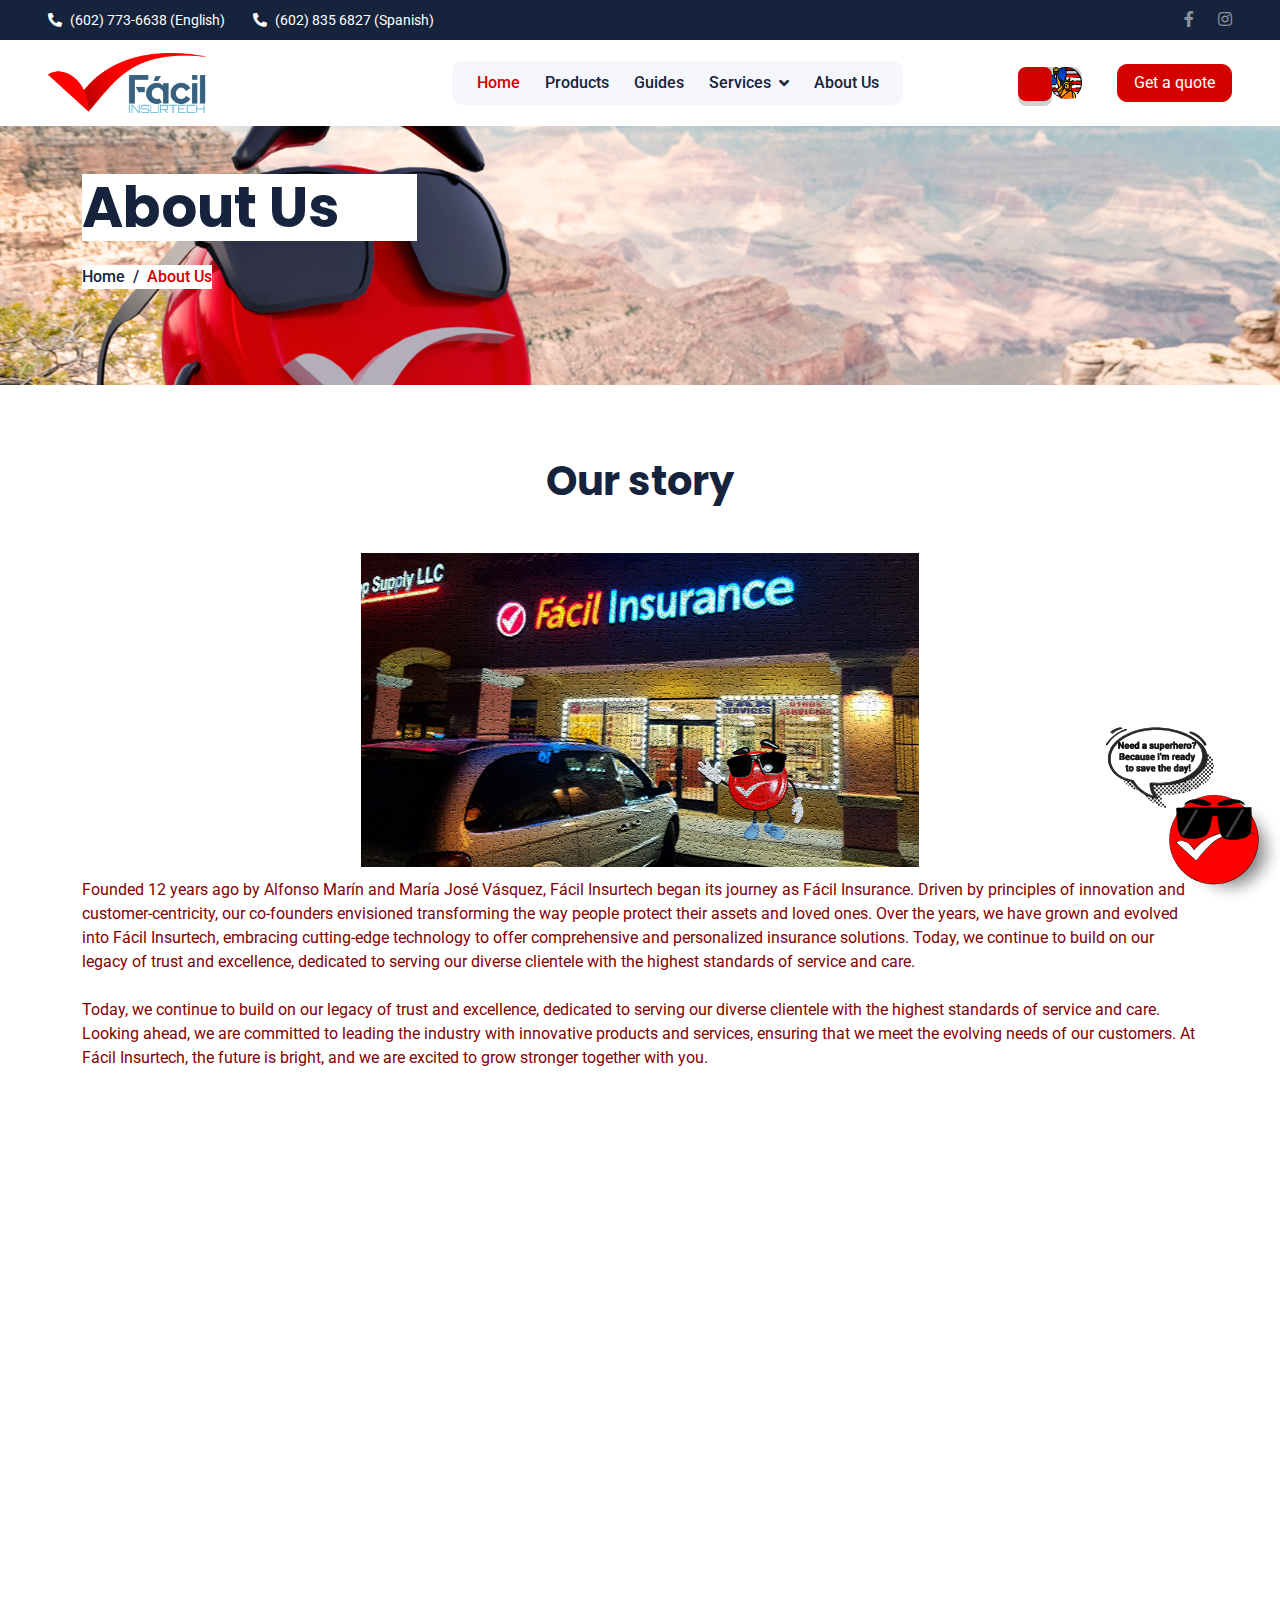
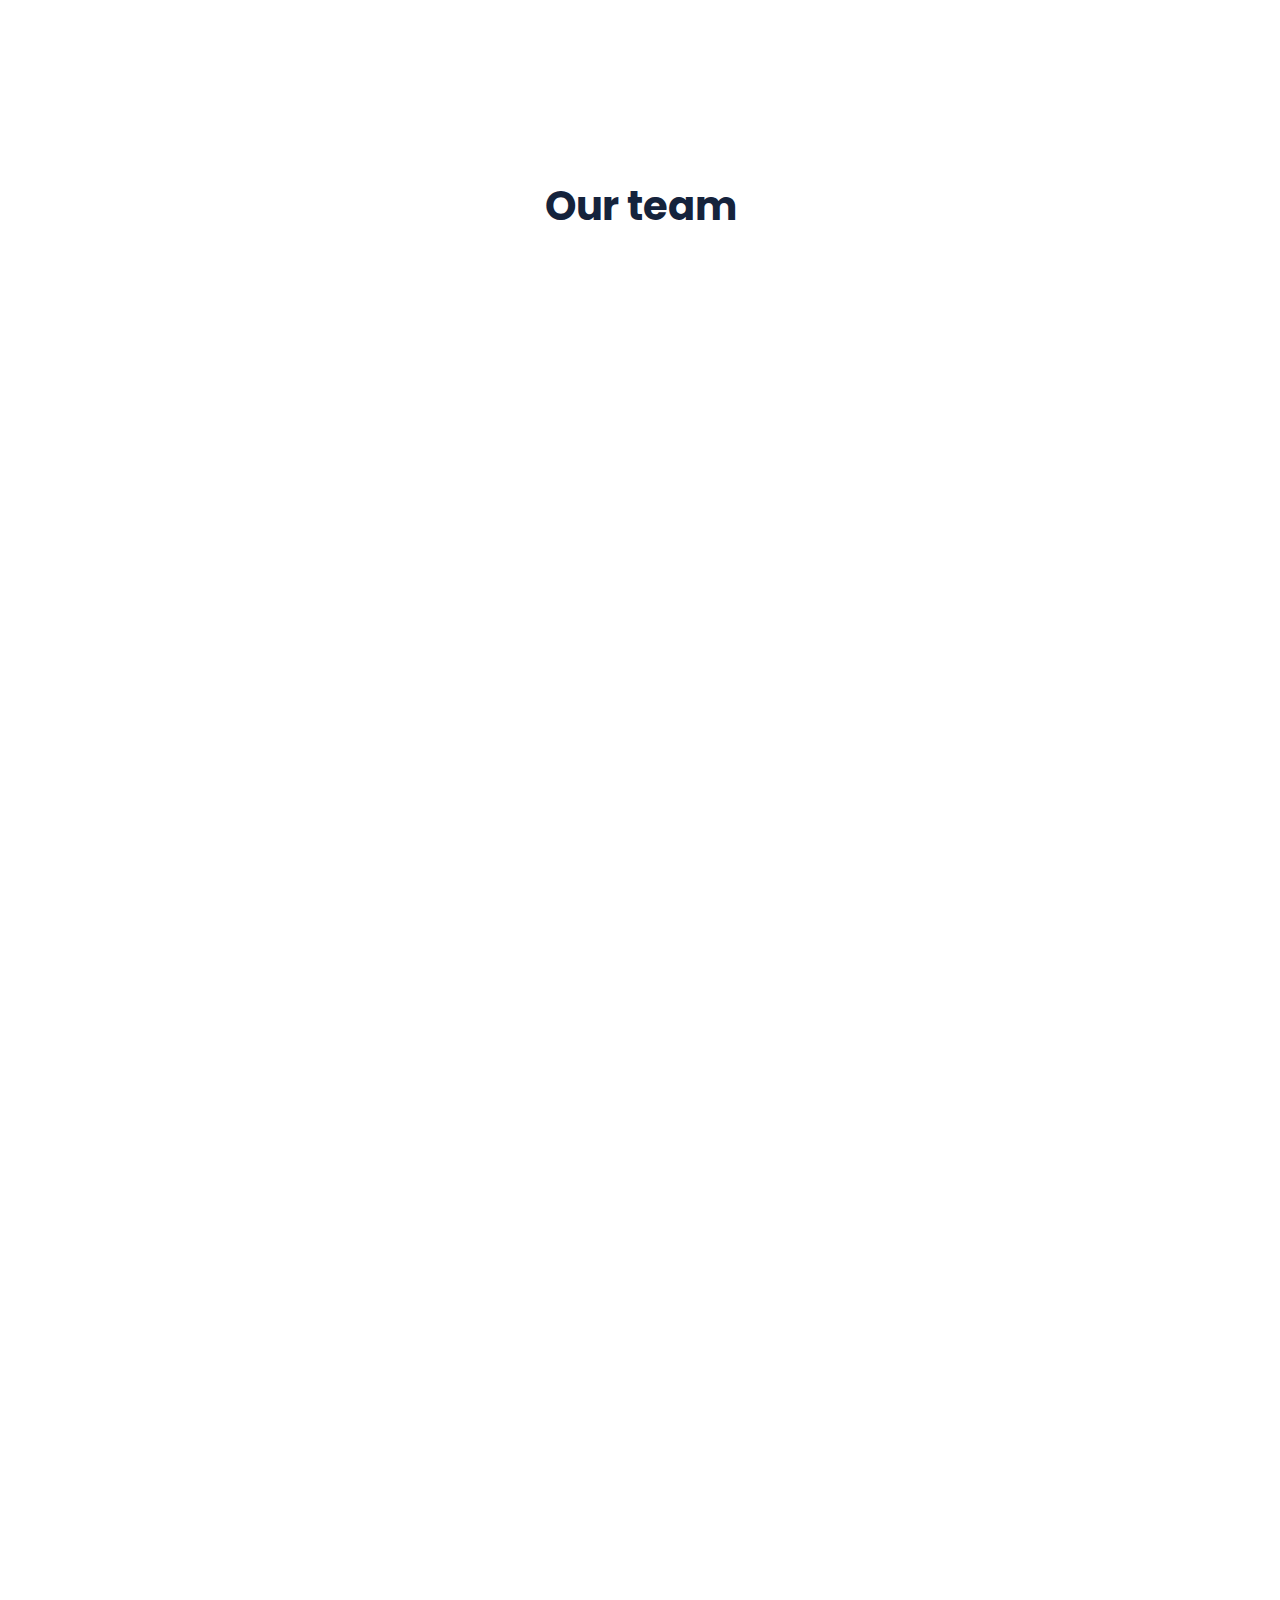
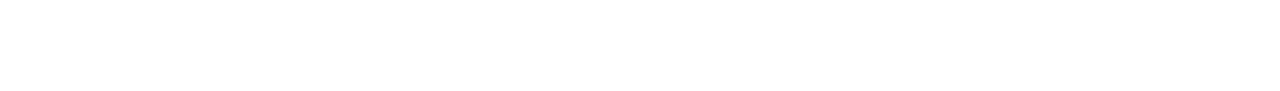
<file: public_html/about/index.html>
<!DOCTYPE html>
<html lang="en">
  <head>
    <meta charset="utf-8" />
    <title>Fácil Insurtech - About</title>
    <meta content="width=device-width, initial-scale=1.0" name="viewport" />
    <meta content="" name="keywords" />
    <meta content="" name="description" />

    <!-- Favicon -->
    <link href="../assets/img/favicon.ico" rel="icon" />

    <!-- Google Web Fonts -->
    <link rel="preconnect" href="https://fonts.googleapis.com" />
    <link rel="preconnect" href="https://fonts.gstatic.com" crossorigin />
    <link
      href="https://fonts.googleapis.com/css2?family=Roboto:wght@400;500&family=Poppins:wght@600;700&display=swap"
      rel="stylesheet"
    />

    <!-- Icon Font Stylesheet -->
    <link
      href="https://cdnjs.cloudflare.com/ajax/libs/font-awesome/5.10.0/css/all.min.css"
      rel="stylesheet"
    />
    <link
      href="https://cdn.jsdelivr.net/npm/bootstrap-icons@1.4.1/font/bootstrap-icons.css"
      rel="stylesheet"
    />

    <!-- Libraries Stylesheet -->
    <link href="../common/lib/animate/animate.min.css" rel="stylesheet" />
    <link href="../common/lib/owlcarousel/assets/owl.carousel.min.css" rel="stylesheet" />

    <!-- Customized Bootstrap Stylesheet -->
    <link href="../common/css/bootstrap.min.css" rel="stylesheet" />

    <!-- Template Stylesheet -->
    <link href="style.css" rel="stylesheet" />
  </head>

  <body>
    <!-- Floating button Start -->
    <div class="sticky-menu-container">
      <div class="inner-menu closed">
        <ul class="menu-list">
          <li class="menu-item">
            <span class="item-icon">
            <svg fill="#FFFFFF" width="800px" height="800px" viewBox="0 0 24 24" xmlns="http://www.w3.org/2000/svg">
              
              <path d="m15.271 13.21c.578.185 1.078.416 1.543.7l-.031-.018c.529.235.986.51 1.403.833l-.015-.011c.02.061.032.13.032.203 0 .011 0 .021-.001.032v-.001c-.015.429-.11.832-.271 1.199l.008-.021c-.231.463-.616.82-1.087 1.01l-.014.005c-.459.243-1.001.393-1.576.411h-.006c-1.1-.146-2.094-.484-2.988-.982l.043.022c-1.022-.468-1.895-1.083-2.636-1.829l-.001-.001c-.824-.857-1.579-1.795-2.248-2.794l-.047-.074c-.636-.829-1.041-1.866-1.1-2.995l-.001-.013v-.124c.032-.975.468-1.843 1.144-2.447l.003-.003c.207-.206.491-.335.805-.341h.001c.101.003.198.011.292.025l-.013-.002c.087.013.188.021.292.023h.003c.019-.002.04-.003.062-.003.13 0 .251.039.352.105l-.002-.001c.107.118.189.261.238.418l.002.008q.124.31.512 1.364c.135.314.267.701.373 1.099l.014.063c-.076.361-.268.668-.533.889l-.003.002q-.535.566-.535.72c.004.088.034.168.081.234l-.001-.001c.405.829.936 1.533 1.576 2.119l.005.005c.675.609 1.446 1.132 2.282 1.54l.059.026c.097.063.213.103.339.109h.002q.233 0 .838-.752t.804-.752zm-3.147 8.216h.022c1.357 0 2.647-.285 3.814-.799l-.061.024c2.356-.994 4.193-2.831 5.163-5.124l.024-.063c.49-1.113.775-2.411.775-3.775s-.285-2.662-.799-3.837l.024.062c-.994-2.356-2.831-4.193-5.124-5.163l-.063-.024c-1.113-.49-2.411-.775-3.775-.775s-2.662.285-3.837.799l.062-.024c-2.356.994-4.193 2.831-5.163 5.124l-.024.063c-.49 1.117-.775 2.419-.775 3.787 0 2.141.698 4.12 1.879 5.72l-.019-.026-1.225 3.613 3.752-1.194c1.49 1.01 3.327 1.612 5.305 1.612h.047zm0-21.426h.033c1.628 0 3.176.342 4.575.959l-.073-.029c2.825 1.197 5.028 3.4 6.196 6.149l.029.076c.588 1.337.93 2.896.93 4.535s-.342 3.198-.959 4.609l.029-.074c-1.197 2.825-3.4 5.028-6.149 6.196l-.076.029c-1.327.588-2.875.93-4.503.93-.011 0-.023 0-.034 0h.002c-.016 0-.034 0-.053 0-2.059 0-3.992-.541-5.664-1.488l.057.03-6.465 2.078 2.109-6.279c-1.051-1.714-1.674-3.789-1.674-6.01 0-1.646.342-3.212.959-4.631l-.029.075c1.197-2.825 3.4-5.028 6.149-6.196l.076-.029c1.327-.588 2.875-.93 4.503-.93h.033-.002z"/></svg>
            </span>
            <span class="item-text"><a href="https://wa.me/+16026530277" style="color: white;">Whatsapp</a></span>
          </li>
          <li class="menu-item">
            <span class="item-icon">
              <svg version="1.1" id="Layer_1" xmlns="http://www.w3.org/2000/svg" xmlns:xlink="http://www.w3.org/1999/xlink" x="0px" y="0px"
       width="92px" height="92px" viewBox="0 0 92 92" enable-background="new 0 0 92 92" xml:space="preserve">
    <path id="XMLID_1960_" d="M76,2H16c-2.2,0-4,1.8-4,4v80c0,2.2,1.8,4,4,4h60c2.2,0,4-1.8,4-4V6C80,3.8,78.2,2,76,2z M72,82H20V10h52
      V82z M28.5,65c0-2.2,1.8-4,4-4h27c2.2,0,4,1.8,4,4s-1.8,4-4,4h-27C30.3,69,28.5,67.2,28.5,65z M29.1,46c0-2.2,1.8-4,4-4h26.3
      c2.2,0,4,1.8,4,4s-1.8,4-4,4H33.1C30.9,50,29.1,48.2,29.1,46z M29.1,27c0-2.2,1.8-4,4-4h26.3c2.2,0,4,1.8,4,4s-1.8,4-4,4H33.1
      C30.9,31,29.1,29.2,29.1,27z"/>
    </svg>
            </span>
            <span class="item-text quote"><a href="#" style="color: white;">Quote</a></span>
          </li>
          <li class="menu-item">
            <span class="item-icon">
              <svg fill="#000000" xmlns="http://www.w3.org/2000/svg" 
	 width="800px" height="800px" viewBox="0 0 52 52" enable-background="new 0 0 52 52" xml:space="preserve">
<g>
	<g>
		<path d="M18,38.5c0,0.8,0.7,1.5,1.5,1.5h2.6C22,39.3,22,38.7,22,38c0-1.4,0.2-2.7,0.5-4h-3c-0.8,0-1.5,0.7-1.5,1.5
			V38.5z"/>
		<path d="M28.5,14h-9c-0.8,0-1.5,0.7-1.5,1.5v3c0,0.8,0.7,1.5,1.5,1.5h9c0.8,0,1.5-0.7,1.5-1.5v-3
			C30,14.7,29.3,14,28.5,14z"/>
		<path d="M3.5,10h41c0.8,0,1.5-0.7,1.5-1.5v-5C46,2.7,45.3,2,44.5,2h-41C2.7,2,2,2.7,2,3.5v5C2,9.3,2.7,10,3.5,10z"
			/>
		<path d="M44.5,20c0.8,0,1.5-0.7,1.5-1.5v-3c0-0.8-0.7-1.5-1.5-1.5h-9c-0.8,0-1.5,0.7-1.5,1.5v3
			c0,0.8,0.7,1.5,1.5,1.5H44.5z"/>
		<path d="M18,28.5c0,0.8,0.7,1.5,1.5,1.5h4.6c1.3-2.3,3.2-4.2,5.4-5.6c-0.3-0.3-0.6-0.4-1-0.4h-9
			c-0.8,0-1.5,0.7-1.5,1.5V28.5z"/>
		<path d="M12.5,14h-9C2.7,14,2,14.7,2,15.5v3C2,19.3,2.7,20,3.5,20h9c0.8,0,1.5-0.7,1.5-1.5v-3
			C14,14.7,13.3,14,12.5,14z"/>
		<path d="M23.1,44h-3.6c-0.8,0-1.5,0.7-1.5,1.5v3c0,0.8,0.7,1.5,1.5,1.5h7.9C25.5,48.4,24.1,46.3,23.1,44z"/>
		<path d="M12.5,34h-9C2.7,34,2,34.7,2,35.5v3C2,39.3,2.7,40,3.5,40h9c0.8,0,1.5-0.7,1.5-1.5v-3
			C14,34.7,13.3,34,12.5,34z"/>
		<path d="M12.5,44h-9C2.7,44,2,44.7,2,45.5v3C2,49.3,2.7,50,3.5,50h9c0.8,0,1.5-0.7,1.5-1.5v-3
			C14,44.7,13.3,44,12.5,44z"/>
		<path d="M12.5,24h-9C2.7,24,2,24.7,2,25.5v3C2,29.3,2.7,30,3.5,30h9c0.8,0,1.5-0.7,1.5-1.5v-3
			C14,24.7,13.3,24,12.5,24z"/>
	</g>
	<path d="M37.9,26.1c-6.6,0-12,5.4-12,12s5.4,12,12,12c6.6,0,12-5.4,12-12S44.5,26.1,37.9,26.1z M45.8,34.6l-9.6,9.7
		c-0.2,0.2-0.5,0.2-0.7,0l-5.6-5.6c-0.2-0.2-0.2-0.5,0-0.7l2.1-2.1c0.2-0.2,0.5-0.2,0.7,0l2.9,2.9c0.1,0.1,0.4,0.1,0.5,0l6.9-7
		c0.2-0.2,0.5-0.2,0.7,0l2.1,2.1C46.1,34.1,46.1,34.4,45.8,34.6z"/>
</g>
</svg>
              
            </span>
            <span class="item-text"><a href="../service/index.html" style="color: white;">Services</a></span></li>
          <li class="menu-item">
            <span class="item-icon">
             <svg fill="#000000" width="800px" height="800px" viewBox="0 0 100 100" xmlns="http://www.w3.org/2000/svg"><rect x="60.31" y="60.99" width="5.48" height="5.48" rx="0.91" ry="0.91"/><rect x="60.31" y="70.12" width="5.48" height="5.48" rx="0.91" ry="0.91"/><rect x="51.17" y="60.99" width="5.48" height="5.48" rx="0.91" ry="0.91"/><rect x="51.17" y="70.12" width="6.48" height="6.48" rx="0.91" ry="0.91"/><rect x="42.03" y="60.99" width="5.48" height="5.48" rx="0.91" ry="0.91"/><rect x="42.03" y="70.12" width="6.48" height="6.48" rx="0.91" ry="0.91"/><path d="M71.83,20H28.3A8.11,8.11,0,0,0,20,27.81V72.19A8.08,8.08,0,0,0,28.16,80h5.9a3.62,3.62,0,0,1-.4-1.66V56A1.41,1.41,0,0,1,35,54.6H72.51A1.41,1.41,0,0,1,73.88,56V78.34a3.62,3.62,0,0,1-.31,1.47A8,8,0,0,0,80,72.19V27.81C80.14,23.56,76.42,20,71.83,20ZM30.78,36.1A2.85,2.85,0,0,1,28,33.35V30.6a2.85,2.85,0,0,1,2.76-2.75H44.85a2.85,2.85,0,0,1,2.76,2.75v2.75a2.85,2.85,0,0,1-2.76,2.75Zm43.1,14.14a1.41,1.41,0,0,1-1.37,1.37H35a1.41,1.41,0,0,1-1.37-1.37V48a3.67,3.67,0,0,1,3.66-3.65h4.57V42.48a2.74,2.74,0,0,1,5.48,0V44.3h12.8V42.48a2.74,2.74,0,0,1,5.48,0V44.3h4.57A3.67,3.67,0,0,1,73.88,48Z" fill-rule="evenodd"/>
            </svg>
            </span>
            <span class="item-text"><a href="../contact/index.html" style="color: white;">Appt.</a></span>
          </li>
        </ul>
      </div>
      <div class="outer-button">
        <img src="../assets/img/check_button7.svg" alt="" class="check_button">

        <div class="icon-container">
        <svg version="1.1" id="Layer_1" xmlns="http://www.w3.org/2000/svg" xmlns:xlink="http://www.w3.org/1999/xlink" x="0px" y="0px" viewBox="0 0 92 92" enable-background="new 0 0 92 92" xml:space="preserve" class="close-icon">
    <path id="XMLID_732_" d="M70.7,64.3c1.8,1.8,1.8,4.6,0,6.4c-0.9,0.9-2,1.3-3.2,1.3c-1.2,0-2.3-0.4-3.2-1.3L46,52.4L27.7,70.7
      c-0.9,0.9-2,1.3-3.2,1.3s-2.3-0.4-3.2-1.3c-1.8-1.8-1.8-4.6,0-6.4L39.6,46L21.3,27.7c-1.8-1.8-1.8-4.6,0-6.4c1.8-1.8,4.6-1.8,6.4,0
      L46,39.6l18.3-18.3c1.8-1.8,4.6-1.8,6.4,0c1.8,1.8,1.8,4.6,0,6.4L52.4,46L70.7,64.3z"/>
    </svg>
        <svg version="1.1" id="Layer_1" xmlns="http://www.w3.org/2000/svg" xmlns:xlink="http://www.w3.org/1999/xlink" x="0px" y="0px" viewBox="0 0 92 92" enable-background="new 0 0 92 92" xml:space="preserve" class="arrow-icon">
    <path id="XMLID_507_" d="M49.9,88c-0.2,0-0.4,0-0.6-0.1c-1.8-0.3-3.2-1.7-3.3-3.5l-3.5-34.8L7.6,46.1c-1.8-0.2-3.3-1.6-3.5-3.3
      c-0.3-1.8,0.7-3.5,2.3-4.3l76-34.1c1.5-0.7,3.3-0.4,4.5,0.8c1.2,1.2,1.5,3,0.8,4.5l-34.1,76C52.9,87.1,51.4,88,49.9,88z M23.3,39.7
      L46.4,42c1.9,0.2,3.4,1.7,3.6,3.6l2.4,23.1L76,16L23.3,39.7z"/>
    </svg>
      </div>
      </div>
    </div>
    <!-- Floating button End -->

    <!-- Spinner Start -->
    <div
      id="spinner"
      class="show bg-white position-fixed translate-middle w-100 vh-100 top-50 start-50 d-flex align-items-center justify-content-center">
      <div class="spinner-grow text-primary" role="status" style="background-color: white;"><img src="../assets/img/72x72.png" alt=""></div>
    </div>
    <!-- Spinner End -->

    <!-- Topbar Start -->
    <div
      class="container-fluid bg-dark py-2 px-0 d-none d-lg-block"
    >
      <div class="row gx-0 align-items-center">
        <div class="col-lg-7 px-5 text-start">
          <div class="h-100 d-inline-flex align-items-center me-4">
            <small class="fa fa-phone-alt me-2"></small>
            <small>(602) 773-6638 (English) </small>
          </div>
          <div class="h-100 d-inline-flex align-items-center me-4">
            <small class="fa fa-phone-alt me-2"></small>
            <small>(602) 835 6827 (Spanish)</small>
          </div>
          <!--<div class="h-100 d-inline-flex align-items-center me-4">
            <small class="far fa-clock me-2"></small>
            <small>Mon - Fri : 09 AM - 05 PM / Sat : 10 AM - 03 PM</small>
          </div>-->
        </div>
        <div class="col-lg-5 px-5 text-end">
          <div class="h-100 d-inline-flex align-items-center">
            <a class="text-white-50 ms-4" href="https://www.facebook.com/facilinsurancellc?locale=es_LA"
              ><i class="fab fa-facebook-f"></i
            ></a>
            <!-- <a class="text-white-50 ms-4" href="https://x.com/InsuranceFacil?t=LCXTOPTjd7L1drFYag0sjQ&s=08"
              ><i class="fab fa-twitter"></i
            ></a>
            <a class="text-white-50 ms-4" href="https://www.linkedin.com/company/facil-insurance"
              ><i class="fab fa-linkedin-in"></i
            ></a> -->
            <a class="text-white-50 ms-4" href="https://www.instagram.com/facilinsurance1/"
              ><i class="fab fa-instagram"></i
            ></a>
          </div>
        </div>
      </div>
    </div>
    <!-- Topbar End -->

    <!-- Navbar Start -->
    <nav
      class="navbar navbar-expand-lg bg-white navbar-light sticky-top px-4 px-lg-5"
    >
      <a href="../home/index.html" class="navbar-brand d-flex align-items-center">
        <h1 class="m-0">
          <img
            class="img-fluid me-3"
            src="../assets/icon/logo-facil-insurtech.png"
            alt=""
          /><!--Ahora +Fácil -->
        </h1>
      </a>
      <button
        type="button"
        class="navbar-toggler"
        data-bs-toggle="collapse"
        data-bs-target="#navbarCollapse"
      >
        <span class="navbar-toggler-icon"></span>
      </button>
      <div class="collapse navbar-collapse" id="navbarCollapse">
        <div class="navbar-nav mx-auto bg-light rounded pe-4 py-3 py-lg-0">
          <a href="../home/index.html" class="nav-item nav-link active">Home</a>
          <a href="../products/index.html" class="nav-item nav-link">Products</a>
          <a href="../guides/index.html" class="nav-item nav-link">Guides</a>
          <div class="nav-item dropdown">
            <a
              href="#"
              class="nav-link dropdown-toggle"
              data-bs-toggle="dropdown"
              >Services</a
            >
            <div class="dropdown-menu bg-light border-0 m-0">
              <!-- <a href="payment.html" class="dropdown-item">Make a payment</a> -->
              <a href="../contact/index.html" class="dropdown-item">Appointment</a>
              <a href="../changes/index.html" class="dropdown-item">Changes in my policy</a>
              <a href="https://wa.me/+16026530277" class="dropdown-item">My files</a>
            </div>
          </div>
          <a href="../about/index.html" class="nav-item nav-link">About Us</a>
        </div>
      </div>


      <!-- Language switch start -->
      <input type="checkbox" id="checkbox" class="checkbox-input">
      <label for="checkbox" class="checkbox-label" onclick="openLink()">
          <div class="s">
          </div>
      </label>
      <!-- Language switch start -->

      <button class="btn btn-primary px-3 d-none d-lg-block quote">Get a quote</button>
    </nav>
    <!-- Navbar End -->

    <!-- Page Header Start -->
    <div
      class="container-fluid page-header py-5 mb-5 wow fadeIn"
      data-wow-delay="0.1s"
    >
      <div class="container py-5">
        <h1 class="display-4 animated slideInDown mb-4" style="background-color: white; width: 30%;">About Us</h1>
        <nav aria-label="breadcrumb animated slideInDown">
          <ol class="breadcrumb mb-0">
            <li class="breadcrumb-item" style="background-color: white;"><a href="../home/index.html">Home</a></li>
            <li class="breadcrumb-item active" aria-current="page" style="background-color: white;">
              About Us
            </li>
          </ol>
        </nav>
      </div>
    </div>
    <!-- Page Header End -->

    <!-- Begin -->
    <div class="container-xxl py-5">
      <div class="container">
        <div>
          <div class="col-lg-6 wow fadeIn" data-wow-delay="0.1s" style=" width: 100%;">
            <h1 class="display-6 mb-5 text-center">
              Our story
            </h1>
            <img class="img_story" src="../assets/img/about_check.jpg" alt="">
            <p class="mb-4" style="color:#860102;">
              Founded 12 years ago by Alfonso Marín and María José Vásquez, 
              Fácil Insurtech began its journey as Fácil Insurance. 
              Driven by principles of innovation and customer-centricity, 
              our co-founders envisioned transforming the way people protect 
              their assets and loved ones. Over the years, we have grown and 
              evolved into Fácil Insurtech, embracing cutting-edge technology 
              to offer comprehensive and personalized insurance solutions. 
              Today, we continue to build on our legacy of trust and excellence, 
              dedicated to serving our diverse clientele with the highest 
              standards of service and care.
              <br>
              <br>
              Today, we continue to build on our legacy of trust and excellence, 
              dedicated to serving our diverse clientele with the highest standards of 
              service and care. Looking ahead, we are committed to leading the industry 
              with innovative products and services, ensuring that we meet the evolving 
              needs of our customers. At Fácil Insurtech, the future is bright, and we 
              are excited to grow stronger together with you.
            </p>
        </div>
      </div>
    </div>
  </div>
    <!-- Begin -->


    <!-- Map Start -->

    <div class="container-xxl py-5">
      <div class="container">
        <div>
          <div class="col-lg-6 wow fadeIn" data-wow-delay="0.1s" style=" width: 100%;">
            <h1 class="display-6 mb-5 text-center" style="left: 50%; right: 50%;">
              Innovative insurance products for personal and commercial protection
            </h1>
            <img class="img_story" src="../assets/img/usa_map_1.png" alt="">
            <p class="mb-4" style="color:#860102;">
              Fácil Insurtech offers innovative insurance products for both personal and commercial 
              protection. Our cutting-edge solutions ensure comprehensive coverage for your home, car, 
              and business. Trust us to safeguard what matters most with personalized, reliable, and advanced 
              insurance options.
            </p>
          </div>
        </div>
      </div>
    </div>
    <!-- Map End -->

    <!-- Team Start -->
    <div class="container-xxl py-5">
      <div class="container">
        <div class="text-center mx-auto" style="max-width: 500px">
          <h1 class="display-6 mb-5">Our team</h1>
        </div>
        <div class="row g-4">
          <div class="col-lg-3 col-md-6 wow fadeInUp" data-wow-delay="0.1s">
            <div class="team-item rounded">
              <img class="img-fluid" src="../assets/img/alfonso_team.jpg" alt="" />
              <div class="text-center p-4">
                <h5>Alfonso Marín</h5>
                <span style="color: #860102; font-weight: bold;">Co-Founder</span>
              </div>
              <div class="team-text text-center bg-white p-4">
                <h5>Alfonso Marín</h5>
                <p style="color: #860102; font-weight: bold;">Co-Founder</p>
                <!-- <div class="d-flex justify-content-center">
                  <a class="btn btn-square btn-light m-1" href=""
                    ><i class="fab fa-twitter"></i
                  ></a>
                  <a class="btn btn-square btn-light m-1" href=""
                    ><i class="fab fa-facebook-f"></i
                  ></a>
                  <a class="btn btn-square btn-light m-1" href=""
                    ><i class="fab fa-youtube"></i
                  ></a>
                  <a class="btn btn-square btn-light m-1" href=""
                    ><i class="fab fa-linkedin-in"></i
                  ></a>
                </div> -->
              </div>
            </div>
          </div>
          <div class="col-lg-3 col-md-6 wow fadeInUp" data-wow-delay="0.3s">
            <div class="team-item rounded">
              <img class="img-fluid" src="../assets/img/mariajose_team.jpg" alt="" />
              <div class="text-center p-4">
                <h5>María Vásquez</h5>
                <span style="color: #860102; font-weight: bold;">Co-Founder</span>
              </div>
              <div class="team-text text-center bg-white p-4">
                <h5>María Vásquez</h5>
                <p style="color: #860102; font-weight: bold;">Co-Founder</p>
                <!-- <div class="d-flex justify-content-center">
                  <a class="btn btn-square btn-light m-1" href=""
                    ><i class="fab fa-twitter"></i
                  ></a>
                  <a class="btn btn-square btn-light m-1" href=""
                    ><i class="fab fa-facebook-f"></i
                  ></a>
                  <a class="btn btn-square btn-light m-1" href=""
                    ><i class="fab fa-youtube"></i
                  ></a>
                  <a class="btn btn-square btn-light m-1" href=""
                    ><i class="fab fa-linkedin-in"></i
                  ></a>
                </div> -->
              </div>
            </div>
          </div>
          <div class="col-lg-3 col-md-6 wow fadeInUp" data-wow-delay="0.5s">
            <div class="team-item rounded">
              <img class="img-fluid" src="../assets/img/check1.png" alt="" />
              <div class="text-center p-4">
                <h5>Carlos Guzmán</h5>
                <span style="color: #860102; font-weight: bold;">Co-Founder</span>
              </div>
              <div class="team-text text-center bg-white p-4">
                <h5>Carlos Guzmán</h5>
                <p style="color: #860102; font-weight: bold;">Co-Founder</p>
                <!-- <div class="d-flex justify-content-center">
                  <a class="btn btn-square btn-light m-1" href=""
                    ><i class="fab fa-twitter"></i
                  ></a>
                  <a class="btn btn-square btn-light m-1" href=""
                    ><i class="fab fa-facebook-f"></i
                  ></a>
                  <a class="btn btn-square btn-light m-1" href=""
                    ><i class="fab fa-youtube"></i
                  ></a>
                  <a class="btn btn-square btn-light m-1" href=""
                    ><i class="fab fa-linkedin-in"></i
                  ></a>
                </div> -->
              </div>
            </div>
          </div>
          <div class="col-lg-3 col-md-6 wow fadeInUp" data-wow-delay="0.7s">
            <div class="team-item rounded">
              <img class="img-fluid" src="../assets/img/check1.png" alt="" />
              <div class="text-center p-4">
                <h5>Job Monobe</h5>
                <span style="color: #860102; font-weight: bold;">Co-Founder</span>
              </div>
              <div class="team-text text-center bg-white p-4">
                <h5>Job Monobe</h5>
                <p style="color: #860102; font-weight: bold;">Co-Founder</p>
                <!-- <div class="d-flex justify-content-center">
                  <a class="btn btn-square btn-light m-1" href=""
                    ><i class="fab fa-twitter"></i
                  ></a>
                  <a class="btn btn-square btn-light m-1" href=""
                    ><i class="fab fa-facebook-f"></i
                  ></a>
                  <a class="btn btn-square btn-light m-1" href=""
                    ><i class="fab fa-youtube"></i
                  ></a>
                  <a class="btn btn-square btn-light m-1" href=""
                    ><i class="fab fa-linkedin-in"></i
                  ></a>
                </div> -->
              </div>
            </div>
          </div>
        </div>
        <br>
        <br>
        <div class="row g-4">
          <div class="col-lg-3 col-md-6 wow fadeInUp" data-wow-delay="0.1s">
            <div class="team-item rounded">
              <img class="img-fluid" src="../assets/img/maria_team.jpg" alt="" />
              <div class="text-center p-4">
                <h5>María Agüero</h5>
                <span style="color: #860102; font-weight: bold;">Manager</span>
              </div>
              <div class="team-text text-center bg-white p-4">
                <h5>María Agüero</h5>
                <p style="color: #860102; font-weight: bold;">Manager</p>
                <!-- <div class="d-flex justify-content-center">
                  <a class="btn btn-square btn-light m-1" href=""
                    ><i class="fab fa-twitter"></i
                  ></a>
                  <a class="btn btn-square btn-light m-1" href=""
                    ><i class="fab fa-facebook-f"></i
                  ></a>
                  <a class="btn btn-square btn-light m-1" href=""
                    ><i class="fab fa-youtube"></i
                  ></a>
                  <a class="btn btn-square btn-light m-1" href=""
                    ><i class="fab fa-linkedin-in"></i
                  ></a>
                </div> -->
              </div>
            </div>
          </div>
          <div class="col-lg-3 col-md-6 wow fadeInUp" data-wow-delay="0.3s">
            <div class="team-item rounded">
              <img class="img-fluid" src="../assets/img/check1.png" alt="" />
              <div class="text-center p-4">
                <h5>Daisy Cardoso</h5>
                <span style="color: #860102; font-weight: bold;">Agent</span>
              </div>
              <div class="team-text text-center bg-white p-4">
                <h5>Daisy Cardoso</h5>
                <p style="color: #860102; font-weight: bold;">Agent</p>
                <!-- <div class="d-flex justify-content-center">
                  <a class="btn btn-square btn-light m-1" href=""
                    ><i class="fab fa-twitter"></i
                  ></a>
                  <a class="btn btn-square btn-light m-1" href=""
                    ><i class="fab fa-facebook-f"></i
                  ></a>
                  <a class="btn btn-square btn-light m-1" href=""
                    ><i class="fab fa-youtube"></i
                  ></a>
                  <a class="btn btn-square btn-light m-1" href=""
                    ><i class="fab fa-linkedin-in"></i
                  ></a>
                </div> -->
              </div>
            </div>
          </div>
          <div class="col-lg-3 col-md-6 wow fadeInUp" data-wow-delay="0.5s">
            <div class="team-item rounded">
              <img class="img-fluid" src="../assets/img/check1.png" alt="" />
              <div class="text-center p-4">
                <h5>Alán Lagarda</h5>
                <span style="color: #860102; font-weight: bold;">IT</span>
              </div>
              <div class="team-text text-center bg-white p-4">
                <h5>Alán Lagarda</h5>
                <p style="color: #860102; font-weight: bold;">IT</p>
                <!-- <div class="d-flex justify-content-center">
                  <a class="btn btn-square btn-light m-1" href=""
                    ><i class="fab fa-twitter"></i
                  ></a>
                  <a class="btn btn-square btn-light m-1" href=""
                    ><i class="fab fa-facebook-f"></i
                  ></a>
                  <a class="btn btn-square btn-light m-1" href=""
                    ><i class="fab fa-youtube"></i
                  ></a>
                  <a class="btn btn-square btn-light m-1" href=""
                    ><i class="fab fa-linkedin-in"></i
                  ></a>
                </div> -->
              </div>
            </div>
          </div>
          <div class="col-lg-3 col-md-6 wow fadeInUp" data-wow-delay="0.7s">
            <div class="team-item rounded">
              <img class="img-fluid" src="../assets/img/check1.png" alt="" />
              <div class="text-center p-4">
                <h5>Josué López</h5>
                <span style="color: #860102; font-weight: bold;">IT</span>
              </div>
              <div class="team-text text-center bg-white p-4">
                <h5>Josué López</h5>
                <p style="color: #860102; font-weight: bold;">IT</p>
                <!-- <div class="d-flex justify-content-center">
                  <a class="btn btn-square btn-light m-1" href=""
                    ><i class="fab fa-twitter"></i
                  ></a>
                  <a class="btn btn-square btn-light m-1" href=""
                    ><i class="fab fa-facebook-f"></i
                  ></a>
                  <a class="btn btn-square btn-light m-1" href=""
                    ><i class="fab fa-youtube"></i
                  ></a>
                  <a class="btn btn-square btn-light m-1" href=""
                    ><i class="fab fa-linkedin-in"></i
                  ></a>
                </div> -->
              </div>
            </div>
          </div>
      </div>
    </div>
  </div>
    <!-- Team End -->

<!-- Modal start -->
    
<div class="modal">
  <div class="modal-container">
    <div class="modal-left">
      <h1 class="modal-title">We are about to connect!</h1>
      <p class="modal-desc">Please share your name, phone number, and email 
        so we can offer personalized service and updates. Your privacy is our priority, 
        and we will handle your information with care. Thank you!</p>
      <form action="../quote/index.html">
        <div class="input-block">
          <label for="name" class="input-label">Name</label>
          <input type="name" name="name" id="name" placeholder="Your name" required>
        </div>
      <div class="input-block">
        <label for="phone" class="input-label">Phone number</label>
        <input type="tel" name="phone" id="phone" inputmode="numeric" placeholder="Phone number (10 digits)" pattern="[0-9]{10}" required>
      </div>
      <div class="input-block">
        <label for="email" class="input-label">Email</label>
        <input type="email" name="email" id="email" placeholder="Email" required>
      </div>
      <div class="modal-buttons">
        <button class="input-button" type="submit">Get a quote</button>
      </div>
      </form>
    </div>
    <div class="modal-right">
      <img src="../assets/img/check_arte.png" alt="">
    </div>
    <button class="icon-button close-button">
        <svg xmlns="http://www.w3.org/2000/svg" viewBox="0 0 50 50">
    <path fill="#000000" d="M 25 3 C 12.86158 3 3 12.86158 3 25 C 3 37.13842 12.86158 47 25 47 C 37.13842 47 47 37.13842 47 25 C 47 12.86158 37.13842 3 25 3 z M 25 5 C 36.05754 5 45 13.94246 45 25 C 45 36.05754 36.05754 45 25 45 C 13.94246 45 5 36.05754 5 25 C 5 13.94246 13.94246 5 25 5 z M 16.990234 15.990234 A 1.0001 1.0001 0 0 0 16.292969 17.707031 L 23.585938 25 L 16.292969 32.292969 A 1.0001 1.0001 0 1 0 17.707031 33.707031 L 25 26.414062 L 32.292969 33.707031 A 1.0001 1.0001 0 1 0 33.707031 32.292969 L 26.414062 25 L 33.707031 17.707031 A 1.0001 1.0001 0 0 0 32.980469 15.990234 A 1.0001 1.0001 0 0 0 32.292969 16.292969 L 25 23.585938 L 17.707031 16.292969 A 1.0001 1.0001 0 0 0 16.990234 15.990234 z"></path>
</svg>
      </button>
  </div>
</div>

<!-- Modal end -->

    <!-- Footer Start -->
    <div
      class="container-fluid bg-dark footer mt-5 pt-5 wow fadeIn"
      data-wow-delay="0.1s"
    >
      <div class="container py-5">
        <div class="row g-5">
          <div class="col-lg-3 col-md-6">
            <h1 class="text-white mb-4">
              <img
                class="img-fluid me-3"
                src="../assets/icon/logo-facil-insurtech-letras-blancas.png"
                alt=""
              />
            </h1>
            <p>
              We evolve to provide you with better service. We are the first digital insurance 
              agency to not only insure your assets but also ensure premium service accessible to everyone. 
              Now +Fácil.
            </p>
            <div class="d-flex pt-2">
              <a class="btn btn-square me-1" href="https://www.instagram.com/facilinsurance1/"
                ><i class="fab fa-instagram"></i
              ></a>
              <a class="btn btn-square me-1" href="https://www.facebook.com/facilinsurancellc?locale=es_LA"
                ><i class="fab fa-facebook-f"></i
              ></a>
              <!-- <a class="btn btn-square me-1" href=""
                ><i class="fab fa-youtube"></i
              ></a>
              <a class="btn btn-square me-0" href="https://www.linkedin.com/company/facil-insurance"
                ><i class="fab fa-linkedin-in"></i
              ></a> -->
            </div>
          </div>
          <div class="col-lg-3 col-md-6">
            <h5 class="text-light mb-4">Address</h5>
            <p>
              <i class="fa fa-map-marker-alt me-3"></i>3024 W Van Buren <br>
              &nbsp;&nbsp;&nbsp;&nbsp;&nbsp;&nbsp; 
              3032 N 24th St <br>
              &nbsp;&nbsp;&nbsp;&nbsp;&nbsp;&nbsp;
              Phoenix, AZ
            </p>
            <p><i class="fa fa-phone-alt me-3"></i>(602) 773-6638 (English)</p>
            <p><i class="fa fa-phone-alt me-3"></i>(602) 835 6827 (Spanish)</p>
            <p><i class="fa fa-envelope me-3"></i>help@facilinsurtech</p>
          </div>
          <div class="col-lg-3 col-md-6">
            <h5 class="text-light mb-4">Quick Links</h5>
            <a class="btn btn-link" href="../products/index.html">Products</a>
            <a class="btn btn-link" href="../guides/index.html">Guides</a>
            <a class="btn btn-link" href="../service/index.html">Services</a>
            <a class="btn btn-link" href="../about/index.html">About Us</a>
            <a class="btn btn-link" href="../contact/index.html">Contact Us</a>
            <a class="btn btn-link" href="">Privacy policy</a>
            <a class="btn btn-link" href="">Support</a>
          </div>
          <div class="col-lg-3 col-md-6">
            <h5 class="text-light mb-4">In partnership with</h5>
            <div class="position-relative mx-auto" style="max-width: 300px">
              <a href="https://teslainsurtech.cl" target="_blank">
                <img class="img-fluid me-3" src="../assets/icon/tesla blanco .png" alt="">
              </a>
              <br><br>
              <a href="https://globalprimex.mx" target="_blank">
                <img class="img-fluid me-3" src="../assets/icon/logo-globalprimex.png" alt="">
              </a>
            </div>
          </div>
        </div>
      </div>
      <div class="container-fluid copyright">
        <div class="container">
          <div class="row">
            <div class="col-md-6 text-center text-md-start mb-3 mb-md-0">
              &copy; <a href="#">Fácil Insurtech</a>, All Right Reserved.
            </div>
          </div>
        </div>
      </div>
    </div>
    <!-- Footer End -->

    <!-- JavaScript Libraries -->
    <script src="https://code.jquery.com/jquery-3.4.1.min.js"></script>
    <script src="https://cdn.jsdelivr.net/npm/bootstrap@5.0.0/dist/js/bootstrap.bundle.min.js"></script>
    <script src="../common/lib/wow/wow.min.js"></script>
    <script src="../common/lib/easing/easing.min.js"></script>
    <script src="../common/lib/waypoints/waypoints.min.js"></script>
    <script src="../common/lib/owlcarousel/owl.carousel.min.js"></script>
    <script src="../common/lib/counterup/counterup.min.js"></script>

    <!-- Template Javascript -->
    <script src="main.js"></script>
  </body>
</html>
</file>
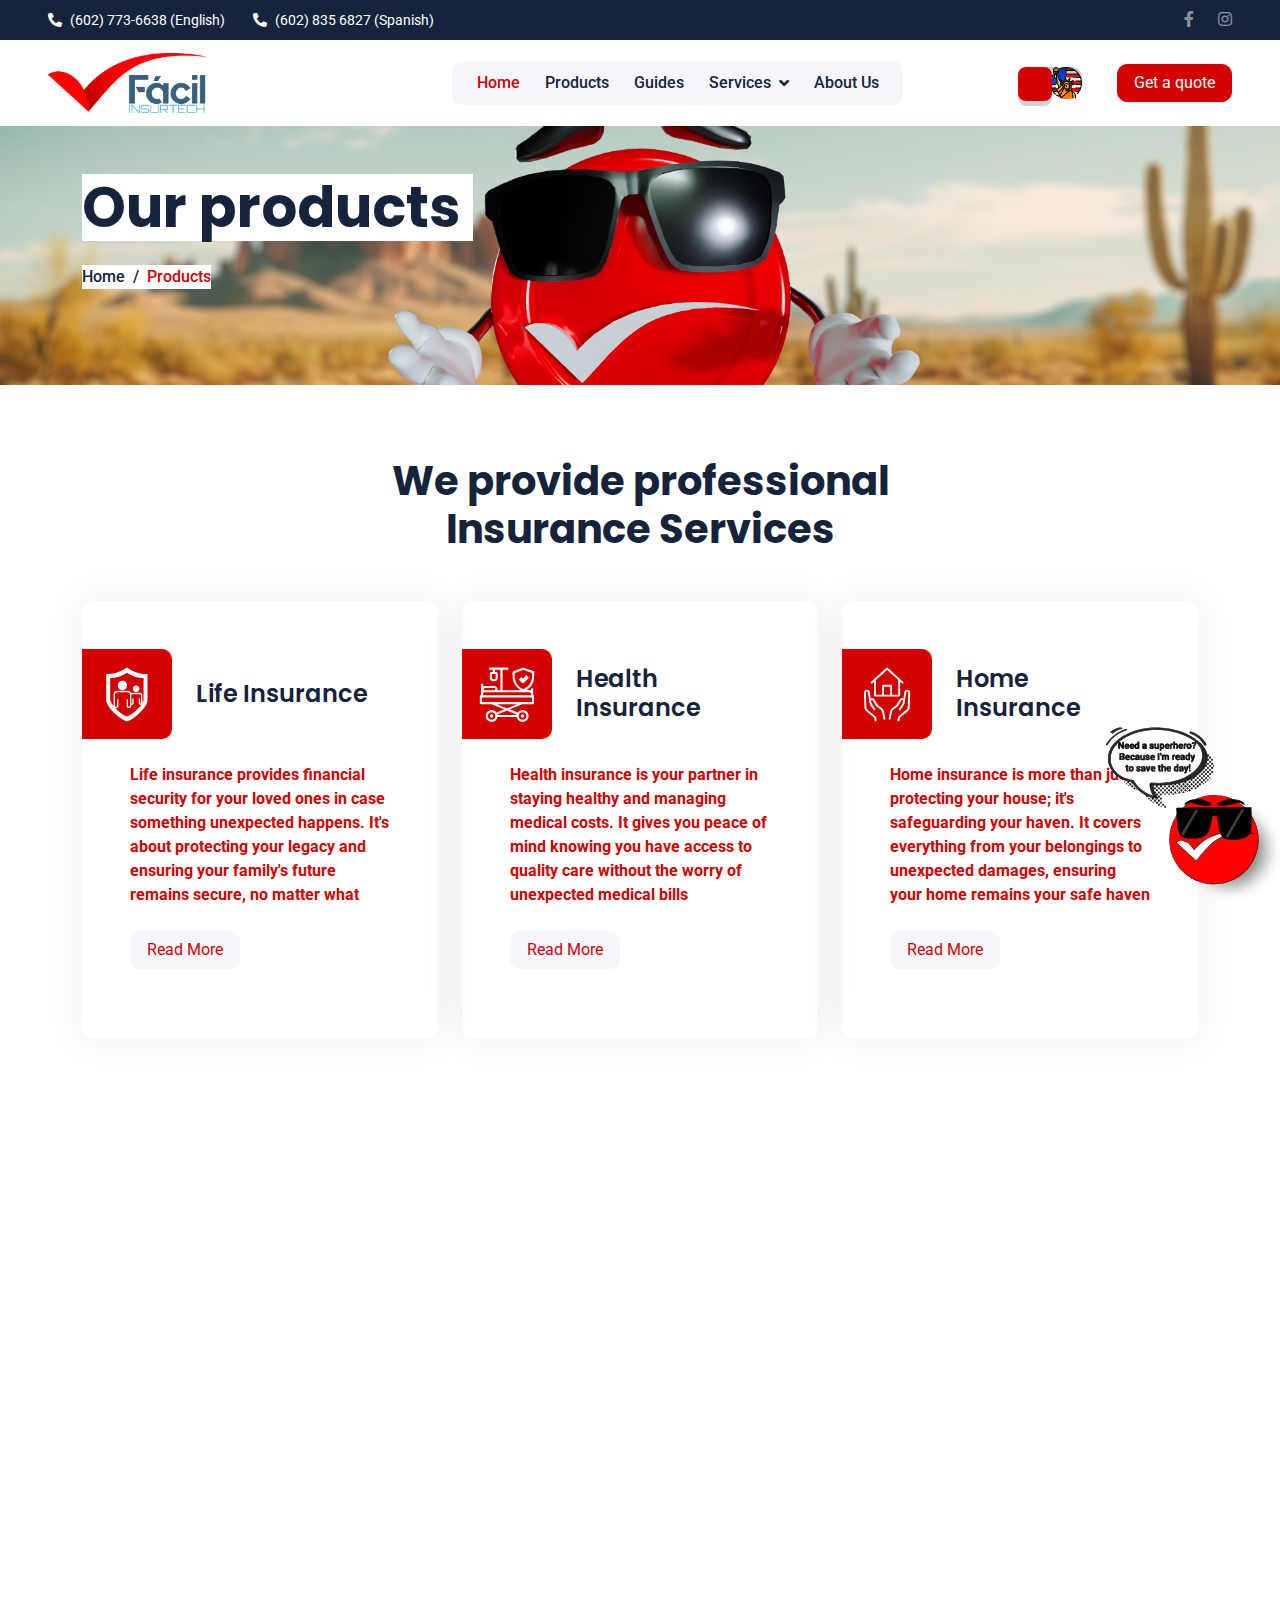
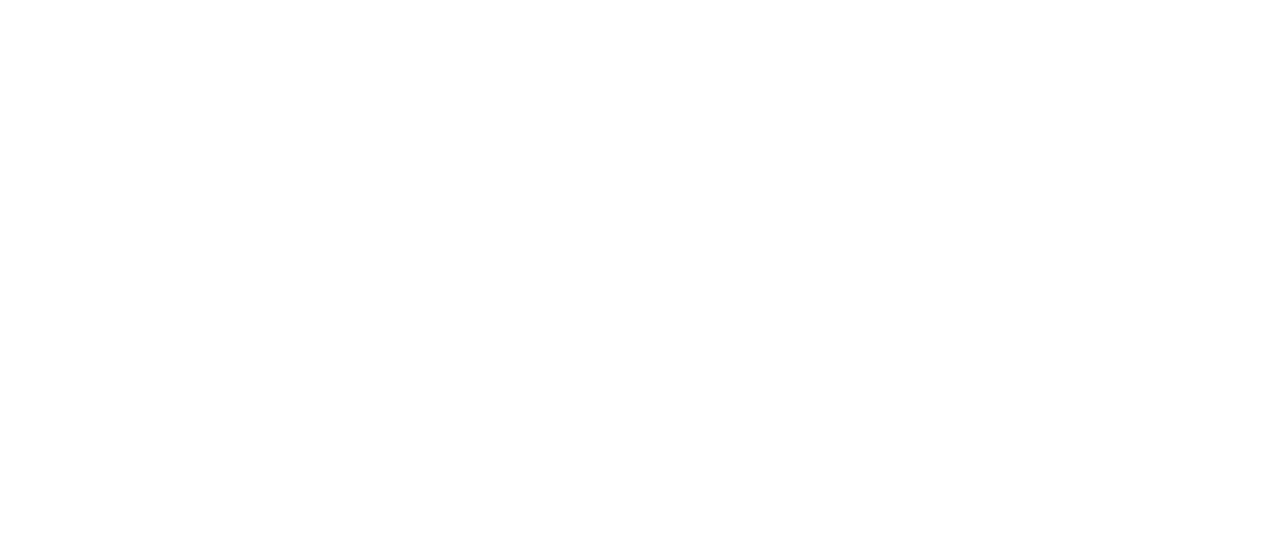
<file: public_html/products/index.html>
<!DOCTYPE html>
<html lang="en">
  <head>
    <meta charset="utf-8" />
    <title>Fácil Insurtech - Products</title>
    <meta content="width=device-width, initial-scale=1.0" name="viewport" />
    <meta content="" name="keywords" />
    <meta content="" name="description" />

    <!-- Favicon -->
    <link href="../assets/img/favicon.ico" rel="icon" />

    <!-- Google Web Fonts -->
    <link rel="preconnect" href="https://fonts.googleapis.com" />
    <link rel="preconnect" href="https://fonts.gstatic.com" crossorigin />
    <link
      href="https://fonts.googleapis.com/css2?family=Roboto:wght@400;500&family=Poppins:wght@600;700&display=swap"
      rel="stylesheet"
    />

    <!-- Icon Font Stylesheet -->
    <link
      href="https://cdnjs.cloudflare.com/ajax/libs/font-awesome/5.10.0/css/all.min.css"
      rel="stylesheet"
    />
    <link
      href="https://cdn.jsdelivr.net/npm/bootstrap-icons@1.4.1/font/bootstrap-icons.css"
      rel="stylesheet"
    />

    <!-- Libraries Stylesheet -->
    <link href="../common/lib/animate/animate.min.css" rel="stylesheet" />
    <link href="../common/lib/owlcarousel/assets/owl.carousel.min.css" rel="stylesheet" />

    <!-- Customized Bootstrap Stylesheet -->
    <link href="../common/css/bootstrap.min.css" rel="stylesheet" />

    <!-- Template Stylesheet -->
    <link href="style.css" rel="stylesheet" />
  </head>

  <body>
<!-- Floating button Start -->
<div class="sticky-menu-container">
  <div class="inner-menu closed">
    <ul class="menu-list">
      <li class="menu-item">
        <span class="item-icon">
        <svg fill="#FFFFFF" width="800px" height="800px" viewBox="0 0 24 24" xmlns="http://www.w3.org/2000/svg">
          
          <path d="m15.271 13.21c.578.185 1.078.416 1.543.7l-.031-.018c.529.235.986.51 1.403.833l-.015-.011c.02.061.032.13.032.203 0 .011 0 .021-.001.032v-.001c-.015.429-.11.832-.271 1.199l.008-.021c-.231.463-.616.82-1.087 1.01l-.014.005c-.459.243-1.001.393-1.576.411h-.006c-1.1-.146-2.094-.484-2.988-.982l.043.022c-1.022-.468-1.895-1.083-2.636-1.829l-.001-.001c-.824-.857-1.579-1.795-2.248-2.794l-.047-.074c-.636-.829-1.041-1.866-1.1-2.995l-.001-.013v-.124c.032-.975.468-1.843 1.144-2.447l.003-.003c.207-.206.491-.335.805-.341h.001c.101.003.198.011.292.025l-.013-.002c.087.013.188.021.292.023h.003c.019-.002.04-.003.062-.003.13 0 .251.039.352.105l-.002-.001c.107.118.189.261.238.418l.002.008q.124.31.512 1.364c.135.314.267.701.373 1.099l.014.063c-.076.361-.268.668-.533.889l-.003.002q-.535.566-.535.72c.004.088.034.168.081.234l-.001-.001c.405.829.936 1.533 1.576 2.119l.005.005c.675.609 1.446 1.132 2.282 1.54l.059.026c.097.063.213.103.339.109h.002q.233 0 .838-.752t.804-.752zm-3.147 8.216h.022c1.357 0 2.647-.285 3.814-.799l-.061.024c2.356-.994 4.193-2.831 5.163-5.124l.024-.063c.49-1.113.775-2.411.775-3.775s-.285-2.662-.799-3.837l.024.062c-.994-2.356-2.831-4.193-5.124-5.163l-.063-.024c-1.113-.49-2.411-.775-3.775-.775s-2.662.285-3.837.799l.062-.024c-2.356.994-4.193 2.831-5.163 5.124l-.024.063c-.49 1.117-.775 2.419-.775 3.787 0 2.141.698 4.12 1.879 5.72l-.019-.026-1.225 3.613 3.752-1.194c1.49 1.01 3.327 1.612 5.305 1.612h.047zm0-21.426h.033c1.628 0 3.176.342 4.575.959l-.073-.029c2.825 1.197 5.028 3.4 6.196 6.149l.029.076c.588 1.337.93 2.896.93 4.535s-.342 3.198-.959 4.609l.029-.074c-1.197 2.825-3.4 5.028-6.149 6.196l-.076.029c-1.327.588-2.875.93-4.503.93-.011 0-.023 0-.034 0h.002c-.016 0-.034 0-.053 0-2.059 0-3.992-.541-5.664-1.488l.057.03-6.465 2.078 2.109-6.279c-1.051-1.714-1.674-3.789-1.674-6.01 0-1.646.342-3.212.959-4.631l-.029.075c1.197-2.825 3.4-5.028 6.149-6.196l.076-.029c1.327-.588 2.875-.93 4.503-.93h.033-.002z"/></svg>
        </span>
        <span class="item-text"><a href="https://wa.me/+16026530277" style="color: white;">Whatsapp</a></span>
      </li>
      <li class="menu-item">
        <span class="item-icon">
          <svg version="1.1" id="Layer_1" xmlns="http://www.w3.org/2000/svg" xmlns:xlink="http://www.w3.org/1999/xlink" x="0px" y="0px"
   width="92px" height="92px" viewBox="0 0 92 92" enable-background="new 0 0 92 92" xml:space="preserve">
<path id="XMLID_1960_" d="M76,2H16c-2.2,0-4,1.8-4,4v80c0,2.2,1.8,4,4,4h60c2.2,0,4-1.8,4-4V6C80,3.8,78.2,2,76,2z M72,82H20V10h52
  V82z M28.5,65c0-2.2,1.8-4,4-4h27c2.2,0,4,1.8,4,4s-1.8,4-4,4h-27C30.3,69,28.5,67.2,28.5,65z M29.1,46c0-2.2,1.8-4,4-4h26.3
  c2.2,0,4,1.8,4,4s-1.8,4-4,4H33.1C30.9,50,29.1,48.2,29.1,46z M29.1,27c0-2.2,1.8-4,4-4h26.3c2.2,0,4,1.8,4,4s-1.8,4-4,4H33.1
  C30.9,31,29.1,29.2,29.1,27z"/>
</svg>
        </span>
        <span class="item-text quote"><a href="#" style="color: white;">Quote</a></span>
      </li>
      <li class="menu-item">
        <span class="item-icon">
          <svg fill="#000000" xmlns="http://www.w3.org/2000/svg" 
width="800px" height="800px" viewBox="0 0 52 52" enable-background="new 0 0 52 52" xml:space="preserve">
<g>
<g>
<path d="M18,38.5c0,0.8,0.7,1.5,1.5,1.5h2.6C22,39.3,22,38.7,22,38c0-1.4,0.2-2.7,0.5-4h-3c-0.8,0-1.5,0.7-1.5,1.5
  V38.5z"/>
<path d="M28.5,14h-9c-0.8,0-1.5,0.7-1.5,1.5v3c0,0.8,0.7,1.5,1.5,1.5h9c0.8,0,1.5-0.7,1.5-1.5v-3
  C30,14.7,29.3,14,28.5,14z"/>
<path d="M3.5,10h41c0.8,0,1.5-0.7,1.5-1.5v-5C46,2.7,45.3,2,44.5,2h-41C2.7,2,2,2.7,2,3.5v5C2,9.3,2.7,10,3.5,10z"
  />
<path d="M44.5,20c0.8,0,1.5-0.7,1.5-1.5v-3c0-0.8-0.7-1.5-1.5-1.5h-9c-0.8,0-1.5,0.7-1.5,1.5v3
  c0,0.8,0.7,1.5,1.5,1.5H44.5z"/>
<path d="M18,28.5c0,0.8,0.7,1.5,1.5,1.5h4.6c1.3-2.3,3.2-4.2,5.4-5.6c-0.3-0.3-0.6-0.4-1-0.4h-9
  c-0.8,0-1.5,0.7-1.5,1.5V28.5z"/>
<path d="M12.5,14h-9C2.7,14,2,14.7,2,15.5v3C2,19.3,2.7,20,3.5,20h9c0.8,0,1.5-0.7,1.5-1.5v-3
  C14,14.7,13.3,14,12.5,14z"/>
<path d="M23.1,44h-3.6c-0.8,0-1.5,0.7-1.5,1.5v3c0,0.8,0.7,1.5,1.5,1.5h7.9C25.5,48.4,24.1,46.3,23.1,44z"/>
<path d="M12.5,34h-9C2.7,34,2,34.7,2,35.5v3C2,39.3,2.7,40,3.5,40h9c0.8,0,1.5-0.7,1.5-1.5v-3
  C14,34.7,13.3,34,12.5,34z"/>
<path d="M12.5,44h-9C2.7,44,2,44.7,2,45.5v3C2,49.3,2.7,50,3.5,50h9c0.8,0,1.5-0.7,1.5-1.5v-3
  C14,44.7,13.3,44,12.5,44z"/>
<path d="M12.5,24h-9C2.7,24,2,24.7,2,25.5v3C2,29.3,2.7,30,3.5,30h9c0.8,0,1.5-0.7,1.5-1.5v-3
  C14,24.7,13.3,24,12.5,24z"/>
</g>
<path d="M37.9,26.1c-6.6,0-12,5.4-12,12s5.4,12,12,12c6.6,0,12-5.4,12-12S44.5,26.1,37.9,26.1z M45.8,34.6l-9.6,9.7
c-0.2,0.2-0.5,0.2-0.7,0l-5.6-5.6c-0.2-0.2-0.2-0.5,0-0.7l2.1-2.1c0.2-0.2,0.5-0.2,0.7,0l2.9,2.9c0.1,0.1,0.4,0.1,0.5,0l6.9-7
c0.2-0.2,0.5-0.2,0.7,0l2.1,2.1C46.1,34.1,46.1,34.4,45.8,34.6z"/>
</g>
</svg>
          
        </span>
        <span class="item-text"><a href="../service/index.html" style="color: white;">Services</a></span></li>
      <li class="menu-item">
        <span class="item-icon">
         <svg fill="#000000" width="800px" height="800px" viewBox="0 0 100 100" xmlns="http://www.w3.org/2000/svg"><rect x="60.31" y="60.99" width="5.48" height="5.48" rx="0.91" ry="0.91"/><rect x="60.31" y="70.12" width="5.48" height="5.48" rx="0.91" ry="0.91"/><rect x="51.17" y="60.99" width="5.48" height="5.48" rx="0.91" ry="0.91"/><rect x="51.17" y="70.12" width="6.48" height="6.48" rx="0.91" ry="0.91"/><rect x="42.03" y="60.99" width="5.48" height="5.48" rx="0.91" ry="0.91"/><rect x="42.03" y="70.12" width="6.48" height="6.48" rx="0.91" ry="0.91"/><path d="M71.83,20H28.3A8.11,8.11,0,0,0,20,27.81V72.19A8.08,8.08,0,0,0,28.16,80h5.9a3.62,3.62,0,0,1-.4-1.66V56A1.41,1.41,0,0,1,35,54.6H72.51A1.41,1.41,0,0,1,73.88,56V78.34a3.62,3.62,0,0,1-.31,1.47A8,8,0,0,0,80,72.19V27.81C80.14,23.56,76.42,20,71.83,20ZM30.78,36.1A2.85,2.85,0,0,1,28,33.35V30.6a2.85,2.85,0,0,1,2.76-2.75H44.85a2.85,2.85,0,0,1,2.76,2.75v2.75a2.85,2.85,0,0,1-2.76,2.75Zm43.1,14.14a1.41,1.41,0,0,1-1.37,1.37H35a1.41,1.41,0,0,1-1.37-1.37V48a3.67,3.67,0,0,1,3.66-3.65h4.57V42.48a2.74,2.74,0,0,1,5.48,0V44.3h12.8V42.48a2.74,2.74,0,0,1,5.48,0V44.3h4.57A3.67,3.67,0,0,1,73.88,48Z" fill-rule="evenodd"/>
        </svg>
        </span>
        <span class="item-text"><a href="../contact/index.html" style="color: white;">Appt.</a></span>
      </li>
    </ul>
  </div>
  <div class="outer-button">
    <img src="../assets/img/check_button7.svg" alt="" class="check_button">

    <div class="icon-container">
    <svg version="1.1" id="Layer_1" xmlns="http://www.w3.org/2000/svg" xmlns:xlink="http://www.w3.org/1999/xlink" x="0px" y="0px" viewBox="0 0 92 92" enable-background="new 0 0 92 92" xml:space="preserve" class="close-icon">
<path id="XMLID_732_" d="M70.7,64.3c1.8,1.8,1.8,4.6,0,6.4c-0.9,0.9-2,1.3-3.2,1.3c-1.2,0-2.3-0.4-3.2-1.3L46,52.4L27.7,70.7
  c-0.9,0.9-2,1.3-3.2,1.3s-2.3-0.4-3.2-1.3c-1.8-1.8-1.8-4.6,0-6.4L39.6,46L21.3,27.7c-1.8-1.8-1.8-4.6,0-6.4c1.8-1.8,4.6-1.8,6.4,0
  L46,39.6l18.3-18.3c1.8-1.8,4.6-1.8,6.4,0c1.8,1.8,1.8,4.6,0,6.4L52.4,46L70.7,64.3z"/>
</svg>
    <svg version="1.1" id="Layer_1" xmlns="http://www.w3.org/2000/svg" xmlns:xlink="http://www.w3.org/1999/xlink" x="0px" y="0px" viewBox="0 0 92 92" enable-background="new 0 0 92 92" xml:space="preserve" class="arrow-icon">
<path id="XMLID_507_" d="M49.9,88c-0.2,0-0.4,0-0.6-0.1c-1.8-0.3-3.2-1.7-3.3-3.5l-3.5-34.8L7.6,46.1c-1.8-0.2-3.3-1.6-3.5-3.3
  c-0.3-1.8,0.7-3.5,2.3-4.3l76-34.1c1.5-0.7,3.3-0.4,4.5,0.8c1.2,1.2,1.5,3,0.8,4.5l-34.1,76C52.9,87.1,51.4,88,49.9,88z M23.3,39.7
  L46.4,42c1.9,0.2,3.4,1.7,3.6,3.6l2.4,23.1L76,16L23.3,39.7z"/>
</svg>
  </div>
  </div>
</div>
<!-- Floating button End -->

<!-- Spinner Start -->
<div
  id="spinner"
  class="show bg-white position-fixed translate-middle w-100 vh-100 top-50 start-50 d-flex align-items-center justify-content-center">
  <div class="spinner-grow text-primary" role="status" style="background-color: white;"><img src="../assets/img/72x72.png" alt=""></div>
</div>
<!-- Spinner End -->

    <!-- Topbar Start -->
    <div
      class="container-fluid bg-dark py-2 px-0 d-none d-lg-block"
    >
      <div class="row gx-0 align-items-center">
        <div class="col-lg-7 px-5 text-start">
          <div class="h-100 d-inline-flex align-items-center me-4">
            <small class="fa fa-phone-alt me-2"></small>
            <small>(602) 773-6638 (English) </small>
          </div>
          <div class="h-100 d-inline-flex align-items-center me-4">
            <small class="fa fa-phone-alt me-2"></small>
            <small>(602) 835 6827 (Spanish)</small>
          </div>
          <!--<div class="h-100 d-inline-flex align-items-center me-4">
            <small class="far fa-clock me-2"></small>
            <small>Mon - Fri : 09 AM - 05 PM / Sat : 10 AM - 03 PM</small>
          </div>-->
        </div>
        <div class="col-lg-5 px-5 text-end">
          <div class="h-100 d-inline-flex align-items-center">
            <a class="text-white-50 ms-4" href="https://www.facebook.com/facilinsurancellc?locale=es_LA"
              ><i class="fab fa-facebook-f"></i
            ></a>
            <!-- <a class="text-white-50 ms-4" href="https://x.com/InsuranceFacil?t=LCXTOPTjd7L1drFYag0sjQ&s=08"
              ><i class="fab fa-twitter"></i
            ></a>
            <a class="text-white-50 ms-4" href="https://www.linkedin.com/company/facil-insurance"
              ><i class="fab fa-linkedin-in"></i
            ></a> -->
            <a class="text-white-50 ms-4" href="https://www.instagram.com/facilinsurance1/"
              ><i class="fab fa-instagram"></i
            ></a>
          </div>
        </div>
      </div>
    </div>
    <!-- Topbar End -->

    <!-- Navbar Start -->
    <nav
      class="navbar navbar-expand-lg bg-white navbar-light sticky-top px-4 px-lg-5"
    >
      <a href="../home/index.html" class="navbar-brand d-flex align-items-center">
        <h1 class="m-0">
          <img
            class="img-fluid me-3"
            src="../assets/icon/logo-facil-insurtech.png"
            alt=""
          /><!--Ahora +Fácil -->
        </h1>
      </a>
      <button
        type="button"
        class="navbar-toggler"
        data-bs-toggle="collapse"
        data-bs-target="#navbarCollapse"
      >
        <span class="navbar-toggler-icon"></span>
      </button>
      <div class="collapse navbar-collapse" id="navbarCollapse">
        <div class="navbar-nav mx-auto bg-light rounded pe-4 py-3 py-lg-0">
          <a href="../home/index.html" class="nav-item nav-link active">Home</a>
          <a href="../products/index.html" class="nav-item nav-link">Products</a>
          <a href="../guides/index.html" class="nav-item nav-link">Guides</a>
          <div class="nav-item dropdown">
            <a
              href="#"
              class="nav-link dropdown-toggle"
              data-bs-toggle="dropdown"
              >Services</a
            >
            <div class="dropdown-menu bg-light border-0 m-0">
              <!-- <a href="payment.html" class="dropdown-item">Make a payment</a> -->
              <a href="../contact/index.html" class="dropdown-item">Appointment</a>
              <a href="../changes/index.html" class="dropdown-item">Changes in my policy</a>
              <a href="https://wa.me/+16026530277" class="dropdown-item">My files</a>
            </div>
          </div>
          <a href="../about/index.html" class="nav-item nav-link">About Us</a>
        </div>
      </div>


      <!-- Language switch start -->
      <input type="checkbox" id="checkbox" class="checkbox-input">
      <label for="checkbox" class="checkbox-label" onclick="openLink()">
          <div class="s">
          </div>
      </label>
      <!-- Language switch start -->

      <button class="btn btn-primary px-3 d-none d-lg-block quote">Get a quote</button>
    </nav>
    <!-- Navbar End -->

    <!-- Page Header Start -->
    <div
      class="container-fluid page-header py-5 mb-5 wow fadeIn"
      data-wow-delay="0.1s"
    >
      <div class="container py-5">
        <h1 class="display-4 animated slideInDown mb-4" style="background-color: white; width: 35%;">Our products</h1>
        <nav aria-label="breadcrumb animated slideInDown">
          <ol class="breadcrumb mb-0">
            <li class="breadcrumb-item" style="background-color: white;"><a href="../home/index.html">Home</a></li>
            <li class="breadcrumb-item active" aria-current="page" style="background-color: white;">
              Products
            </li>
          </ol>
        </nav>
      </div>
    </div>
    <!-- Page Header End -->

    <!-- Products start -->
      <div class="container-xxl py-5">
        <div class="container">
          <div class="text-center mx-auto" style="max-width: 500px">
            <h1 class="display-6 mb-5">
              We provide professional Insurance Services
            </h1>
          </div>
          <div class="row g-4 justify-content-center">
            <div class="col-lg-4 col-md-6 wow fadeInUp" data-wow-delay="0.1s">
              <div class="service-item rounded h-100 p-5 tarjeta_color">
                <div class="d-flex align-items-center ms-n5 mb-4">
                  <div
                    class="service-icon flex-shrink-0 bg-primary rounded-end me-4"
                  >
                    <img
                      class="img-fluid iconos-check"
                      src="../assets/icon/life-insurance-white.svg"
                      alt=""
                    />
                  </div>
                  <h4 class="mb-0">Life Insurance</h4>
                </div>
                <p class="mb-4" style="color: #d40000; font-weight: bold;">
                  Life insurance provides financial security for your loved ones in case something unexpected happens. 
                  It's about protecting your legacy and ensuring your family's future remains secure, no matter what
                </p>
                <a class="btn btn-light px-3" id="life">Read More</a>
              </div>
            </div>
            <div class="col-lg-4 col-md-6 wow fadeInUp" data-wow-delay="0.3s">
              <div class="service-item rounded h-100 p-5 tarjeta_color">
                <div class="d-flex align-items-center ms-n5 mb-4">
                  <div
                    class="service-icon flex-shrink-0 bg-primary rounded-end me-4"
                  >
                    <img
                      class="img-fluid"
                      src="../assets/icon/health-insurance-white.svg"
                      alt=""
                    />
                  </div>
                  <h4 class="mb-0">Health Insurance</h4>
                </div>
                <p class="mb-4" style="color: #d40000; font-weight: bold;">
                  Health insurance is your partner in staying healthy and managing medical costs. 
                  It gives you peace of mind knowing you have access to quality care without the worry of unexpected medical bills
                </p>
                <a class="btn btn-light px-3" id="health">Read More</a>
              </div>
            </div>
            <div class="col-lg-4 col-md-6 wow fadeInUp" data-wow-delay="0.5s">
              <div class="service-item rounded h-100 p-5 tarjeta_color">
                <div class="d-flex align-items-center ms-n5 mb-4">
                  <div
                    class="service-icon flex-shrink-0 bg-primary rounded-end me-4"
                  >
                    <img
                      class="img-fluid"
                      src="../assets/icon/home-insurance-white.svg"
                      alt=""
                    />
                  </div>
                  <h4 class="mb-0">Home Insurance</h4>
                </div>
                <p class="mb-4" style="color: #d40000; font-weight: bold;">
                  Home insurance is more than just protecting your house; it's safeguarding your haven. 
                  It covers everything from your belongings to unexpected damages, ensuring your home remains your safe haven
                </p>
                <a class="btn btn-light px-3" id="home">Read More</a>
              </div>
            </div>
            <div class="col-lg-4 col-md-6 wow fadeInUp" data-wow-delay="0.1s">
              <div class="service-item rounded h-100 p-5 tarjeta_color">
                <div class="d-flex align-items-center ms-n5 mb-4">
                  <div
                    class="service-icon flex-shrink-0 bg-primary rounded-end me-4"
                  >
                    <img
                      class="img-fluid"
                      src="../assets/icon/car-insurance-white.svg"
                      alt=""
                    />
                  </div>
                  <h4 class="mb-0">Car Insurance</h4>
                </div>
                <p class="mb-4" style="color: #d40000; font-weight: bold;">
                  Car insurance is your road companion, providing protection for your car and peace of mind for you. 
                  Whether it's a fender-bender or a major accident, it keeps you covered so you can hit the road worry-free
                </p>
                <a class="btn btn-light px-3" id="car">Read More</a>
              </div>
            </div>
            <div class="col-lg-4 col-md-6 wow fadeInUp" data-wow-delay="0.3s">
              <div class="service-item rounded h-100 p-5 tarjeta_color">
                <div class="d-flex align-items-center ms-n5 mb-4">
                  <div
                    class="service-icon flex-shrink-0 bg-primary rounded-end me-4"
                  >
                    <img
                      class="img-fluid"
                      src="../assets/icon/commercial-insurance-white.svg"
                      alt=""
                    />
                  </div>
                  <h4 class="mb-0">Commercial Insurance</h4>
                </div>
                <p class="mb-4" style="color: #d40000; font-weight: bold;">
                  Commercial insurance shields your hard work and investments from unforeseen events. 
                  It covers everything from property damage to liability claims, ensuring your business stays resilient and thriving
                </p>
                <a class="btn btn-light px-3" id="business">Read More</a>
              </div>
            </div>
            <div class="col-lg-4 col-md-6 wow fadeInUp" data-wow-delay="0.5s">
              <div class="service-item rounded h-100 p-5 tarjeta_color">
                <div class="d-flex align-items-center ms-n5 mb-4">
                  <div
                    class="service-icon flex-shrink-0 bg-primary rounded-end me-4"
                  >
                    <img
                      class="img-fluid"
                      src="../assets/icon/bonds-insurance-white.svg"
                      alt=""
                    />
                  </div>
                  <h4 class="mb-0">Bonds</h4>
                </div>
                <p class="mb-4" style="color: #d40000; font-weight: bold;">
                  As a business, your financial security and reputation can be 
                  threatened by errors or accidents. Mistakes, delays, and mishaps 
                  may lead to client dissatisfaction and potential lawsuits. 
                  Implementing loss control measures, such as bonds, is crucial for protection.
                </p>
                <a class="btn btn-light px-3" id="bonds">Read More</a>
              </div>
            </div>
          </div>
        </div>
      </div>

    <!-- Products end -->

    <!-- Modal life start -->

    <div class="modalLife">
      <div class="modalLife-container">
        <div class="modalLife-left">
          <h1 class="modalLife-title">Secure your future with life insurance</h1>
          <p class="modalLife-desc">Life insurance is a financial safety net designed 
            to provide your loved ones with financial security in the event of your passing. 
            It offers peace of mind, ensuring that your family is taken care of even when 
            you're no longer there to provide for them.
          </p>
          <ul class="lista-bullet">
            <li class="lista-check">Death benefit</li>
            <li class="lista-check">Income replacement</li>
            <li class="lista-check">Debt coverage</li>
            <li class="lista-check">Funeral and burial expenses</li>
            <li class="lista-check">Educational expenses</li>
            <li class="lista-check">Living benefits</li>
        </ul>
        </div>
        <div class="modalLife-right">
          <img src="../assets/img/life-insurance-check.png" alt="">
        </div>
        <button class="icon-buttonLife close-buttonLife">
            <svg xmlns="http://www.w3.org/2000/svg" viewBox="0 0 50 50">
        <path fill="#000000" d="M 25 3 C 12.86158 3 3 12.86158 3 25 C 3 37.13842 12.86158 47 25 47 C 37.13842 47 47 37.13842 47 25 C 47 12.86158 37.13842 3 25 3 z M 25 5 C 36.05754 5 45 13.94246 45 25 C 45 36.05754 36.05754 45 25 45 C 13.94246 45 5 36.05754 5 25 C 5 13.94246 13.94246 5 25 5 z M 16.990234 15.990234 A 1.0001 1.0001 0 0 0 16.292969 17.707031 L 23.585938 25 L 16.292969 32.292969 A 1.0001 1.0001 0 1 0 17.707031 33.707031 L 25 26.414062 L 32.292969 33.707031 A 1.0001 1.0001 0 1 0 33.707031 32.292969 L 26.414062 25 L 33.707031 17.707031 A 1.0001 1.0001 0 0 0 32.980469 15.990234 A 1.0001 1.0001 0 0 0 32.292969 16.292969 L 25 23.585938 L 17.707031 16.292969 A 1.0001 1.0001 0 0 0 16.990234 15.990234 z"></path>
    </svg>
          </button>
      </div>
    </div>

    <!-- Modal life end -->

    <!-- Modal health start -->

    <div class="modalHealth">
      <div class="modalHealth-container">
        <div class="modalHealth-left">
          <h1 class="modalHealth-title">Protect your well-being with health insurance</h1>
          <p class="modalHealth-desc">Health insurance is a crucial safety net that helps 
            cover medical expenses, ensuring you and your family can access necessary healthcare 
            without financial strain. It offers comprehensive coverage for a range of medical 
            services, promoting both your health and financial stability.
          </p>
          <ul class="lista-bullet">
            <li class="lista-check">Prevention care</li>
            <li class="lista-check">Emergency services</li>
            <li class="lista-check">Hospitalization</li>
            <li class="lista-check">Prescription drugs</li>
            <li class="lista-check">Mental health servicess</li>
            <li class="lista-check">Maternity and newborn care</li>
            <li class="lista-check">Rehabilitative services</li>
        </ul>
        </div>
        <div class="modalHealth-right">
          <img src="../assets/img/health-insurance-check.png" alt="">
        </div>
        <button class="icon-buttonHealth close-buttonHealth">
            <svg xmlns="http://www.w3.org/2000/svg" viewBox="0 0 50 50">
        <path fill="#000000" d="M 25 3 C 12.86158 3 3 12.86158 3 25 C 3 37.13842 12.86158 47 25 47 C 37.13842 47 47 37.13842 47 25 C 47 12.86158 37.13842 3 25 3 z M 25 5 C 36.05754 5 45 13.94246 45 25 C 45 36.05754 36.05754 45 25 45 C 13.94246 45 5 36.05754 5 25 C 5 13.94246 13.94246 5 25 5 z M 16.990234 15.990234 A 1.0001 1.0001 0 0 0 16.292969 17.707031 L 23.585938 25 L 16.292969 32.292969 A 1.0001 1.0001 0 1 0 17.707031 33.707031 L 25 26.414062 L 32.292969 33.707031 A 1.0001 1.0001 0 1 0 33.707031 32.292969 L 26.414062 25 L 33.707031 17.707031 A 1.0001 1.0001 0 0 0 32.980469 15.990234 A 1.0001 1.0001 0 0 0 32.292969 16.292969 L 25 23.585938 L 17.707031 16.292969 A 1.0001 1.0001 0 0 0 16.990234 15.990234 z"></path>
    </svg>
          </button>
      </div>
    </div>

    <!-- Modal health end -->

    <!-- Modal home start -->

    <div class="modalHome">
      <div class="modalHome-container">
        <div class="modalHome-left">
          <h1 class="modalHome-title">Cover your castle with trusted home insurance</h1>
          <p class="modalHome-desc">Home insurance is essential for safeguarding your most 
            valuable asset—your home. It provides financial protection against unexpected 
            events, ensuring that your house and belongings are covered from damages and 
            losses. With home insurance, you can have peace of mind knowing that your 
            sanctuary is secure.
          </p>
          <ul class="lista-bullet">
            <li class="lista-check">Dwelling protection</li>
            <li class="lista-check">Personal property</li>
            <li class="lista-check">Liability coverage</li>
            <li class="lista-check">Additional living expenses</li>
            <li class="lista-check">Other structures</li>
            <li class="lista-check">Medical payments</li>
            <li class="lista-check">Natural disasters</li>
        </ul>
        </div>
        <div class="modalHome-right">
          <img src="../assets/img/home-insurance-check.png" alt="">
        </div>
        <button class="icon-buttonHome close-buttonHome">
            <svg xmlns="http://www.w3.org/2000/svg" viewBox="0 0 50 50">
        <path fill="#000000" d="M 25 3 C 12.86158 3 3 12.86158 3 25 C 3 37.13842 12.86158 47 25 47 C 37.13842 47 47 37.13842 47 25 C 47 12.86158 37.13842 3 25 3 z M 25 5 C 36.05754 5 45 13.94246 45 25 C 45 36.05754 36.05754 45 25 45 C 13.94246 45 5 36.05754 5 25 C 5 13.94246 13.94246 5 25 5 z M 16.990234 15.990234 A 1.0001 1.0001 0 0 0 16.292969 17.707031 L 23.585938 25 L 16.292969 32.292969 A 1.0001 1.0001 0 1 0 17.707031 33.707031 L 25 26.414062 L 32.292969 33.707031 A 1.0001 1.0001 0 1 0 33.707031 32.292969 L 26.414062 25 L 33.707031 17.707031 A 1.0001 1.0001 0 0 0 32.980469 15.990234 A 1.0001 1.0001 0 0 0 32.292969 16.292969 L 25 23.585938 L 17.707031 16.292969 A 1.0001 1.0001 0 0 0 16.990234 15.990234 z"></path>
    </svg>
          </button>
      </div>
    </div>

    <!-- Modal home end -->

    <!-- Modal car start -->

    <div class="modalCar">
      <div class="modalCar-container">
        <div class="modalCar-left">
          <h1 class="modalCar-title">Drive with confidence: Comprehensive car insurance</h1>
          <p class="modalCar-desc">Car insurance provides essential financial protection against accidents,
             theft, and damages to your car. It ensures that you can drive with peace of mind, knowing 
             that you're covered for a range of potential incidents. With the right car insurance, 
             you can safeguard yourself, your passengers, and your investment.
          </p>
          <ul class="lista-bullet">
            <li class="lista-check">Liability coverage</li>
            <li class="lista-check">Collision coverage</li>
            <li class="lista-check">Comprehensive coverage</li>
            <li class="lista-check">Personal injury protection</li>
            <li class="lista-check">Uninsured/Underinsured motorist coverage</li>
            <li class="lista-check">Medical payments coverage</li>
            <li class="lista-check">Roadside assistance</li>
        </ul>
        </div>
        <div class="modalCar-right">
          <img src="../assets/img/car-insurance-check.png" alt="">
        </div>
        <button class="icon-buttonCar close-buttonCar">
            <svg xmlns="http://www.w3.org/2000/svg" viewBox="0 0 50 50">
        <path fill="#000000" d="M 25 3 C 12.86158 3 3 12.86158 3 25 C 3 37.13842 12.86158 47 25 47 C 37.13842 47 47 37.13842 47 25 C 47 12.86158 37.13842 3 25 3 z M 25 5 C 36.05754 5 45 13.94246 45 25 C 45 36.05754 36.05754 45 25 45 C 13.94246 45 5 36.05754 5 25 C 5 13.94246 13.94246 5 25 5 z M 16.990234 15.990234 A 1.0001 1.0001 0 0 0 16.292969 17.707031 L 23.585938 25 L 16.292969 32.292969 A 1.0001 1.0001 0 1 0 17.707031 33.707031 L 25 26.414062 L 32.292969 33.707031 A 1.0001 1.0001 0 1 0 33.707031 32.292969 L 26.414062 25 L 33.707031 17.707031 A 1.0001 1.0001 0 0 0 32.980469 15.990234 A 1.0001 1.0001 0 0 0 32.292969 16.292969 L 25 23.585938 L 17.707031 16.292969 A 1.0001 1.0001 0 0 0 16.990234 15.990234 z"></path>
    </svg>
          </button>
      </div>
    </div>

    <!-- Modal car end -->

    <!-- Modal business start -->

    <div class="modalBusiness">
      <div class="modalBusiness-container">
        <div class="modalBusiness-left">
          <h1 class="modalBusiness-title">Empower your enterprise with comprehensive commercial insurance</h1>
          <p class="modalBusiness-desc">Commercial insurance is crucial for protecting your company 
            from unforeseen risks and financial losses. It provides a safety net for various 
            aspects of your business, ensuring continuity and stability. With the right commercial 
            insurance, you can focus on growth and innovation, knowing your assets and operations 
            are safeguarded.
          </p>
          <ul class="lista-bullet">
            <li class="lista-check">General liability insurance</li>
            <li class="lista-check">Property insurance</li>
            <li class="lista-check">Business interruption insurance</li>
            <li class="lista-check">Workers' compensation insurance</li>
            <li class="lista-check">Professional liability insurance</li>
            <li class="lista-check">Commercial auto insurance</li>
            <li class="lista-check">Cyber liability insurance</li>
        </ul>
        </div>
        <div class="modalBusiness-right">
          <img src="../assets/img/commercial-insurance-check.png" alt="">
        </div>
        <button class="icon-buttonBusiness close-buttonBusiness">
            <svg xmlns="http://www.w3.org/2000/svg" viewBox="0 0 50 50">
        <path fill="#000000" d="M 25 3 C 12.86158 3 3 12.86158 3 25 C 3 37.13842 12.86158 47 25 47 C 37.13842 47 47 37.13842 47 25 C 47 12.86158 37.13842 3 25 3 z M 25 5 C 36.05754 5 45 13.94246 45 25 C 45 36.05754 36.05754 45 25 45 C 13.94246 45 5 36.05754 5 25 C 5 13.94246 13.94246 5 25 5 z M 16.990234 15.990234 A 1.0001 1.0001 0 0 0 16.292969 17.707031 L 23.585938 25 L 16.292969 32.292969 A 1.0001 1.0001 0 1 0 17.707031 33.707031 L 25 26.414062 L 32.292969 33.707031 A 1.0001 1.0001 0 1 0 33.707031 32.292969 L 26.414062 25 L 33.707031 17.707031 A 1.0001 1.0001 0 0 0 32.980469 15.990234 A 1.0001 1.0001 0 0 0 32.292969 16.292969 L 25 23.585938 L 17.707031 16.292969 A 1.0001 1.0001 0 0 0 16.990234 15.990234 z"></path>
    </svg>
          </button>
      </div>
    </div>

    <!-- Modal business end -->

    <!-- Modal bonds start -->

    <div class="modalBonds">
      <div class="modalBonds-container">
        <div class="modalBonds-left">
          <h1 class="modalBonds-title">Secure your business with comprehensive bond coverage</h1>
          <p class="modalBonds-desc">Bonds, also known as surety bonds, provide financial 
            protection and assurance for businesses by guaranteeing the fulfillment of obligations. 
            They help build trust with clients and customers, ensuring that your business can 
            meet its contractual and legal commitments
          </p>
          <ul class="lista-bullet">
            <li class="lista-check">Contract bonds</li>
            <li class="lista-check">Commercial bonds</li>
            <li class="lista-check">Fidelity bonds</li>
            <li class="lista-check">Court bonds</li>
            <li class="lista-check">Supply bonds</li>
            <li class="lista-check">Subdivision bonds</li>
        </ul>
        </div>
        <div class="modalBonds-right">
          <img src="../assets/img/bonds-insurance-check.png" alt="">
        </div>
        <button class="icon-buttonBonds close-buttonBonds">
            <svg xmlns="http://www.w3.org/2000/svg" viewBox="0 0 50 50">
        <path fill="#000000" d="M 25 3 C 12.86158 3 3 12.86158 3 25 C 3 37.13842 12.86158 47 25 47 C 37.13842 47 47 37.13842 47 25 C 47 12.86158 37.13842 3 25 3 z M 25 5 C 36.05754 5 45 13.94246 45 25 C 45 36.05754 36.05754 45 25 45 C 13.94246 45 5 36.05754 5 25 C 5 13.94246 13.94246 5 25 5 z M 16.990234 15.990234 A 1.0001 1.0001 0 0 0 16.292969 17.707031 L 23.585938 25 L 16.292969 32.292969 A 1.0001 1.0001 0 1 0 17.707031 33.707031 L 25 26.414062 L 32.292969 33.707031 A 1.0001 1.0001 0 1 0 33.707031 32.292969 L 26.414062 25 L 33.707031 17.707031 A 1.0001 1.0001 0 0 0 32.980469 15.990234 A 1.0001 1.0001 0 0 0 32.292969 16.292969 L 25 23.585938 L 17.707031 16.292969 A 1.0001 1.0001 0 0 0 16.990234 15.990234 z"></path>
    </svg>
          </button>
      </div>
    </div>

    <!-- Modal business end -->


    <!-- Modal start -->
    
    <div class="modal">
      <div class="modal-container">
        <div class="modal-left">
          <h1 class="modal-title">We are about to connect!</h1>
          <p class="modal-desc">Please share your name, phone number, and email 
            so we can offer personalized service and updates. Your privacy is our priority, 
            and we will handle your information with care. Thank you!</p>
          <form action="../quote/index.html">
            <div class="input-block">
              <label for="name" class="input-label">Name</label>
              <input type="name" name="name" id="name" placeholder="Your name" required>
            </div>
          <div class="input-block">
            <label for="phone" class="input-label">Phone number</label>
            <input type="tel" name="phone" id="phone" inputmode="numeric" placeholder="Phone number (10 digits)" pattern="[0-9]{10}" required>
          </div>
          <div class="input-block">
            <label for="email" class="input-label">Email</label>
            <input type="email" name="email" id="email" placeholder="Email" required>
          </div>
          <div class="modal-buttons">
            <button class="input-button" type="submit">Get a quote</button>
          </div>
          </form>
        </div>
        <div class="modal-right">
          <img src="../assets/img/check_arte.png" alt="">
        </div>
        <button class="icon-button close-button">
            <svg xmlns="http://www.w3.org/2000/svg" viewBox="0 0 50 50">
        <path fill="#000000" d="M 25 3 C 12.86158 3 3 12.86158 3 25 C 3 37.13842 12.86158 47 25 47 C 37.13842 47 47 37.13842 47 25 C 47 12.86158 37.13842 3 25 3 z M 25 5 C 36.05754 5 45 13.94246 45 25 C 45 36.05754 36.05754 45 25 45 C 13.94246 45 5 36.05754 5 25 C 5 13.94246 13.94246 5 25 5 z M 16.990234 15.990234 A 1.0001 1.0001 0 0 0 16.292969 17.707031 L 23.585938 25 L 16.292969 32.292969 A 1.0001 1.0001 0 1 0 17.707031 33.707031 L 25 26.414062 L 32.292969 33.707031 A 1.0001 1.0001 0 1 0 33.707031 32.292969 L 26.414062 25 L 33.707031 17.707031 A 1.0001 1.0001 0 0 0 32.980469 15.990234 A 1.0001 1.0001 0 0 0 32.292969 16.292969 L 25 23.585938 L 17.707031 16.292969 A 1.0001 1.0001 0 0 0 16.990234 15.990234 z"></path>
    </svg>
          </button>
      </div>
    </div>

    <!-- Modal end -->

    <!-- Footer Start -->
    <div
      class="container-fluid bg-dark footer mt-5 pt-5 wow fadeIn"
      data-wow-delay="0.1s"
    >
      <div class="container py-5">
        <div class="row g-5">
          <div class="col-lg-3 col-md-6">
            <h1 class="text-white mb-4">
              <img
                class="img-fluid me-3"
                src="../assets/icon/logo-facil-insurtech-letras-blancas.png"
                alt=""
              />
            </h1>
            <p>
              We evolve to provide you with better service. We are the first digital insurance 
              agency to not only insure your assets but also ensure premium service accessible to everyone. 
              Now +Fácil.
            </p>
            <div class="d-flex pt-2">
              <a class="btn btn-square me-1" href="https://www.instagram.com/facilinsurance1/"
                ><i class="fab fa-instagram"></i
              ></a>
              <a class="btn btn-square me-1" href="https://www.facebook.com/facilinsurancellc?locale=es_LA"
                ><i class="fab fa-facebook-f"></i
              ></a>
              <!-- <a class="btn btn-square me-1" href=""
                ><i class="fab fa-youtube"></i
              ></a>
              <a class="btn btn-square me-0" href="https://www.linkedin.com/company/facil-insurance"
                ><i class="fab fa-linkedin-in"></i
              ></a> -->
            </div>
          </div>
          <div class="col-lg-3 col-md-6">
            <h5 class="text-light mb-4">Address</h5>
            <p>
              <i class="fa fa-map-marker-alt me-3"></i>3024 W Van Buren <br>
              &nbsp;&nbsp;&nbsp;&nbsp;&nbsp;&nbsp; 
              3032 N 24th St <br>
              &nbsp;&nbsp;&nbsp;&nbsp;&nbsp;&nbsp;
              Phoenix, AZ
            </p>
            <p><i class="fa fa-phone-alt me-3"></i>(602) 773-6638 (English)</p>
            <p><i class="fa fa-phone-alt me-3"></i>(602) 835 6827 (Spanish)</p>
            <p><i class="fa fa-envelope me-3"></i>help@facilinsurtech</p>
          </div>
          <div class="col-lg-3 col-md-6">
            <h5 class="text-light mb-4">Quick Links</h5>
            <a class="btn btn-link" href="../products/index.html">Products</a>
            <a class="btn btn-link" href="../guides/index.html">Guides</a>
            <a class="btn btn-link" href="../service/index.html">Services</a>
            <a class="btn btn-link" href="../about/index.html">About Us</a>
            <a class="btn btn-link" href="../contact/index.html">Contact Us</a>
            <a class="btn btn-link" href="">Privacy policy</a>
            <a class="btn btn-link" href="">Support</a>
          </div>
          <div class="col-lg-3 col-md-6">
            <h5 class="text-light mb-4">In partnership with</h5>
            <div class="position-relative mx-auto" style="max-width: 300px">
              <a href="https://teslainsurtech.cl" target="_blank">
                <img class="img-fluid me-3" src="../assets/icon/tesla blanco .png" alt="">
              </a>
              <br><br>
              <a href="https://globalprimex.mx" target="_blank">
                <img class="img-fluid me-3" src="../assets/icon/logo-globalprimex.png" alt="">
              </a>
            </div>
          </div>
        </div>
      </div>
      <div class="container-fluid copyright">
        <div class="container">
          <div class="row">
            <div class="col-md-6 text-center text-md-start mb-3 mb-md-0">
              &copy; <a href="#">Fácil Insurtech</a>, All Right Reserved.
            </div>
          </div>
        </div>
      </div>
    </div>
    <!-- Footer End -->
     
    <!-- JavaScript Libraries -->
    <script src="https://code.jquery.com/jquery-3.4.1.min.js"></script>
    <script src="https://cdn.jsdelivr.net/npm/bootstrap@5.0.0/dist/js/bootstrap.bundle.min.js"></script>
    <script src="../common/lib/wow/wow.min.js"></script>
    <script src="../common/lib/easing/easing.min.js"></script>
    <script src="../common/lib/waypoints/waypoints.min.js"></script>
    <script src="../common/lib/owlcarousel/owl.carousel.min.js"></script>
    <script src="../common/lib/counterup/counterup.min.js"></script>

    <!-- Template Javascript -->
    <script src="main.js"></script>
  </body>
</html>
</file>
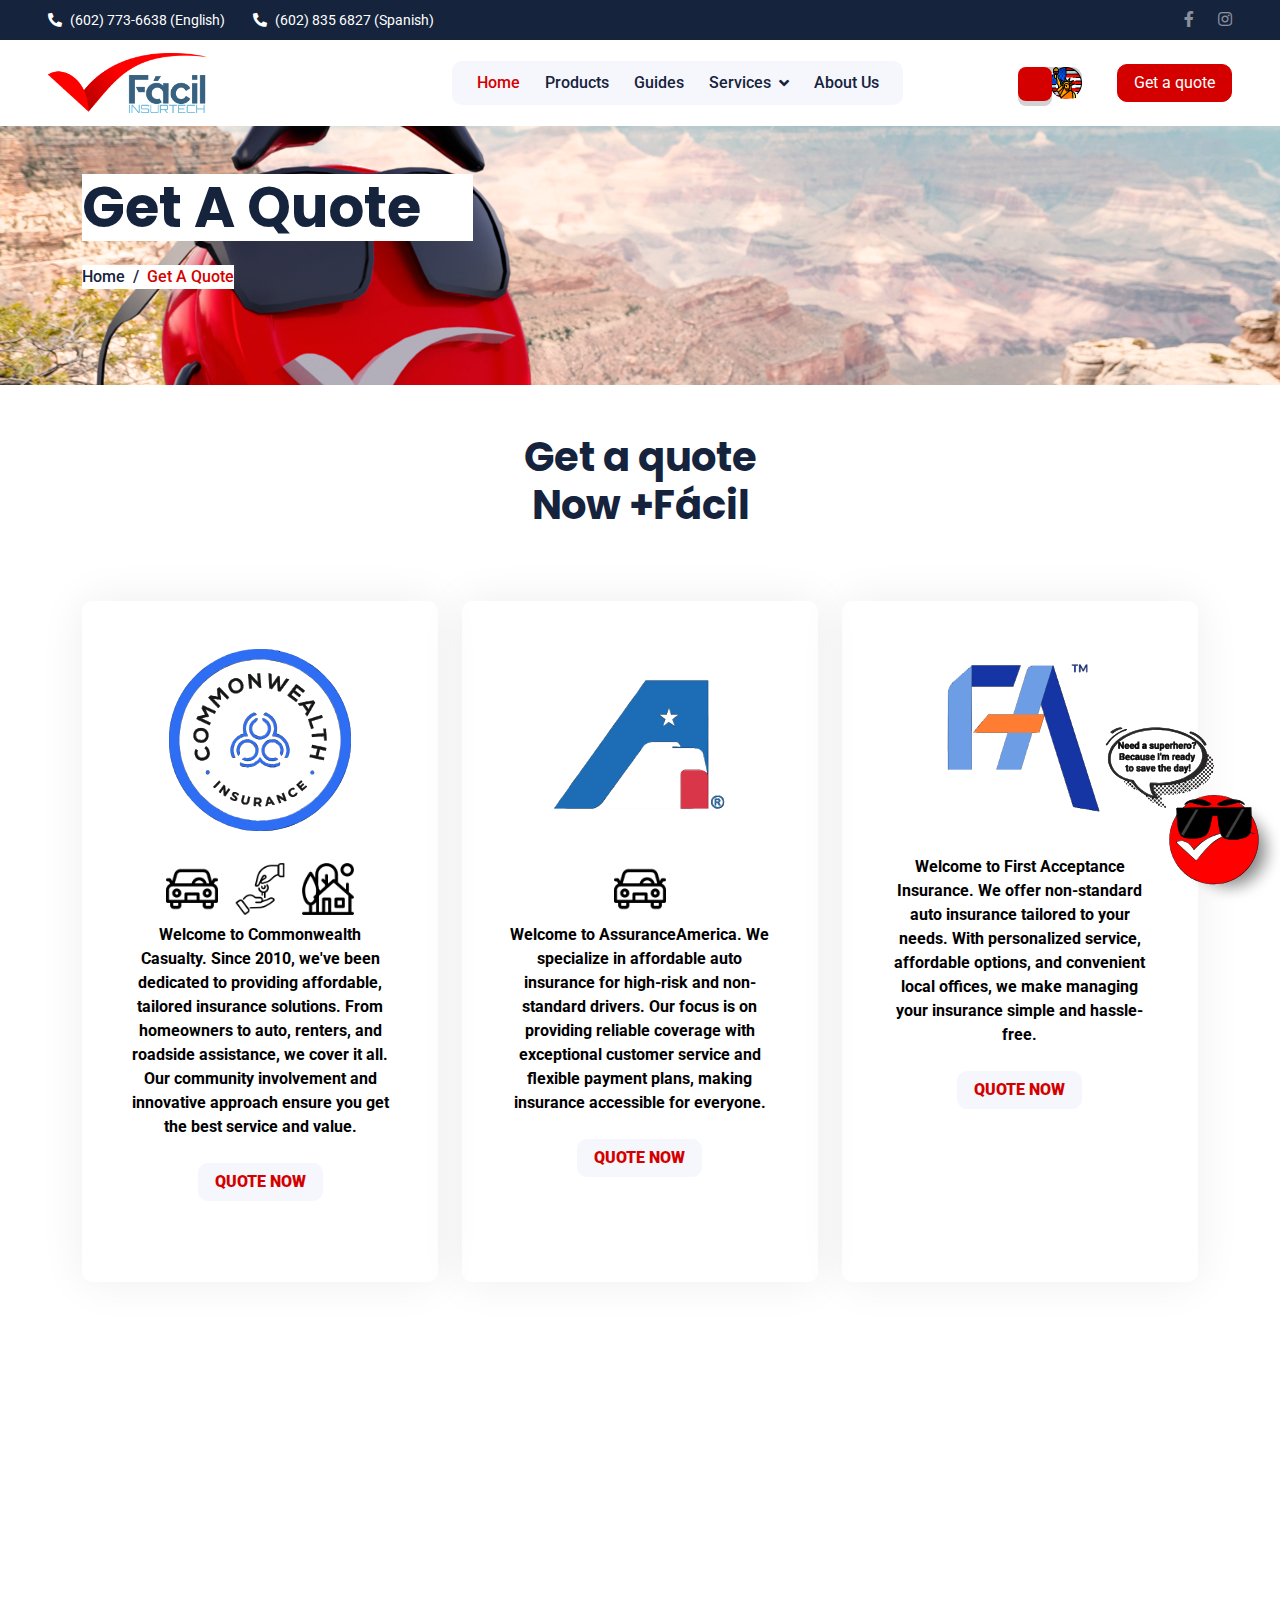
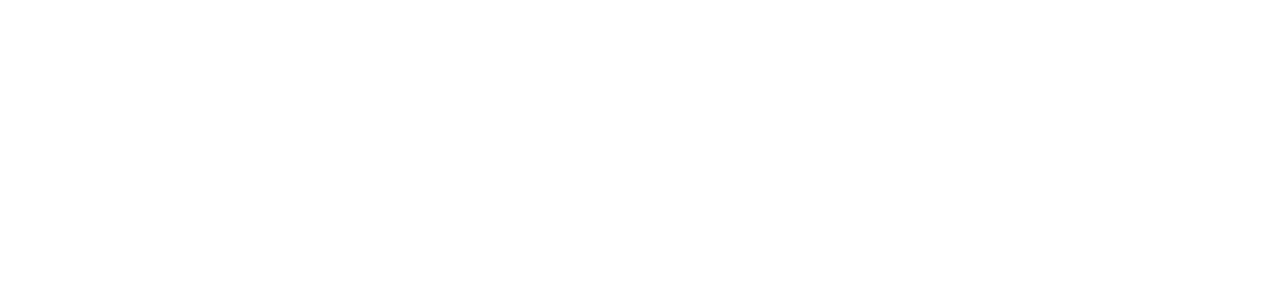
<file: public_html/quote/index.html>
<!DOCTYPE html>
<html lang="en">
  <head>
    <meta charset="utf-8" />
    <title>Fácil Insurtech - Quote</title>
    <meta content="width=device-width, initial-scale=1.0" name="viewport" />
    <meta content="" name="keywords" />
    <meta content="" name="description" />

    <!-- Favicon -->
    <link href="../assets/img/favicon.ico" rel="icon" />

    <!-- Google Web Fonts -->
    <link rel="preconnect" href="https://fonts.googleapis.com" />
    <link rel="preconnect" href="https://fonts.gstatic.com" crossorigin />
    <link
      href="https://fonts.googleapis.com/css2?family=Roboto:wght@400;500&family=Poppins:wght@600;700&display=swap"
      rel="stylesheet"
    />

    <!-- Icon Font Stylesheet -->
    <link
      href="https://cdnjs.cloudflare.com/ajax/libs/font-awesome/5.10.0/css/all.min.css"
      rel="stylesheet"
    />
    <link
      href="https://cdn.jsdelivr.net/npm/bootstrap-icons@1.4.1/font/bootstrap-icons.css"
      rel="stylesheet"
    />

    <!-- Libraries Stylesheet -->
    <link href="../common/lib/animate/animate.min.css" rel="stylesheet" />
    <link href="../common/lib/owlcarousel/assets/owl.carousel.min.css" rel="stylesheet" />

    <!-- Customized Bootstrap Stylesheet -->
    <link href="../common/css/bootstrap.min.css" rel="stylesheet" />

    <!-- Template Stylesheet -->
    <link href="style.css" rel="stylesheet" />
  </head>

  <body>
    <!-- Floating button Start -->
    <div class="sticky-menu-container">
      <div class="inner-menu closed">
        <ul class="menu-list">
          <li class="menu-item">
            <span class="item-icon">
            <svg fill="#FFFFFF" width="800px" height="800px" viewBox="0 0 24 24" xmlns="http://www.w3.org/2000/svg">
              
              <path d="m15.271 13.21c.578.185 1.078.416 1.543.7l-.031-.018c.529.235.986.51 1.403.833l-.015-.011c.02.061.032.13.032.203 0 .011 0 .021-.001.032v-.001c-.015.429-.11.832-.271 1.199l.008-.021c-.231.463-.616.82-1.087 1.01l-.014.005c-.459.243-1.001.393-1.576.411h-.006c-1.1-.146-2.094-.484-2.988-.982l.043.022c-1.022-.468-1.895-1.083-2.636-1.829l-.001-.001c-.824-.857-1.579-1.795-2.248-2.794l-.047-.074c-.636-.829-1.041-1.866-1.1-2.995l-.001-.013v-.124c.032-.975.468-1.843 1.144-2.447l.003-.003c.207-.206.491-.335.805-.341h.001c.101.003.198.011.292.025l-.013-.002c.087.013.188.021.292.023h.003c.019-.002.04-.003.062-.003.13 0 .251.039.352.105l-.002-.001c.107.118.189.261.238.418l.002.008q.124.31.512 1.364c.135.314.267.701.373 1.099l.014.063c-.076.361-.268.668-.533.889l-.003.002q-.535.566-.535.72c.004.088.034.168.081.234l-.001-.001c.405.829.936 1.533 1.576 2.119l.005.005c.675.609 1.446 1.132 2.282 1.54l.059.026c.097.063.213.103.339.109h.002q.233 0 .838-.752t.804-.752zm-3.147 8.216h.022c1.357 0 2.647-.285 3.814-.799l-.061.024c2.356-.994 4.193-2.831 5.163-5.124l.024-.063c.49-1.113.775-2.411.775-3.775s-.285-2.662-.799-3.837l.024.062c-.994-2.356-2.831-4.193-5.124-5.163l-.063-.024c-1.113-.49-2.411-.775-3.775-.775s-2.662.285-3.837.799l.062-.024c-2.356.994-4.193 2.831-5.163 5.124l-.024.063c-.49 1.117-.775 2.419-.775 3.787 0 2.141.698 4.12 1.879 5.72l-.019-.026-1.225 3.613 3.752-1.194c1.49 1.01 3.327 1.612 5.305 1.612h.047zm0-21.426h.033c1.628 0 3.176.342 4.575.959l-.073-.029c2.825 1.197 5.028 3.4 6.196 6.149l.029.076c.588 1.337.93 2.896.93 4.535s-.342 3.198-.959 4.609l.029-.074c-1.197 2.825-3.4 5.028-6.149 6.196l-.076.029c-1.327.588-2.875.93-4.503.93-.011 0-.023 0-.034 0h.002c-.016 0-.034 0-.053 0-2.059 0-3.992-.541-5.664-1.488l.057.03-6.465 2.078 2.109-6.279c-1.051-1.714-1.674-3.789-1.674-6.01 0-1.646.342-3.212.959-4.631l-.029.075c1.197-2.825 3.4-5.028 6.149-6.196l.076-.029c1.327-.588 2.875-.93 4.503-.93h.033-.002z"/></svg>
            </span>
            <span class="item-text"><a href="https://wa.me/+16026530277" style="color: white;">Whatsapp</a></span>
          </li>
          <li class="menu-item">
            <span class="item-icon">
              <svg version="1.1" id="Layer_1" xmlns="http://www.w3.org/2000/svg" xmlns:xlink="http://www.w3.org/1999/xlink" x="0px" y="0px"
       width="92px" height="92px" viewBox="0 0 92 92" enable-background="new 0 0 92 92" xml:space="preserve">
    <path id="XMLID_1960_" d="M76,2H16c-2.2,0-4,1.8-4,4v80c0,2.2,1.8,4,4,4h60c2.2,0,4-1.8,4-4V6C80,3.8,78.2,2,76,2z M72,82H20V10h52
      V82z M28.5,65c0-2.2,1.8-4,4-4h27c2.2,0,4,1.8,4,4s-1.8,4-4,4h-27C30.3,69,28.5,67.2,28.5,65z M29.1,46c0-2.2,1.8-4,4-4h26.3
      c2.2,0,4,1.8,4,4s-1.8,4-4,4H33.1C30.9,50,29.1,48.2,29.1,46z M29.1,27c0-2.2,1.8-4,4-4h26.3c2.2,0,4,1.8,4,4s-1.8,4-4,4H33.1
      C30.9,31,29.1,29.2,29.1,27z"/>
    </svg>
            </span>
            <span class="item-text quote"><a href="#" style="color: white;">Quote</a></span>
          </li>
          <li class="menu-item">
            <span class="item-icon">
              <svg fill="#000000" xmlns="http://www.w3.org/2000/svg" 
	 width="800px" height="800px" viewBox="0 0 52 52" enable-background="new 0 0 52 52" xml:space="preserve">
<g>
	<g>
		<path d="M18,38.5c0,0.8,0.7,1.5,1.5,1.5h2.6C22,39.3,22,38.7,22,38c0-1.4,0.2-2.7,0.5-4h-3c-0.8,0-1.5,0.7-1.5,1.5
			V38.5z"/>
		<path d="M28.5,14h-9c-0.8,0-1.5,0.7-1.5,1.5v3c0,0.8,0.7,1.5,1.5,1.5h9c0.8,0,1.5-0.7,1.5-1.5v-3
			C30,14.7,29.3,14,28.5,14z"/>
		<path d="M3.5,10h41c0.8,0,1.5-0.7,1.5-1.5v-5C46,2.7,45.3,2,44.5,2h-41C2.7,2,2,2.7,2,3.5v5C2,9.3,2.7,10,3.5,10z"
			/>
		<path d="M44.5,20c0.8,0,1.5-0.7,1.5-1.5v-3c0-0.8-0.7-1.5-1.5-1.5h-9c-0.8,0-1.5,0.7-1.5,1.5v3
			c0,0.8,0.7,1.5,1.5,1.5H44.5z"/>
		<path d="M18,28.5c0,0.8,0.7,1.5,1.5,1.5h4.6c1.3-2.3,3.2-4.2,5.4-5.6c-0.3-0.3-0.6-0.4-1-0.4h-9
			c-0.8,0-1.5,0.7-1.5,1.5V28.5z"/>
		<path d="M12.5,14h-9C2.7,14,2,14.7,2,15.5v3C2,19.3,2.7,20,3.5,20h9c0.8,0,1.5-0.7,1.5-1.5v-3
			C14,14.7,13.3,14,12.5,14z"/>
		<path d="M23.1,44h-3.6c-0.8,0-1.5,0.7-1.5,1.5v3c0,0.8,0.7,1.5,1.5,1.5h7.9C25.5,48.4,24.1,46.3,23.1,44z"/>
		<path d="M12.5,34h-9C2.7,34,2,34.7,2,35.5v3C2,39.3,2.7,40,3.5,40h9c0.8,0,1.5-0.7,1.5-1.5v-3
			C14,34.7,13.3,34,12.5,34z"/>
		<path d="M12.5,44h-9C2.7,44,2,44.7,2,45.5v3C2,49.3,2.7,50,3.5,50h9c0.8,0,1.5-0.7,1.5-1.5v-3
			C14,44.7,13.3,44,12.5,44z"/>
		<path d="M12.5,24h-9C2.7,24,2,24.7,2,25.5v3C2,29.3,2.7,30,3.5,30h9c0.8,0,1.5-0.7,1.5-1.5v-3
			C14,24.7,13.3,24,12.5,24z"/>
	</g>
	<path d="M37.9,26.1c-6.6,0-12,5.4-12,12s5.4,12,12,12c6.6,0,12-5.4,12-12S44.5,26.1,37.9,26.1z M45.8,34.6l-9.6,9.7
		c-0.2,0.2-0.5,0.2-0.7,0l-5.6-5.6c-0.2-0.2-0.2-0.5,0-0.7l2.1-2.1c0.2-0.2,0.5-0.2,0.7,0l2.9,2.9c0.1,0.1,0.4,0.1,0.5,0l6.9-7
		c0.2-0.2,0.5-0.2,0.7,0l2.1,2.1C46.1,34.1,46.1,34.4,45.8,34.6z"/>
</g>
</svg>
              
            </span>
            <span class="item-text"><a href="../service/index.html" style="color: white;">Services</a></span></li>
          <li class="menu-item">
            <span class="item-icon">
             <svg fill="#000000" width="800px" height="800px" viewBox="0 0 100 100" xmlns="http://www.w3.org/2000/svg"><rect x="60.31" y="60.99" width="5.48" height="5.48" rx="0.91" ry="0.91"/><rect x="60.31" y="70.12" width="5.48" height="5.48" rx="0.91" ry="0.91"/><rect x="51.17" y="60.99" width="5.48" height="5.48" rx="0.91" ry="0.91"/><rect x="51.17" y="70.12" width="6.48" height="6.48" rx="0.91" ry="0.91"/><rect x="42.03" y="60.99" width="5.48" height="5.48" rx="0.91" ry="0.91"/><rect x="42.03" y="70.12" width="6.48" height="6.48" rx="0.91" ry="0.91"/><path d="M71.83,20H28.3A8.11,8.11,0,0,0,20,27.81V72.19A8.08,8.08,0,0,0,28.16,80h5.9a3.62,3.62,0,0,1-.4-1.66V56A1.41,1.41,0,0,1,35,54.6H72.51A1.41,1.41,0,0,1,73.88,56V78.34a3.62,3.62,0,0,1-.31,1.47A8,8,0,0,0,80,72.19V27.81C80.14,23.56,76.42,20,71.83,20ZM30.78,36.1A2.85,2.85,0,0,1,28,33.35V30.6a2.85,2.85,0,0,1,2.76-2.75H44.85a2.85,2.85,0,0,1,2.76,2.75v2.75a2.85,2.85,0,0,1-2.76,2.75Zm43.1,14.14a1.41,1.41,0,0,1-1.37,1.37H35a1.41,1.41,0,0,1-1.37-1.37V48a3.67,3.67,0,0,1,3.66-3.65h4.57V42.48a2.74,2.74,0,0,1,5.48,0V44.3h12.8V42.48a2.74,2.74,0,0,1,5.48,0V44.3h4.57A3.67,3.67,0,0,1,73.88,48Z" fill-rule="evenodd"/>
            </svg>
            </span>
            <span class="item-text"><a href="../contact/index.html" style="color: white;">Appt.</a></span>
          </li>
        </ul>
      </div>
      <div class="outer-button">
        <img src="../assets/img/check_button7.svg" alt="" class="check_button">

        <div class="icon-container">
        <svg version="1.1" id="Layer_1" xmlns="http://www.w3.org/2000/svg" xmlns:xlink="http://www.w3.org/1999/xlink" x="0px" y="0px" viewBox="0 0 92 92" enable-background="new 0 0 92 92" xml:space="preserve" class="close-icon">
    <path id="XMLID_732_" d="M70.7,64.3c1.8,1.8,1.8,4.6,0,6.4c-0.9,0.9-2,1.3-3.2,1.3c-1.2,0-2.3-0.4-3.2-1.3L46,52.4L27.7,70.7
      c-0.9,0.9-2,1.3-3.2,1.3s-2.3-0.4-3.2-1.3c-1.8-1.8-1.8-4.6,0-6.4L39.6,46L21.3,27.7c-1.8-1.8-1.8-4.6,0-6.4c1.8-1.8,4.6-1.8,6.4,0
      L46,39.6l18.3-18.3c1.8-1.8,4.6-1.8,6.4,0c1.8,1.8,1.8,4.6,0,6.4L52.4,46L70.7,64.3z"/>
    </svg>
        <svg version="1.1" id="Layer_1" xmlns="http://www.w3.org/2000/svg" xmlns:xlink="http://www.w3.org/1999/xlink" x="0px" y="0px" viewBox="0 0 92 92" enable-background="new 0 0 92 92" xml:space="preserve" class="arrow-icon">
    <path id="XMLID_507_" d="M49.9,88c-0.2,0-0.4,0-0.6-0.1c-1.8-0.3-3.2-1.7-3.3-3.5l-3.5-34.8L7.6,46.1c-1.8-0.2-3.3-1.6-3.5-3.3
      c-0.3-1.8,0.7-3.5,2.3-4.3l76-34.1c1.5-0.7,3.3-0.4,4.5,0.8c1.2,1.2,1.5,3,0.8,4.5l-34.1,76C52.9,87.1,51.4,88,49.9,88z M23.3,39.7
      L46.4,42c1.9,0.2,3.4,1.7,3.6,3.6l2.4,23.1L76,16L23.3,39.7z"/>
    </svg>
      </div>
      </div>
    </div>
  <!-- Floating button End -->

  <!-- Spinner Start -->
  <div
    id="spinner"
    class="show bg-white position-fixed translate-middle w-100 vh-100 top-50 start-50 d-flex align-items-center justify-content-center">
    <div class="spinner-grow text-primary" role="status" style="background-color: white;"><img src="../assets/img/72x72.png" alt=""></div>
  </div>
  <!-- Spinner End -->

<!-- Topbar Start -->
<div
class="container-fluid bg-dark py-2 px-0 d-none d-lg-block"
>
<div class="row gx-0 align-items-center">
  <div class="col-lg-7 px-5 text-start">
    <div class="h-100 d-inline-flex align-items-center me-4">
      <small class="fa fa-phone-alt me-2"></small>
      <small>(602) 773-6638 (English) </small>
    </div>
    <div class="h-100 d-inline-flex align-items-center me-4">
      <small class="fa fa-phone-alt me-2"></small>
      <small>(602) 835 6827 (Spanish)</small>
    </div>
    <!--<div class="h-100 d-inline-flex align-items-center me-4">
      <small class="far fa-clock me-2"></small>
      <small>Mon - Fri : 09 AM - 05 PM / Sat : 10 AM - 03 PM</small>
    </div>-->
  </div>
  <div class="col-lg-5 px-5 text-end">
    <div class="h-100 d-inline-flex align-items-center">
      <a class="text-white-50 ms-4" href="https://www.facebook.com/facilinsurancellc?locale=es_LA"
        ><i class="fab fa-facebook-f"></i
      ></a>
      <!-- <a class="text-white-50 ms-4" href="https://x.com/InsuranceFacil?t=LCXTOPTjd7L1drFYag0sjQ&s=08"
        ><i class="fab fa-twitter"></i
      ></a>
      <a class="text-white-50 ms-4" href="https://www.linkedin.com/company/facil-insurance"
        ><i class="fab fa-linkedin-in"></i
      ></a> -->
      <a class="text-white-50 ms-4" href="https://www.instagram.com/facilinsurance1/"
        ><i class="fab fa-instagram"></i
      ></a>
    </div>
  </div>
</div>
</div>
<!-- Topbar End -->

  <!-- Navbar Start -->
  <nav
    class="navbar navbar-expand-lg bg-white navbar-light sticky-top px-4 px-lg-5"
  >
    <a href="../home/index.html" class="navbar-brand d-flex align-items-center">
      <h1 class="m-0">
        <img
          class="img-fluid me-3"
          src="../assets/icon/logo-facil-insurtech.png"
          alt=""
        /><!--Ahora +Fácil -->
      </h1>
    </a>
    <button
      type="button"
      class="navbar-toggler"
      data-bs-toggle="collapse"
      data-bs-target="#navbarCollapse"
    >
      <span class="navbar-toggler-icon"></span>
    </button>
    <div class="collapse navbar-collapse" id="navbarCollapse">
      <div class="navbar-nav mx-auto bg-light rounded pe-4 py-3 py-lg-0">
        <a href="../home/index.html" class="nav-item nav-link active">Home</a>
        <a href="../products/index.html" class="nav-item nav-link">Products</a>
        <a href="../guides/index.html" class="nav-item nav-link">Guides</a>
        <div class="nav-item dropdown">
          <a
            href="#"
            class="nav-link dropdown-toggle"
            data-bs-toggle="dropdown"
            >Services</a
          >
          <div class="dropdown-menu bg-light border-0 m-0">
            <!-- <a href="payment.html" class="dropdown-item">Make a payment</a> -->
            <a href="../contact/index.html" class="dropdown-item">Appointment</a>
            <a href="../changes/index.html" class="dropdown-item">Changes in my policy</a>
            <a href="https://wa.me/+16026530277" class="dropdown-item">My files</a>
          </div>
        </div>
        <a href="../about/index.html" class="nav-item nav-link">About Us</a>
      </div>
    </div>


    <!-- Language switch start -->
    <input type="checkbox" id="checkbox" class="checkbox-input">
    <label for="checkbox" class="checkbox-label" onclick="openLink()">
        <div class="s">
        </div>
    </label>
    <!-- Language switch start -->

    <button class="btn btn-primary px-3 d-none d-lg-block quote">Get a quote</button>
  </nav>
  <!-- Navbar End -->

    <!-- Page Header Start -->
    <div
      class="container-fluid page-header py-5 mb-5 wow fadeIn"
      data-wow-delay="0.1s"
    >
      <div class="container py-5">
        <h1 class="display-4 animated slideInDown mb-4" style="background-color: white; width: 35%;">Get A Quote</h1>
        <nav aria-label="breadcrumb animated slideInDown">
          <ol class="breadcrumb mb-0">
            <li class="breadcrumb-item" style="background-color: white;"><a href="../home/index.html">Home</a></li>
            <li class="breadcrumb-item active" aria-current="page" style="background-color: white;">
              Get A Quote
            </li>
          </ol>
        </nav>
      </div>
    </div>
    <!-- Page Header End -->

    <h1 class="display-6 mb-5 text-center">
      Get a quote <br>
      Now +Fácil
    </h1>

     <!-- Service Start -->
     <div class="container-xxl py-5">
      <div class="container">
        <div class="row g-4 justify-content-center">
          <div class="col-lg-4 col-md-6 wow fadeInUp" data-wow-delay="0.1s">
            <div class="service-item rounded h-100 p-5 texto-negro tarjeta_color">
                <div class="titulo_tarjeta">
                  <img
                    class="tarjeta_logo"
                    src="../assets/icon/common_logo.svg"
                    alt=""
                  />
                </div>
                <div class="icons">
                  <img src="../assets/icon/icon-car.png" class="icon-card" alt="">
                  <img src="../assets/icon/icon-renters.png" class="icon-card" alt="">
                  <img src="../assets/icon/icon-home.png" class="icon-card" alt="">
                </div>
              <p class="mb-4 text-center">
                Welcome to Commonwealth Casualty. Since 2010, we've been dedicated to providing affordable, 
                tailored insurance solutions. From homeowners to auto, renters, and roadside assistance, 
                we cover it all. Our community involvement and innovative approach ensure you get the best service and value.
              </p>
              <div class="icons">
              <a class="btn btn-light px-3" href="https://quote.commonwealthcasualty.com/?referrerId=ub/EU/q5L8zNsCEAZSokmA==" style="font-weight: bolder;">QUOTE NOW</a>
            </div>
            </div>
          </div>
          <div class="col-lg-4 col-md-6 wow fadeInUp" data-wow-delay="0.3s">
            <div class="service-item rounded h-100 p-5 texto-negro tarjeta_color">
                <div class="titulo_tarjeta">
                  <img
                    class="tarjeta_logo"
                    src="../assets/icon/america_logo.svg"
                    alt=""
                  />
                </div>
                <div class="icons">
                  <img src="../assets/icon/icon-car.png" class="icon-card" alt="">
                </div>
              <p class="mb-4 text-center">
                Welcome to AssuranceAmerica. We specialize in affordable auto insurance for high-risk and non-standard drivers. 
                Our focus is on providing reliable coverage with exceptional customer service and flexible payment plans, 
                making insurance accessible for everyone.
              </p>
              <div class="icons">
              <a class="btn btn-light px-3" href="https://direct.assuranceamerica.com/partner-quote/facilinsurance" style="font-weight: bolder;">QUOTE NOW</a>
              </div>
            </div>
          </div>
          <div class="col-lg-4 col-md-6 wow fadeInUp" data-wow-delay="0.5s">
            <div class="service-item rounded h-100 p-5 texto-negro tarjeta_color">
                <div class="titulo_tarjeta">
                  <img
                    class="tarjeta_logo"
                    src="../assets/icon/accept_logo.svg"
                    alt=""
                  />
                </div>
              <p class="mb-4 text-center">
                Welcome to First Acceptance Insurance. We offer non-standard auto insurance tailored to your needs. 
                With personalized service, affordable options, and convenient local offices, we make managing your 
                insurance simple and hassle-free.
              </p>
              <div class="icons">
              <a class="btn btn-light px-3" href="" style="font-weight: bolder;">QUOTE NOW</a>
              </div>
            </div>
          </div>                      
        </div>
      </div>
    </div>
    <!-- Service End -->


<!-- Modal start -->
    
<div class="modal">
  <div class="modal-container">
    <div class="modal-left">
      <h1 class="modal-title">We are about to connect!</h1>
      <p class="modal-desc">Please share your name, phone number, and email 
        so we can offer personalized service and updates. Your privacy is our priority, 
        and we will handle your information with care. Thank you!</p>
      <form action="../quote/index.html">
        <div class="input-block">
          <label for="name" class="input-label">Name</label>
          <input type="name" name="name" id="name" placeholder="Your name" required>
        </div>
      <div class="input-block">
        <label for="phone" class="input-label">Phone number</label>
        <input type="tel" name="phone" id="phone" inputmode="numeric" placeholder="Phone number (10 digits)" pattern="[0-9]{10}" required>
      </div>
      <div class="input-block">
        <label for="email" class="input-label">Email</label>
        <input type="email" name="email" id="email" placeholder="Email" required>
      </div>
      <div class="modal-buttons">
        <button class="input-button" type="submit">Get a quote</button>
      </div>
      </form>
    </div>
    <div class="modal-right">
      <img src="../assets/img/check_arte.png" alt="">
    </div>
    <button class="icon-button close-button">
        <svg xmlns="http://www.w3.org/2000/svg" viewBox="0 0 50 50">
    <path fill="#000000" d="M 25 3 C 12.86158 3 3 12.86158 3 25 C 3 37.13842 12.86158 47 25 47 C 37.13842 47 47 37.13842 47 25 C 47 12.86158 37.13842 3 25 3 z M 25 5 C 36.05754 5 45 13.94246 45 25 C 45 36.05754 36.05754 45 25 45 C 13.94246 45 5 36.05754 5 25 C 5 13.94246 13.94246 5 25 5 z M 16.990234 15.990234 A 1.0001 1.0001 0 0 0 16.292969 17.707031 L 23.585938 25 L 16.292969 32.292969 A 1.0001 1.0001 0 1 0 17.707031 33.707031 L 25 26.414062 L 32.292969 33.707031 A 1.0001 1.0001 0 1 0 33.707031 32.292969 L 26.414062 25 L 33.707031 17.707031 A 1.0001 1.0001 0 0 0 32.980469 15.990234 A 1.0001 1.0001 0 0 0 32.292969 16.292969 L 25 23.585938 L 17.707031 16.292969 A 1.0001 1.0001 0 0 0 16.990234 15.990234 z"></path>
</svg>
      </button>
  </div>
</div>

<!-- Modal end -->

    <!-- Footer Start -->
    <div
      class="container-fluid bg-dark footer mt-5 pt-5 wow fadeIn"
      data-wow-delay="0.1s"
    >
      <div class="container py-5">
        <div class="row g-5">
          <div class="col-lg-3 col-md-6">
            <h1 class="text-white mb-4">
              <img
                class="img-fluid me-3"
                src="../assets/icon/logo-facil-insurtech-letras-blancas.png"
                alt=""
              />
            </h1>
            <p>
              We evolve to provide you with better service. We are the first digital insurance 
              agency to not only insure your assets but also ensure premium service accessible to everyone. 
              Now +Fácil.
            </p>
            <div class="d-flex pt-2">
              <a class="btn btn-square me-1" href="https://www.instagram.com/facilinsurance1/"
                ><i class="fab fa-instagram"></i
              ></a>
              <a class="btn btn-square me-1" href="https://www.facebook.com/facilinsurancellc?locale=es_LA"
                ><i class="fab fa-facebook-f"></i
              ></a>
              <!-- <a class="btn btn-square me-1" href=""
                ><i class="fab fa-youtube"></i
              ></a>
              <a class="btn btn-square me-0" href="https://www.linkedin.com/company/facil-insurance"
                ><i class="fab fa-linkedin-in"></i
              ></a> -->
            </div>
          </div>
          <div class="col-lg-3 col-md-6">
            <h5 class="text-light mb-4">Address</h5>
            <p>
              <i class="fa fa-map-marker-alt me-3"></i>3024 W Van Buren <br>
              &nbsp;&nbsp;&nbsp;&nbsp;&nbsp;&nbsp; 
              3032 N 24th St <br>
              &nbsp;&nbsp;&nbsp;&nbsp;&nbsp;&nbsp;
              Phoenix, AZ
            </p>
            <p><i class="fa fa-phone-alt me-3"></i>(602) 773-6638 (English)</p>
            <p><i class="fa fa-phone-alt me-3"></i>(602) 835 6827 (Spanish)</p>
            <p><i class="fa fa-envelope me-3"></i>help@facilinsurtech</p>
          </div>
          <div class="col-lg-3 col-md-6">
            <h5 class="text-light mb-4">Quick Links</h5>
            <a class="btn btn-link" href="../products/index.html">Products</a>
            <a class="btn btn-link" href="../guides/index.html">Guides</a>
            <a class="btn btn-link" href="../service/index.html">Services</a>
            <a class="btn btn-link" href="../about/index.html">About Us</a>
            <a class="btn btn-link" href="../contact/index.html">Contact Us</a>
            <a class="btn btn-link" href="">Privacy policy</a>
            <a class="btn btn-link" href="">Support</a>
          </div>
          <div class="col-lg-3 col-md-6">
            <h5 class="text-light mb-4">In partnership with</h5>
            <div class="position-relative mx-auto" style="max-width: 300px">
              <a href="https://teslainsurtech.cl" target="_blank">
                <img class="img-fluid me-3" src="../assets/icon/tesla blanco .png" alt="">
              </a>
              <br><br>
              <a href="https://globalprimex.mx" target="_blank">
                <img class="img-fluid me-3" src="../assets/icon/logo-globalprimex.png" alt="">
              </a>
            </div>
          </div>
        </div>
      </div>
      <div class="container-fluid copyright">
        <div class="container">
          <div class="row">
            <div class="col-md-6 text-center text-md-start mb-3 mb-md-0">
              &copy; <a href="#">Fácil Insurtech</a>, All Right Reserved.
            </div>
          </div>
        </div>
      </div>
    </div>
    <!-- Footer End -->


    <!-- JavaScript Libraries -->
    <script src="https://code.jquery.com/jquery-3.4.1.min.js"></script>
    <script src="https://cdn.jsdelivr.net/npm/bootstrap@5.0.0/dist/js/bootstrap.bundle.min.js"></script>
    <script src="../common/lib/wow/wow.min.js"></script>
    <script src="../common/lib/easing/easing.min.js"></script>
    <script src="../common/lib/waypoints/waypoints.min.js"></script>
    <script src="../common/lib/owlcarousel/owl.carousel.min.js"></script>
    <script src="../common/lib/counterup/counterup.min.js"></script>

    <!-- Template Javascript -->
    <script src="main.js"></script>
  </body>
</html>
</file>
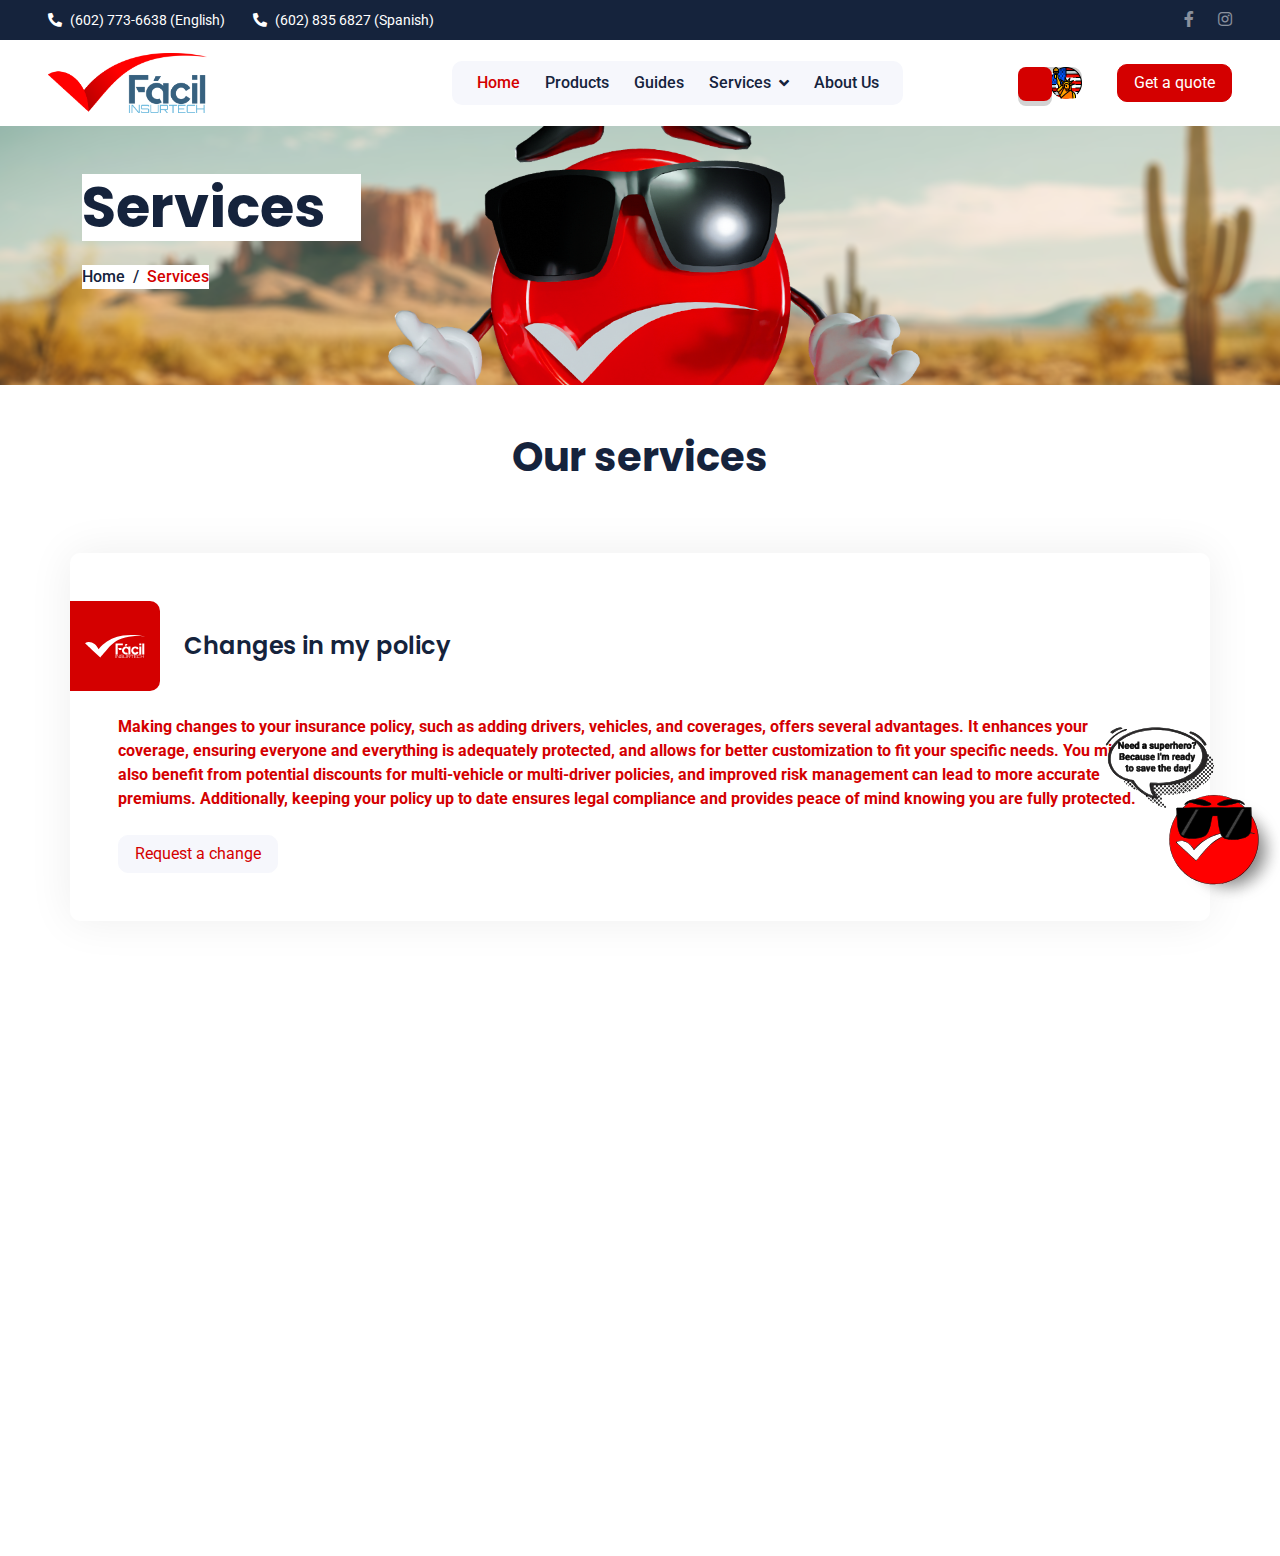
<file: public_html/service/index.html>
<!DOCTYPE html>
<html lang="en">
  <head>
    <meta charset="utf-8" />
    <title>Fácil Insurtech - Services</title>
    <meta content="width=device-width, initial-scale=1.0" name="viewport" />
    <meta content="" name="keywords" />
    <meta content="" name="description" />

    <!-- Favicon -->
    <link href="../assets/img/favicon.ico" rel="icon" />

    <!-- Google Web Fonts -->
    <link rel="preconnect" href="https://fonts.googleapis.com" />
    <link rel="preconnect" href="https://fonts.gstatic.com" crossorigin />
    <link
      href="https://fonts.googleapis.com/css2?family=Roboto:wght@400;500&family=Poppins:wght@600;700&display=swap"
      rel="stylesheet"
    />

    <!-- Icon Font Stylesheet -->
    <link
      href="https://cdnjs.cloudflare.com/ajax/libs/font-awesome/5.10.0/css/all.min.css"
      rel="stylesheet"
    />
    <link
      href="https://cdn.jsdelivr.net/npm/bootstrap-icons@1.4.1/font/bootstrap-icons.css"
      rel="stylesheet"
    />

    <!-- Libraries Stylesheet -->
    <link href="../common/lib/animate/animate.min.css" rel="stylesheet" />
    <link href="../common/lib/owlcarousel/assets/owl.carousel.min.css" rel="stylesheet" />

    <!-- Customized Bootstrap Stylesheet -->
    <link href="../common/css/bootstrap.min.css" rel="stylesheet" />

    <!-- Template Stylesheet -->
    <link href="style.css" rel="stylesheet" />
  </head>

  <body>
    <!-- Floating button Start -->
    <div class="sticky-menu-container">
      <div class="inner-menu closed">
        <ul class="menu-list">
          <li class="menu-item">
            <span class="item-icon">
            <svg fill="#FFFFFF" width="800px" height="800px" viewBox="0 0 24 24" xmlns="http://www.w3.org/2000/svg">
              
              <path d="m15.271 13.21c.578.185 1.078.416 1.543.7l-.031-.018c.529.235.986.51 1.403.833l-.015-.011c.02.061.032.13.032.203 0 .011 0 .021-.001.032v-.001c-.015.429-.11.832-.271 1.199l.008-.021c-.231.463-.616.82-1.087 1.01l-.014.005c-.459.243-1.001.393-1.576.411h-.006c-1.1-.146-2.094-.484-2.988-.982l.043.022c-1.022-.468-1.895-1.083-2.636-1.829l-.001-.001c-.824-.857-1.579-1.795-2.248-2.794l-.047-.074c-.636-.829-1.041-1.866-1.1-2.995l-.001-.013v-.124c.032-.975.468-1.843 1.144-2.447l.003-.003c.207-.206.491-.335.805-.341h.001c.101.003.198.011.292.025l-.013-.002c.087.013.188.021.292.023h.003c.019-.002.04-.003.062-.003.13 0 .251.039.352.105l-.002-.001c.107.118.189.261.238.418l.002.008q.124.31.512 1.364c.135.314.267.701.373 1.099l.014.063c-.076.361-.268.668-.533.889l-.003.002q-.535.566-.535.72c.004.088.034.168.081.234l-.001-.001c.405.829.936 1.533 1.576 2.119l.005.005c.675.609 1.446 1.132 2.282 1.54l.059.026c.097.063.213.103.339.109h.002q.233 0 .838-.752t.804-.752zm-3.147 8.216h.022c1.357 0 2.647-.285 3.814-.799l-.061.024c2.356-.994 4.193-2.831 5.163-5.124l.024-.063c.49-1.113.775-2.411.775-3.775s-.285-2.662-.799-3.837l.024.062c-.994-2.356-2.831-4.193-5.124-5.163l-.063-.024c-1.113-.49-2.411-.775-3.775-.775s-2.662.285-3.837.799l.062-.024c-2.356.994-4.193 2.831-5.163 5.124l-.024.063c-.49 1.117-.775 2.419-.775 3.787 0 2.141.698 4.12 1.879 5.72l-.019-.026-1.225 3.613 3.752-1.194c1.49 1.01 3.327 1.612 5.305 1.612h.047zm0-21.426h.033c1.628 0 3.176.342 4.575.959l-.073-.029c2.825 1.197 5.028 3.4 6.196 6.149l.029.076c.588 1.337.93 2.896.93 4.535s-.342 3.198-.959 4.609l.029-.074c-1.197 2.825-3.4 5.028-6.149 6.196l-.076.029c-1.327.588-2.875.93-4.503.93-.011 0-.023 0-.034 0h.002c-.016 0-.034 0-.053 0-2.059 0-3.992-.541-5.664-1.488l.057.03-6.465 2.078 2.109-6.279c-1.051-1.714-1.674-3.789-1.674-6.01 0-1.646.342-3.212.959-4.631l-.029.075c1.197-2.825 3.4-5.028 6.149-6.196l.076-.029c1.327-.588 2.875-.93 4.503-.93h.033-.002z"/></svg>
            </span>
            <span class="item-text"><a href="https://wa.me/+16026530277" style="color: white;">Whatsapp</a></span>
          </li>
          <li class="menu-item">
            <span class="item-icon">
              <svg version="1.1" id="Layer_1" xmlns="http://www.w3.org/2000/svg" xmlns:xlink="http://www.w3.org/1999/xlink" x="0px" y="0px"
       width="92px" height="92px" viewBox="0 0 92 92" enable-background="new 0 0 92 92" xml:space="preserve">
    <path id="XMLID_1960_" d="M76,2H16c-2.2,0-4,1.8-4,4v80c0,2.2,1.8,4,4,4h60c2.2,0,4-1.8,4-4V6C80,3.8,78.2,2,76,2z M72,82H20V10h52
      V82z M28.5,65c0-2.2,1.8-4,4-4h27c2.2,0,4,1.8,4,4s-1.8,4-4,4h-27C30.3,69,28.5,67.2,28.5,65z M29.1,46c0-2.2,1.8-4,4-4h26.3
      c2.2,0,4,1.8,4,4s-1.8,4-4,4H33.1C30.9,50,29.1,48.2,29.1,46z M29.1,27c0-2.2,1.8-4,4-4h26.3c2.2,0,4,1.8,4,4s-1.8,4-4,4H33.1
      C30.9,31,29.1,29.2,29.1,27z"/>
    </svg>
            </span>
            <span class="item-text quote"><a href="#" style="color: white;">Quote</a></span>
          </li>
          <li class="menu-item">
            <span class="item-icon">
              <svg fill="#000000" xmlns="http://www.w3.org/2000/svg" 
	 width="800px" height="800px" viewBox="0 0 52 52" enable-background="new 0 0 52 52" xml:space="preserve">
<g>
	<g>
		<path d="M18,38.5c0,0.8,0.7,1.5,1.5,1.5h2.6C22,39.3,22,38.7,22,38c0-1.4,0.2-2.7,0.5-4h-3c-0.8,0-1.5,0.7-1.5,1.5
			V38.5z"/>
		<path d="M28.5,14h-9c-0.8,0-1.5,0.7-1.5,1.5v3c0,0.8,0.7,1.5,1.5,1.5h9c0.8,0,1.5-0.7,1.5-1.5v-3
			C30,14.7,29.3,14,28.5,14z"/>
		<path d="M3.5,10h41c0.8,0,1.5-0.7,1.5-1.5v-5C46,2.7,45.3,2,44.5,2h-41C2.7,2,2,2.7,2,3.5v5C2,9.3,2.7,10,3.5,10z"
			/>
		<path d="M44.5,20c0.8,0,1.5-0.7,1.5-1.5v-3c0-0.8-0.7-1.5-1.5-1.5h-9c-0.8,0-1.5,0.7-1.5,1.5v3
			c0,0.8,0.7,1.5,1.5,1.5H44.5z"/>
		<path d="M18,28.5c0,0.8,0.7,1.5,1.5,1.5h4.6c1.3-2.3,3.2-4.2,5.4-5.6c-0.3-0.3-0.6-0.4-1-0.4h-9
			c-0.8,0-1.5,0.7-1.5,1.5V28.5z"/>
		<path d="M12.5,14h-9C2.7,14,2,14.7,2,15.5v3C2,19.3,2.7,20,3.5,20h9c0.8,0,1.5-0.7,1.5-1.5v-3
			C14,14.7,13.3,14,12.5,14z"/>
		<path d="M23.1,44h-3.6c-0.8,0-1.5,0.7-1.5,1.5v3c0,0.8,0.7,1.5,1.5,1.5h7.9C25.5,48.4,24.1,46.3,23.1,44z"/>
		<path d="M12.5,34h-9C2.7,34,2,34.7,2,35.5v3C2,39.3,2.7,40,3.5,40h9c0.8,0,1.5-0.7,1.5-1.5v-3
			C14,34.7,13.3,34,12.5,34z"/>
		<path d="M12.5,44h-9C2.7,44,2,44.7,2,45.5v3C2,49.3,2.7,50,3.5,50h9c0.8,0,1.5-0.7,1.5-1.5v-3
			C14,44.7,13.3,44,12.5,44z"/>
		<path d="M12.5,24h-9C2.7,24,2,24.7,2,25.5v3C2,29.3,2.7,30,3.5,30h9c0.8,0,1.5-0.7,1.5-1.5v-3
			C14,24.7,13.3,24,12.5,24z"/>
	</g>
	<path d="M37.9,26.1c-6.6,0-12,5.4-12,12s5.4,12,12,12c6.6,0,12-5.4,12-12S44.5,26.1,37.9,26.1z M45.8,34.6l-9.6,9.7
		c-0.2,0.2-0.5,0.2-0.7,0l-5.6-5.6c-0.2-0.2-0.2-0.5,0-0.7l2.1-2.1c0.2-0.2,0.5-0.2,0.7,0l2.9,2.9c0.1,0.1,0.4,0.1,0.5,0l6.9-7
		c0.2-0.2,0.5-0.2,0.7,0l2.1,2.1C46.1,34.1,46.1,34.4,45.8,34.6z"/>
</g>
</svg>
              
            </span>
            <span class="item-text"><a href="../service/index.html" style="color: white;">Services</a></span></li>
          <li class="menu-item">
            <span class="item-icon">
             <svg fill="#000000" width="800px" height="800px" viewBox="0 0 100 100" xmlns="http://www.w3.org/2000/svg"><rect x="60.31" y="60.99" width="5.48" height="5.48" rx="0.91" ry="0.91"/><rect x="60.31" y="70.12" width="5.48" height="5.48" rx="0.91" ry="0.91"/><rect x="51.17" y="60.99" width="5.48" height="5.48" rx="0.91" ry="0.91"/><rect x="51.17" y="70.12" width="6.48" height="6.48" rx="0.91" ry="0.91"/><rect x="42.03" y="60.99" width="5.48" height="5.48" rx="0.91" ry="0.91"/><rect x="42.03" y="70.12" width="6.48" height="6.48" rx="0.91" ry="0.91"/><path d="M71.83,20H28.3A8.11,8.11,0,0,0,20,27.81V72.19A8.08,8.08,0,0,0,28.16,80h5.9a3.62,3.62,0,0,1-.4-1.66V56A1.41,1.41,0,0,1,35,54.6H72.51A1.41,1.41,0,0,1,73.88,56V78.34a3.62,3.62,0,0,1-.31,1.47A8,8,0,0,0,80,72.19V27.81C80.14,23.56,76.42,20,71.83,20ZM30.78,36.1A2.85,2.85,0,0,1,28,33.35V30.6a2.85,2.85,0,0,1,2.76-2.75H44.85a2.85,2.85,0,0,1,2.76,2.75v2.75a2.85,2.85,0,0,1-2.76,2.75Zm43.1,14.14a1.41,1.41,0,0,1-1.37,1.37H35a1.41,1.41,0,0,1-1.37-1.37V48a3.67,3.67,0,0,1,3.66-3.65h4.57V42.48a2.74,2.74,0,0,1,5.48,0V44.3h12.8V42.48a2.74,2.74,0,0,1,5.48,0V44.3h4.57A3.67,3.67,0,0,1,73.88,48Z" fill-rule="evenodd"/>
            </svg>
            </span>
            <span class="item-text"><a href="../contact/index.html" style="color: white;">Appt.</a></span>
          </li>
        </ul>
      </div>
      <div class="outer-button">
        <img src="../assets/img/check_button7.svg" alt="" class="check_button">

        <div class="icon-container">
        <svg version="1.1" id="Layer_1" xmlns="http://www.w3.org/2000/svg" xmlns:xlink="http://www.w3.org/1999/xlink" x="0px" y="0px" viewBox="0 0 92 92" enable-background="new 0 0 92 92" xml:space="preserve" class="close-icon">
    <path id="XMLID_732_" d="M70.7,64.3c1.8,1.8,1.8,4.6,0,6.4c-0.9,0.9-2,1.3-3.2,1.3c-1.2,0-2.3-0.4-3.2-1.3L46,52.4L27.7,70.7
      c-0.9,0.9-2,1.3-3.2,1.3s-2.3-0.4-3.2-1.3c-1.8-1.8-1.8-4.6,0-6.4L39.6,46L21.3,27.7c-1.8-1.8-1.8-4.6,0-6.4c1.8-1.8,4.6-1.8,6.4,0
      L46,39.6l18.3-18.3c1.8-1.8,4.6-1.8,6.4,0c1.8,1.8,1.8,4.6,0,6.4L52.4,46L70.7,64.3z"/>
    </svg>
        <svg version="1.1" id="Layer_1" xmlns="http://www.w3.org/2000/svg" xmlns:xlink="http://www.w3.org/1999/xlink" x="0px" y="0px" viewBox="0 0 92 92" enable-background="new 0 0 92 92" xml:space="preserve" class="arrow-icon">
    <path id="XMLID_507_" d="M49.9,88c-0.2,0-0.4,0-0.6-0.1c-1.8-0.3-3.2-1.7-3.3-3.5l-3.5-34.8L7.6,46.1c-1.8-0.2-3.3-1.6-3.5-3.3
      c-0.3-1.8,0.7-3.5,2.3-4.3l76-34.1c1.5-0.7,3.3-0.4,4.5,0.8c1.2,1.2,1.5,3,0.8,4.5l-34.1,76C52.9,87.1,51.4,88,49.9,88z M23.3,39.7
      L46.4,42c1.9,0.2,3.4,1.7,3.6,3.6l2.4,23.1L76,16L23.3,39.7z"/>
    </svg>
      </div>
      </div>
    </div>
    <!-- Floating button End -->

    <!-- Spinner Start -->
    <div
      id="spinner"
      class="show bg-white position-fixed translate-middle w-100 vh-100 top-50 start-50 d-flex align-items-center justify-content-center">
      <div class="spinner-grow text-primary" role="status" style="background-color: white;"><img src="../assets/img/72x72.png" alt=""></div>
    </div>
    <!-- Spinner End -->

    <!-- Topbar Start -->
    <div
      class="container-fluid bg-dark py-2 px-0 d-none d-lg-block"
    >
      <div class="row gx-0 align-items-center">
        <div class="col-lg-7 px-5 text-start">
          <div class="h-100 d-inline-flex align-items-center me-4">
            <small class="fa fa-phone-alt me-2"></small>
            <small>(602) 773-6638 (English) </small>
          </div>
          <div class="h-100 d-inline-flex align-items-center me-4">
            <small class="fa fa-phone-alt me-2"></small>
            <small>(602) 835 6827 (Spanish)</small>
          </div>
          <!--<div class="h-100 d-inline-flex align-items-center me-4">
            <small class="far fa-clock me-2"></small>
            <small>Mon - Fri : 09 AM - 05 PM / Sat : 10 AM - 03 PM</small>
          </div>-->
        </div>
        <div class="col-lg-5 px-5 text-end">
          <div class="h-100 d-inline-flex align-items-center">
            <a class="text-white-50 ms-4" href="https://www.facebook.com/facilinsurancellc?locale=es_LA"
              ><i class="fab fa-facebook-f"></i
            ></a>
            <!-- <a class="text-white-50 ms-4" href="https://x.com/InsuranceFacil?t=LCXTOPTjd7L1drFYag0sjQ&s=08"
              ><i class="fab fa-twitter"></i
            ></a>
            <a class="text-white-50 ms-4" href="https://www.linkedin.com/company/facil-insurance"
              ><i class="fab fa-linkedin-in"></i
            ></a> -->
            <a class="text-white-50 ms-4" href="https://www.instagram.com/facilinsurance1/"
              ><i class="fab fa-instagram"></i
            ></a>
          </div>
        </div>
      </div>
    </div>
    <!-- Topbar End -->

    <!-- Navbar Start -->
    <nav
      class="navbar navbar-expand-lg bg-white navbar-light sticky-top px-4 px-lg-5"
    >
      <a href="../home/index.html" class="navbar-brand d-flex align-items-center">
        <h1 class="m-0">
          <img
            class="img-fluid me-3"
            src="../assets/icon/logo-facil-insurtech.png"
            alt=""
          /><!--Ahora +Fácil -->
        </h1>
      </a>
      <button
        type="button"
        class="navbar-toggler"
        data-bs-toggle="collapse"
        data-bs-target="#navbarCollapse"
      >
        <span class="navbar-toggler-icon"></span>
      </button>
      <div class="collapse navbar-collapse" id="navbarCollapse">
        <div class="navbar-nav mx-auto bg-light rounded pe-4 py-3 py-lg-0">
          <a href="../home/index.html" class="nav-item nav-link active">Home</a>
          <a href="../products/index.html" class="nav-item nav-link">Products</a>
          <a href="../guides/index.html" class="nav-item nav-link">Guides</a>
          <div class="nav-item dropdown">
            <a
              href="#"
              class="nav-link dropdown-toggle"
              data-bs-toggle="dropdown"
              >Services</a
            >
            <div class="dropdown-menu bg-light border-0 m-0">
              <!-- <a href="payment.html" class="dropdown-item">Make a payment</a> -->
              <a href="../contact/index.html" class="dropdown-item">Appointment</a>
              <a href="../changes/index.html" class="dropdown-item">Changes in my policy</a>
              <a href="https://wa.me/+16026530277" class="dropdown-item">My files</a>
            </div>
          </div>
          <a href="../about/index.html" class="nav-item nav-link">About Us</a>
        </div>
      </div>


      <!-- Language switch start -->
      <input type="checkbox" id="checkbox" class="checkbox-input">
      <label for="checkbox" class="checkbox-label" onclick="openLink()">
          <div class="s">
          </div>
      </label>
      <!-- Language switch start -->

      <button class="btn btn-primary px-3 d-none d-lg-block quote">Get a quote</button>
    </nav>
    <!-- Navbar End -->

    <!-- Page Header Start -->
    <div
      class="container-fluid page-header py-5 mb-5 wow fadeIn"
      data-wow-delay="0.1s"
    >
      <div class="container py-5">
        <h1 class="display-4 animated slideInDown mb-4" style="background-color: white; width: 25%;">Services</h1>
        <nav aria-label="breadcrumb animated slideInDown">
          <ol class="breadcrumb mb-0">
            <li class="breadcrumb-item" style="background-color: white;"><a href="../home/index.html">Home</a></li>
            <li class="breadcrumb-item active" aria-current="page" style="background-color: white;">
              Services
            </li>
          </ol>
        </nav>
      </div>
    </div>
    <!-- Page Header End -->

  <!-- Service Start -->

  <h1 class="display-6 mb-5 text-center">
    Our services
  </h1>

  <div class="container-xxl py-5">
    <div class="container">


      <div class="row g-4 justify-content-center">
        <div class="service-item rounded h-100 p-5 tarjeta_color">
          <div class="d-flex align-items-center ms-n5 mb-4">
            <div
              class="service-icon flex-shrink-0 bg-primary rounded-end me-4"
            >
              <img
                class="img-fluid iconos-check"
                src="../assets/icon/logo-facil-insurtech.svg"
                alt=""
              />
            </div>
            <h4 class="mb-0">Changes in my policy</h4>
          </div>
          <p class="mb-4" style="color: #d40000; font-weight: bold;">
            Making changes to your insurance policy, such as adding drivers, 
            vehicles, and coverages, offers several advantages. It enhances 
            your coverage, ensuring everyone and everything is adequately 
            protected, and allows for better customization to fit your 
            specific needs. You might also benefit from potential discounts 
            for multi-vehicle or multi-driver policies, and improved risk 
            management can lead to more accurate premiums. Additionally, 
            keeping your policy up to date ensures legal compliance and 
            provides peace of mind knowing you are fully protected.
          </p>
          <a class="btn btn-light px-3" href="../changes/index.html">Request a change</a>      
      </div>
    </div>
  </div>
</div>

    <!-- Service End -->

      

<!-- Modal start -->
    
<div class="modal">
  <div class="modal-container">
    <div class="modal-left">
      <h1 class="modal-title">We are about to connect!</h1>
      <p class="modal-desc">Please share your name, phone number, and email 
        so we can offer personalized service and updates. Your privacy is our priority, 
        and we will handle your information with care. Thank you!</p>
      <form action="../quote/index.html">
        <div class="input-block">
          <label for="name" class="input-label">Name</label>
          <input type="name" name="name" id="name" placeholder="Your name" required>
        </div>
      <div class="input-block">
        <label for="phone" class="input-label">Phone number</label>
        <input type="tel" name="phone" id="phone" inputmode="numeric" placeholder="Phone number (10 digits)" pattern="[0-9]{10}" required>
      </div>
      <div class="input-block">
        <label for="email" class="input-label">Email</label>
        <input type="email" name="email" id="email" placeholder="Email" required>
      </div>
      <div class="modal-buttons">
        <button class="input-button" type="submit">Get a quote</button>
      </div>
      </form>
    </div>
    <div class="modal-right">
      <img src="../assets/img/check_arte.png" alt="">
    </div>
    <button class="icon-button close-button">
        <svg xmlns="http://www.w3.org/2000/svg" viewBox="0 0 50 50">
    <path fill="#000000" d="M 25 3 C 12.86158 3 3 12.86158 3 25 C 3 37.13842 12.86158 47 25 47 C 37.13842 47 47 37.13842 47 25 C 47 12.86158 37.13842 3 25 3 z M 25 5 C 36.05754 5 45 13.94246 45 25 C 45 36.05754 36.05754 45 25 45 C 13.94246 45 5 36.05754 5 25 C 5 13.94246 13.94246 5 25 5 z M 16.990234 15.990234 A 1.0001 1.0001 0 0 0 16.292969 17.707031 L 23.585938 25 L 16.292969 32.292969 A 1.0001 1.0001 0 1 0 17.707031 33.707031 L 25 26.414062 L 32.292969 33.707031 A 1.0001 1.0001 0 1 0 33.707031 32.292969 L 26.414062 25 L 33.707031 17.707031 A 1.0001 1.0001 0 0 0 32.980469 15.990234 A 1.0001 1.0001 0 0 0 32.292969 16.292969 L 25 23.585938 L 17.707031 16.292969 A 1.0001 1.0001 0 0 0 16.990234 15.990234 z"></path>
</svg>
      </button>
  </div>
</div>

<!-- Modal end -->

    <!-- Footer Start -->
    <div
      class="container-fluid bg-dark footer mt-5 pt-5 wow fadeIn"
      data-wow-delay="0.1s"
    >
      <div class="container py-5">
        <div class="row g-5">
          <div class="col-lg-3 col-md-6">
            <h1 class="text-white mb-4">
              <img
                class="img-fluid me-3"
                src="../assets/icon/logo-facil-insurtech-letras-blancas.png"
                alt=""
              />
            </h1>
            <p>
              We evolve to provide you with better service. We are the first digital insurance 
              agency to not only insure your assets but also ensure premium service accessible to everyone. 
              Now +Fácil.
            </p>
            <div class="d-flex pt-2">
              <a class="btn btn-square me-1" href="https://www.instagram.com/facilinsurance1/"
                ><i class="fab fa-instagram"></i
              ></a>
              <a class="btn btn-square me-1" href="https://www.facebook.com/facilinsurancellc?locale=es_LA"
                ><i class="fab fa-facebook-f"></i
              ></a>
              <!-- <a class="btn btn-square me-1" href=""
                ><i class="fab fa-youtube"></i
              ></a>
              <a class="btn btn-square me-0" href="https://www.linkedin.com/company/facil-insurance"
                ><i class="fab fa-linkedin-in"></i
              ></a> -->
            </div>
          </div>
          <div class="col-lg-3 col-md-6">
            <h5 class="text-light mb-4">Address</h5>
            <p>
              <i class="fa fa-map-marker-alt me-3"></i>3024 W Van Buren <br>
              &nbsp;&nbsp;&nbsp;&nbsp;&nbsp;&nbsp; 
              3032 N 24th St <br>
              &nbsp;&nbsp;&nbsp;&nbsp;&nbsp;&nbsp;
              Phoenix, AZ
            </p>
            <p><i class="fa fa-phone-alt me-3"></i>(602) 773-6638 (English)</p>
            <p><i class="fa fa-phone-alt me-3"></i>(602) 835 6827 (Spanish)</p>
            <p><i class="fa fa-envelope me-3"></i>help@facilinsurtech</p>
          </div>
          <div class="col-lg-3 col-md-6">
            <h5 class="text-light mb-4">Quick Links</h5>
            <a class="btn btn-link" href="../products/index.html">Products</a>
            <a class="btn btn-link" href="../guides/index.html">Guides</a>
            <a class="btn btn-link" href="../service/index.html">Services</a>
            <a class="btn btn-link" href="../about/index.html">About Us</a>
            <a class="btn btn-link" href="../contact/index.html">Contact Us</a>
            <a class="btn btn-link" href="">Privacy policy</a>
            <a class="btn btn-link" href="">Support</a>
          </div>
          <div class="col-lg-3 col-md-6">
            <h5 class="text-light mb-4">In partnership with</h5>
            <div class="position-relative mx-auto" style="max-width: 300px">
              <a href="https://teslainsurtech.cl" target="_blank">
                <img class="img-fluid me-3" src="../assets/icon/tesla blanco .png" alt="">
              </a>
              <br><br>
              <a href="https://globalprimex.mx" target="_blank">
                <img class="img-fluid me-3" src="../assets/icon/logo-globalprimex.png" alt="">
              </a>
            </div>
          </div>
        </div>
      </div>
      <div class="container-fluid copyright">
        <div class="container">
          <div class="row">
            <div class="col-md-6 text-center text-md-start mb-3 mb-md-0">
              &copy; <a href="#">Fácil Insurtech</a>, All Right Reserved.
            </div>
          </div>
        </div>
      </div>
    </div>
    <!-- Footer End -->


    <!-- JavaScript Libraries -->
    <script src="https://code.jquery.com/jquery-3.4.1.min.js"></script>
    <script src="https://cdn.jsdelivr.net/npm/bootstrap@5.0.0/dist/js/bootstrap.bundle.min.js"></script>
    <script src="../common/lib/wow/wow.min.js"></script>
    <script src="../common/lib/easing/easing.min.js"></script>
    <script src="../common/lib/waypoints/waypoints.min.js"></script>
    <script src="../common/lib/owlcarousel/owl.carousel.min.js"></script>
    <script src="../common/lib/counterup/counterup.min.js"></script>

    <!-- Template Javascript -->
    <script src="main.js"></script>
  </body>
</html>
</file>
<file: public_html/about/style.css>
/********** Template CSS **********/
:root {
  --primary: #d40000;
  --secondary: #fe0000;
  --light: #F6F7FC;
  --dark: #860102;
}

.back-to-top {
  position: fixed;
  display: none;
  right: 30px;
  bottom: 30px;
  z-index: 99;
}

/*** Spinner ***/
#spinner {
  opacity: 0;
  visibility: hidden;
  transition: opacity 0.5s ease-out, visibility 0s linear 0.5s;
  z-index: 9999;
}

#spinner.show {
  transition: opacity 0.5s ease-out, visibility 0s linear 0s;
  visibility: visible;
  opacity: 1;
}

.dot_logo {
  position: relative;
  right: 20%;
  left: 80%;
}

/*** Button ***/
.btn {
  transition: 0.5s;
}

.btn.btn-primary,
.btn.btn-outline-primary:hover,
.btn.btn-secondary,
.btn.btn-outline-secondary:hover {
  color: #FFFFFF;
}

.btn.btn-primary:hover {
  background: var(--secondary);
  border-color: var(--secondary);
}

.btn.btn-secondary:hover {
  background: var(--primary);
  border-color: var(--primary);
}

.btn-square {
  width: 38px;
  height: 38px;
}

.btn-sm-square {
  width: 32px;
  height: 32px;
}

.btn-lg-square {
  width: 48px;
  height: 48px;
}

.btn-square,
.btn-sm-square,
.btn-lg-square {
  padding: 0;
  display: flex;
  align-items: center;
  justify-content: center;
  font-weight: normal;
}

/*** Navbar ***/
.navbar.sticky-top {
  top: -100px;
  transition: 0.5s;
  z-index: 9999;
}

.navbar .navbar-brand img {
  max-height: 60px;
}

.navbar .navbar-nav .nav-link {
  margin-left: 25px;
  padding: 10px 0;
  color: #15233c;
  font-weight: 500;
  outline: none;
}

.navbar .navbar-nav .nav-link:hover,
.navbar .navbar-nav .nav-link.active {
  color: var(--primary);
}

.navbar .dropdown-toggle::after {
  border: none;
  content: "\f107";
  font-family: "Font Awesome 5 Free";
  font-weight: 900;
  vertical-align: middle;
  margin-left: 8px;
}

@media (max-width: 991.98px) {
  .navbar .navbar-brand img {
    max-height: 45px;
  }
  .navbar .navbar-nav {
    margin-top: 20px;
    margin-bottom: 15px;
  }
  .navbar .nav-item .dropdown-menu {
    padding-left: 30px;
  }
}
@media (min-width: 992px) {
  .navbar .nav-item .dropdown-menu {
    display: block;
    border: none;
    margin-top: 0;
    top: 150%;
    right: 0;
    opacity: 0;
    visibility: hidden;
    transition: 0.5s;
  }
  .navbar .nav-item:hover .dropdown-menu {
    top: 100%;
    visibility: visible;
    transition: 0.5s;
    opacity: 1;
  }
}
/*** Header ***/
.carousel-caption {
  top: 0;
  left: 0;
  right: 0;
  bottom: 0;
  display: flex;
  align-items: center;
  text-align: start;
  z-index: 1;
}

.carousel-control-prev,
.carousel-control-next {
  width: 15%;
  height: 20%;
}

.carousel-control-prev-icon,
.carousel-control-next-icon {
  width: 3rem;
  height: 3rem;
  background-color: var(--primary);
  border: 15px solid var(--primary);
  border-radius: 50px;
}

@media (max-width: 768px) {
  #header-carousel .carousel-item {
    position: relative;
    min-height: 450px;
  }
  #header-carousel .carousel-item img {
    position: absolute;
    width: 100%;
    height: 100%;
    object-fit: cover;
  }

  .iconCar{
    display: none;
  }

}

.page-header {
  /* background: url(../img/check_desierto.png) center center no-repeat; */
  background-size: cover;
  background-position: center;
}

.page-header .breadcrumb-item,
.page-header .breadcrumb-item a {
  font-weight: 500;
}

.page-header .breadcrumb-item a,
.page-header .breadcrumb-item + .breadcrumb-item::before {
  color: #15233c;
}

.page-header .breadcrumb-item a:hover,
.page-header .breadcrumb-item.active {
  color: var(--primary);
}

/*** Facts ***/
@media (min-width: 992px) {
  .container.facts {
    max-width: 100% !important;
  }
  .container.facts .facts-text {
    padding-left: calc((100% - 960px) / 2 + 0.75rem);
  }
  .container.facts .facts-counter {
    padding-right: calc((100% - 960px) / 2 + 0.75rem);
  }
}
@media (min-width: 1200px) {
  .container.facts .facts-text {
    padding-left: calc((100% - 1140px) / 2 + 0.75rem);
  }
  .container.facts .facts-counter {
    padding-right: calc((100% - 1140px) / 2 + 0.75rem);
  }
}
@media (min-width: 1400px) {
  .container.facts .facts-text {
    padding-left: calc((100% - 1320px) / 2 + 0.75rem);
  }
  .container.facts .facts-counter {
    padding-right: calc((100% - 1320px) / 2 + 0.75rem);
  }
}
.container.facts .facts-text {
  background: linear-gradient(rgba(255, 255, 255, 0.2), rgba(255, 255, 255, 0.2)), url(../assets/img/usa_map_2.png) center right no-repeat;
  background-size: contain;
}

.container.facts .facts-counter {
  background: linear-gradient(rgba(1, 76, 161, 0.75), rgba(1, 76, 161, 0.75)), url(../assets/img/arizona2_1.png) center right no-repeat;
  background-size: cover;
}

.container.facts .facts-text .h-100,
.container.facts .facts-counter .h-100 {
  padding: 2rem 0;
  display: flex;
  flex-direction: column;
  justify-content: center;
}

/** Container 2 **/
@media (min-width: 992px) {
  .container2.facts {
    max-width: 100% !important;
  }
  .container2.facts .facts-text {
    padding-left: calc((100% - 960px) / 2 + 0.75rem);
  }
  .container2.facts .facts-counter {
    padding-right: calc((100% - 960px) / 2 + 0.75rem);
  }
}
@media (min-width: 1200px) {
  .container2.facts .facts-text {
    padding-left: calc((100% - 1140px) / 2 + 0.75rem);
  }
  .container2.facts .facts-counter {
    padding-right: calc((100% - 1140px) / 2 + 0.75rem);
  }
}
@media (min-width: 1400px) {
  .container2.facts .facts-text {
    padding-left: calc((100% - 1320px) / 2 + 0.75rem);
  }
  .container2.facts .facts-counter {
    padding-right: calc((100% - 1320px) / 2 + 0.75rem);
  }
}
.container2.facts .facts-text {
  background: linear-gradient(rgba(1, 95, 201, 0.9), rgba(1, 95, 201, 0.9)), url(../assets/img/carousel-1.jpg) center right no-repeat;
  background-size: cover;
}

.container2.facts .facts-counter {
  background: linear-gradient(rgba(255, 255, 255, 0.9), rgba(255, 255, 255, 0.9)), url(../assets/img/carousel-2.jpg) center right no-repeat;
  background-size: cover;
}

.container2.facts .facts-text .h-100,
.container2.facts .facts-counter .h-100 {
  padding: 6rem 0;
  display: inline;
  flex-direction: column;
  justify-content: center;
}

/*** Service ***/
.service-item {
  position: relative;
  overflow: hidden;
  box-shadow: 0 0 45px rgba(0, 0, 0, 0.07);
}

.service-item .service-icon {
  width: 90px;
  height: 90px;
  display: flex;
  align-items: center;
  justify-content: center;
}

.service-item .service-icon img {
  max-width: 60px;
  max-height: 60px;
}

.service-item a.btn {
  color: var(--primary);
}

.service-item a.btn:hover {
  color: #FFFFFF;
  background: var(--primary);
  border-color: var(--primary);
}

/*** Appointment ***/
.appointment {
  background: linear-gradient(rgba(1, 76, 161, 0.75), rgba(1, 76, 161, 0.75)), url(../assets/img/arizona2_1.png) center right no-repeat;
  background-size: cover;
}

/*** Team ***/
.team-item {
  position: relative;
  overflow: hidden;
  box-shadow: 0 0 45px rgba(0, 0, 0, 0.07);
}

.team-item img {
  transition: 0.5s;
}

.team-item:hover img {
  transform: scale(1.1);
}

.team-text {
  position: absolute;
  width: 100%;
  left: 0;
  bottom: -50px;
  opacity: 0;
  transition: 0.5s;
}

.team-item:hover .team-text {
  bottom: 0;
  opacity: 1;
}

.team-item a.btn {
  color: var(--primary);
}

.team-item a.btn:hover {
  color: #FFFFFF;
  background: var(--primary);
  border-color: var(--primary);
}

/*** Testimonial ***/
.animated.pulse {
  animation-duration: 1.5s;
}

.testimonial-left,
.testimonial-right {
  position: relative;
}

.testimonial-left img,
.testimonial-right img {
  position: absolute;
  padding: 5px;
  border: 1px dashed var(--primary);
  border-radius: 10px;
}

.testimonial-left img:nth-child(1),
.testimonial-right img:nth-child(3) {
  width: 70px;
  height: 70px;
  top: 10%;
  left: 50%;
  transform: translateX(-50%);
}

.testimonial-left img:nth-child(2),
.testimonial-right img:nth-child(2) {
  width: 60px;
  height: 60px;
  top: 50%;
  left: 10%;
  transform: translateY(-50%);
}

.testimonial-left img:nth-child(3),
.testimonial-right img:nth-child(1) {
  width: 50px;
  height: 50px;
  bottom: 10%;
  right: 10%;
}

.testimonial-carousel .owl-item img {
  width: 100px;
  height: 100px;
}

.testimonial-carousel .owl-nav {
  margin-top: 30px;
  display: flex;
  justify-content: center;
}

.testimonial-carousel .owl-nav .owl-prev,
.testimonial-carousel .owl-nav .owl-next {
  margin: 0 5px;
  width: 45px;
  height: 45px;
  display: flex;
  align-items: center;
  justify-content: center;
  color: #FFFFFF;
  background: var(--primary);
  border-radius: 10px;
  font-size: 22px;
  transition: 0.5s;
}

.testimonial-carousel .owl-nav .owl-prev:hover,
.testimonial-carousel .owl-nav .owl-next:hover {
  background: var(--secondary);
}

/*** Footer ***/
.footer {
  color: #FFFFFF;
  z-index: 10;
}

.footer .btn.btn-link {
  display: block;
  margin-bottom: 5px;
  padding: 0;
  text-align: left;
  color: #FFFFFF;
  font-weight: normal;
  text-transform: capitalize;
  transition: 0.3s;
}

.footer .btn.btn-link::before {
  content: "\f105";
  font-family: "Font Awesome 5 Free";
  font-weight: 900;
  color: #FFFFFF;
  margin-right: 10px;
}

.footer .btn.btn-link:hover {
  color: var(--light);
  letter-spacing: 1px;
  box-shadow: none;
}

.footer .btn.btn-square {
  color: #FFFFFF;
  border: 1px solid #FFFFFF;
}

.footer .btn.btn-square:hover {
  color: var(--secondary);
  border-color: var(--light);
}

.footer .copyright {
  padding: 25px 0;
  font-size: 15px;
  border-top: 1px solid rgba(255, 255, 255, 0.1);
}

.footer .copyright a {
  color: var(--secondary);
}

.footer .copyright a:hover {
  color: #FFFFFF;
}

.img_story {
  display: flex;
  margin-left: auto;
  margin-right: auto;
  margin-bottom: 1%;
  width: 50%;
}

.img-buttons {
  max-width: 100%;
  height: auto;
  transition: width 0.3s ease;
}

svg {
  fill: #FFFFFF;
}

.sticky-menu-container {
  position: fixed;
  right: calc(var(--button-radius));
  bottom: calc(var(--button-radius));
  display: flex;
  align-items: center;
  justify-content: center;
  z-index: 9998;
}

.sticky-menu-container .outer-button {
  position: absolute;
  height: var(--button-radius, 70px);
  width: var(--button-radius, 70px);
  border-radius: 50%;
  background: rgb(244, 87, 116);
  background: -moz-linear-gradient(var(--button-gradient));
  background: -webkit-linear-gradient(var(--button-gradient));
  background: linear-gradient(var(--button-gradient));
  display: flex;
  align-items: center;
  justify-content: center;
  box-shadow: 10px 10px 18px 5px rgba(0, 0, 0, 0.2);
  cursor: pointer;
}

.sticky-menu-container .outer-button .icon-container {
  height: inherit;
  width: inherit;
  border-radius: inherit;
  display: inherit;
  align-items: inherit;
  justify-content: inherit;
  overflow: hidden;
  position: relative;
  cursor: inherit;
}

.sticky-menu-container .outer-button .close-icon {
  transform: scale(0) rotate(-270deg);
  opacity: 0;
  height: 25px;
  width: 25px;
  position: absolute;
  fill: #FFFFFF;
}

.sticky-menu-container .outer-button .arrow-icon {
  height: 25px;
  width: 25px;
  position: absolute;
  fill: #FFFFFF;
}

.sticky-menu-container .outer-button .arrow-icon.hiding-spot {
  transform: translateX(calc(var(--button-radius) / -2)) translateY(calc(var(--button-radius) / 2));
  opacity: 0;
}

.sticky-menu-container .outer-button .close-icon.show {
  animation-duration: 1000ms;
  animation-name: close-in;
  animation-fill-mode: forwards;
  animation-timing-function: var(--close-icon-timing-function);
}

.sticky-menu-container .outer-button .close-icon.hide {
  animation-duration: 1000ms;
  animation-name: close-out;
  animation-timing-function: var(--close-icon-timing-function);
}

.sticky-menu-container .outer-button .arrow-icon.show {
  opacity: 0;
  animation-duration: 1000ms;
  animation-name: arrow-in;
  animation-fill-mode: forwards;
  animation-timing-function: var(--close-icon-timing-function);
  /*   animation-delay: 250ms; */
}

.sticky-menu-container .outer-button .arrow-icon.hide {
  animation-duration: 1000ms;
  animation-name: arrow-out;
  animation-fill-mode: forwards;
  animation-timing-function: var(--close-icon-timing-function);
}

.sticky-menu-container .outer-button::after, sticky-menu-container.outer-button::before {
  position: absolute;
  display: inline-block;
  content: "";
  height: var(--button-inner-ring-radius);
  width: var(--button-inner-ring-radius);
  border-radius: 50%;
  background-color: transparent;
  border: 0px solid rgba(255, 255, 255, 0.5);
  opacity: 0;
  cursor: pointer;
}

.sticky-menu-container .outer-button.clicked::after {
  animation-duration: 500ms;
  animation-name: touch-click-inner;
  animation-iteration-count: 1;
  animation-fill-mode: forwards;
}

.sticky-menu-container .outer-button::before {
  height: var(--button-outer-ring-radius);
  width: var(--button-outer-ring-radius);
}

.sticky-menu-container .outer-button.clicked::before {
  animation-name: touch-click-outer;
  animation-duration: 500ms;
  animation-iteration-count: 1;
  animation-delay: 250ms;
}

.sticky-menu-container .inner-menu {
  position: absolute;
  height: var(--menu-height);
  width: var(--menu-width);
  border-radius: var(--menu-border-radius);
  background-color: var(--menu-bg-color);
  /*   transform: translate(calc(-50% + var(--button-radius) / 2), calc(-55% - var(--button-radius) / 2)); */
  transform: translateX(-91px) translateY(-13em);
  transition: all 1000ms cubic-bezier(0.86, 0, 0.07, 1);
  /*   transition-delay: 500ms; */
  padding: 30px;
  overflow: hidden;
  box-shadow: 10px 10px 18px 5px rgba(0, 0, 0, 0.4);
}

.sticky-menu-container .inner-menu > ul {
  height: 100%;
  list-style: none;
  display: flex;
  flex-wrap: wrap;
  align-content: space-between;
  margin: 0;
  padding: 0;
}

.sticky-menu-container .inner-menu > .menu-list > .menu-item {
  color: #FFFFFF;
  text-transform: uppercase;
  letter-spacing: 3px;
  width: 100%;
  display: flex;
  align-items: center;
}

.sticky-menu-container .inner-menu > .menu-list > .menu-item {
  overflow: hidden;
}

.sticky-menu-container .inner-menu > .menu-list > .menu-item > .item-icon {
  margin-right: 20px;
  display: flex;
  align-items: center;
  justify-content: center;
}

.sticky-menu-container .inner-menu > .menu-list > .menu-item > .item-icon > svg {
  height: var(--menu-icon-size);
  width: var(--menu-icon-size);
}

.sticky-menu-container .inner-menu.closed {
  height: var(--menu-radius);
  width: var(--menu-radius);
  border-radius: 50%;
  padding: 0;
  transform: unset;
}

.sticky-menu-container .inner-menu > .menu-list > .menu-item > .item-text {
  opacity: 0;
}

.sticky-menu-container .inner-menu > .menu-list > .menu-item > .item-text.text-in {
  animation-duration: 1500ms;
  animation-name: text-in;
  animation-fill-mode: forwards;
  animation-timing-function: var(--close-icon-timing-function);
}

.sticky-menu-container .inner-menu > .menu-list > .menu-item.text-hides {
  animation-duration: 200ms;
  animation-name: text-hides;
  animation-fill-mode: forwards;
  animation-timing-function: var(--close-icon-timing-function);
}

@keyframes touch-click-inner {
  50% {
    transform: scale(0.375);
    border-width: 30px;
    opacity: 1;
  }
  100% {
    transform: scale(1);
    border-width: 1px;
    opacity: 0;
  }
}
@keyframes touch-click-outer {
  0% {
    border-width: 10px;
    opacity: 0;
  }
  50% {
    opacity: 0.2;
  }
  100% {
    transform: scale(1.1);
    opacity: 0;
  }
}
@keyframes close-in {
  0% {
    transform: scale(0) rotate(270deg);
    opacity: 0;
  }
  100% {
    transform: scale(1.1) rotate(0deg);
    opacity: 1;
  }
}
@keyframes close-out {
  0% {
    transform: scale(1.1) rotate(0deg);
    opacity: 1;
  }
  100% {
    transform: scale(0) rotate(270deg);
    opacity: 0;
  }
}
@keyframes arrow-out {
  0% {
    transform: translateX(0) translateY(0);
  }
  100% {
    transform: translateX(calc(var(--button-radius) / 1.5)) translateY(calc(var(--button-radius) / -1.5));
  }
}
@keyframes arrow-in {
  0% {
    transform: translateX(calc(-1 * var(--button-radius))) translateY(calc(var(--button-radius)));
    opacity: 0;
  }
  100% {
    transform: translateX(0) translateY(0);
    opacity: 1;
  }
}
@keyframes text-in {
  0% {
    opcaity: 1;
    transform: translateY(50px);
  }
  100% {
    opacity: 1;
    transform: translateY(0);
  }
}
@keyframes text-hides {
  0% {
    opacity: 1;
  }
  100% {
    opacity: 0;
  }
}
.check_button {
  z-index: 9999;
  width: 11em;
  height: auto;
  margin-right: 4em;
  margin-bottom: 4em;
}

.noclass {
  position: inherit;
}

.tarjeta_logo {
  display: block;
  margin-left: auto;
  margin-right: auto;
  margin-bottom: 1.5em;
  width: 70%;
  height: auto;
}

.titulo_tarjeta {
  left: 50%;
  right: 50%;
  align-items: center;
}

.tarjeta_color:hover {
  background-color: white;
  font-weight: bold;
  transition: 0.7s;
  box-shadow: 10px 10px 18px 5px rgba(0, 0, 0, 0.4);
}

.tarjeta_color2:hover {
  background-color: white;
  font-weight: bold;
  transition: 0.7s;
  box-shadow: -10px 10px 18px 5px rgba(0, 0, 0, 0.4);
}

.texto-negro {
  color: black;
  font-weight: bold;
}

.tarjeta_texto:hover {
  color: white;
  font-weight: bold;
}

/* Modal quote*/
.modal {
  position: fixed;
  left: 0;
  bottom: 0;
  width: 100%;
  height: 60px;
  display: flex;
  flex-direction: column;
  align-items: center;
  justify-content: center;
  transition: 0.4s;

}
.modal-container {
  display: flex;
  max-width: 720px;
  width: 100%;
  border-radius: 10px;
  overflow: hidden;
  position: absolute;
  opacity: 0;
  pointer-events: none;
  transition-duration: 0.3s;
  background: #fff;
  transform: translateY(100px) scale(0.4);
  
}

.modal-title {
  font-size: 26px;
  margin: 0;
  font-weight: 400;
  color: black;
  text-align: center;
}
.modal-desc {
  margin: 6px 0 30px 0;
  color: black;
  text-align: center;
}
.modal-left {
  padding: 60px 30px 20px;
  background: #fff;
  flex: 1.5;
  transition-duration: 0.5s;
  transform: translateY(80px);
  opacity: 0;
}

.modal-right {
  flex: 2;
  font-size: 0;
  transition: 0.3s;
  overflow: hidden;
}
.modal-right img {
  width: 100%;
  height: 100%;
  transform: scale(1);
  object-fit: cover;
  object-position: 60%;
  transition-duration: 1.2s;
}
.modal.is-open {
  height: 100%;
  background: rgba(30, 29, 29, 0.9);
}
.modal.is-open .modal-button {
  opacity: 0;
}
.modal.is-open .modal-container {
  opacity: 1;
  transition-duration: 0.6s;
  pointer-events: auto;
  transform: translateY(2%) scale(0.95);
}
.modal.is-open .modal-right img {
  transform: scale(1);
}
.modal.is-open .modal-left {
  transform: translateY(0);
  opacity: 1;
  transition-delay: 0.1s;
}
.modal-buttons {
  display: flex;
  justify-content: space-between;
  align-items: center;
}
.modal-buttons a {
  color: var(--dark);
  font-size: 14px;
}

.sign-up {
  margin: 60px 0 0;
  font-size: 14px;
  text-align: center;
}
.sign-up a {
  color: var(--dark);
}

.input-button {
  padding: 8px 12px;
  outline: none;
  border: 0;
  color: #fff;
  border-radius: 4px;
  background: var(--primary);
  transition: 0.3s;
  cursor: pointer;
}
.input-button:hover {
  background: var(--dark);
}

.input-label {
  font-size: 11px;
  text-transform: uppercase;
  font-weight: 600;
  letter-spacing: 0.7px;
  color: black;
  transition: 0.3s;
}

.input-block {
  display: flex;
  flex-direction: column;
  padding: 10px 10px 8px;
  border: 1px solid var(--dark);
  border-radius: 4px;
  margin-bottom: 20px;
  transition: 0.3s;
}
.input-block input {
  outline: 0;
  border: 0;
  padding: 4px 0 0;
  font-size: 14px;
}
.input-block input::placeholder {
  color: #9b9999;
  opacity: 1;
}
.input-block:focus-within {
  border-color: var(--dark)
}
.input-block:focus-within .input-label {
  color: var(--dark);
}

.icon-button {
  outline: 0;
  position: absolute;
  right: 10px;
  top: 12px;
  width: 32px;
  height: 32px;
  border: 0;
  background: 0;
  padding: 0;
  cursor: pointer;
}

.scroll-down {
  position: fixed;
  top: 50%;
  left: 50%;
  display: flex;
  flex-direction: column;
  align-items: center;
  text-align: center;
  color: #7d695e;
  font-size: 32px;
  font-weight: 800;
  transform: translate(-50%, -50%);
}
.scroll-down svg {
  margin-top: 16px;
  width: 52px;
  fill: currentColor;
}

@media (max-width: 750px) {
  .modal-container {
    width: 90%;
  }
  .modal-right {
    display: none;
  }
}

/* Language */

@media(min-width: 992px){

  .checkbox-label{
    right: 13%;
  }

}

@media(min-width: 769px) and (max-width: 991px){
  .checkbox-label{
    position: absolute;
    right: 6%;
  }
}

@media(min-width: 450px) and (max-width: 768px){
  .checkbox-label{
    position: absolute;
    right: 10%;
  }
}

@media(max-width: 451px){
  .checkbox-label{
    position: absolute;
    right: 15%;
  }
}

.checkbox-label {
  width: 4em;
  height: 2em;
  background: url("../assets/icon/usa_flag_2.png") right center no-repeat;
  box-shadow: inset 0px 6px 0px 0px rgba(0, 0, 0, 0.2);
  border-radius: 10px;
  position: absolute;
  top: 50%;
  transform: translate(-50%,-50%);
  z-index: 2;
}

.checkbox-input:checked ~ .checkbox-label {
  background: url("../assets/icon/mexico_flag.png") left center no-repeat;
}

.checkbox-input:checked ~ .checkbox-label .s {
  margin-left: 2em;
}

.checkbox-label .s {
  width: 2.15em;
  height: 2.15em;
  background-color: var(--primary);
  border-radius: 8px;
  position: relative;
  top: 0;
  left: 0;
  box-shadow: 0px 5px 0px 0px #d2d2d2;
  cursor: pointer;
}

.checkbox-input {
  display: none;
  appearance: none;
}

.checkbox-label .s:hover{
  background: var(--secondary);
  border-color: var(--secondary);
}

/* Language esp */

@media(min-width: 992px){

  .checkbox-label-esp{
    right: 13%;
  }

}

@media(min-width: 769px) and (max-width: 991px){
  .checkbox-label-esp{
    position: absolute;
    right: 6%;
  }
}

@media(min-width: 450px) and (max-width: 768px){
  .checkbox-label-esp{
    position: absolute;
    right: 10%;
  }
}

@media(max-width: 451px){
  .checkbox-label-esp{
    position: absolute;
    right: 15%;
  }
}

.checkbox-label-esp {
  width: 4em;
  height: 2em;
  background: url("../assets/icon/usa_flag_2.png") right center no-repeat;
  box-shadow: inset 0px 6px 0px 0px rgba(0, 0, 0, 0.2);
  border-radius: 10px;
  position: absolute;
  top: 50%;
  transform: translate(-50%,-50%);
  z-index: 2;
}

.checkbox-input-esp:checked ~ .checkbox-label-esp {
  background: url("../assets/icon/mexico_flag.png") left center no-repeat;
}

.checkbox-input-esp:checked ~ .checkbox-label-esp .esp {
  margin-left: 2em;
}

.checkbox-label-esp .esp {
  width: 2.15em;
  height: 2.15em;
  background-color: var(--primary);
  border-radius: 8px;
  position: relative;
  top: 0;
  left: 0;
  box-shadow: 0px 5px 0px 0px #d2d2d2;
  cursor: pointer;
}

.checkbox-input-esp {
  appearance: none;
  position: absolute;
  opacity: 0;
}

.checkbox-label-esp .esp:hover{
  background: var(--secondary);
  border-color: var(--secondary);
}
</file>
<file: public_html/products/style.css>
/********** Template CSS **********/
:root {
  --primary: #d40000;
  --secondary: #fe0000;
  --light: #F6F7FC;
  --dark: #860102;
}

.back-to-top {
  position: fixed;
  display: none;
  right: 30px;
  bottom: 30px;
  z-index: 99;
}

/*** Spinner ***/
#spinner {
  opacity: 0;
  visibility: hidden;
  transition: opacity 0.5s ease-out, visibility 0s linear 0.5s;
  z-index: 9999;
}

#spinner.show {
  transition: opacity 0.5s ease-out, visibility 0s linear 0s;
  visibility: visible;
  opacity: 1;
}

.dot_logo {
  position: relative;
  right: 20%;
  left: 80%;
}

/*** Button ***/
.btn {
  transition: 0.5s;
}

.btn.btn-primary,
.btn.btn-outline-primary:hover,
.btn.btn-secondary,
.btn.btn-outline-secondary:hover {
  color: #FFFFFF;
}

.btn.btn-primary:hover {
  background: var(--secondary);
  border-color: var(--secondary);
}

.btn.btn-secondary:hover {
  background: var(--primary);
  border-color: var(--primary);
}

.btn-square {
  width: 38px;
  height: 38px;
}

.btn-sm-square {
  width: 32px;
  height: 32px;
}

.btn-lg-square {
  width: 48px;
  height: 48px;
}

.btn-square,
.btn-sm-square,
.btn-lg-square {
  padding: 0;
  display: flex;
  align-items: center;
  justify-content: center;
  font-weight: normal;
}

/*** Navbar ***/
.navbar.sticky-top {
  top: -100px;
  transition: 0.5s;
  z-index: 9999;
}

.navbar .navbar-brand img {
  max-height: 60px;
}

.navbar .navbar-nav .nav-link {
  margin-left: 25px;
  padding: 10px 0;
  color: #15233c;
  font-weight: 500;
  outline: none;
}

.navbar .navbar-nav .nav-link:hover,
.navbar .navbar-nav .nav-link.active {
  color: var(--primary);
}

.navbar .dropdown-toggle::after {
  border: none;
  content: "\f107";
  font-family: "Font Awesome 5 Free";
  font-weight: 900;
  vertical-align: middle;
  margin-left: 8px;
}

@media (max-width: 991.98px) {
  .navbar .navbar-brand img {
    max-height: 45px;
  }
  .navbar .navbar-nav {
    margin-top: 20px;
    margin-bottom: 15px;
  }
  .navbar .nav-item .dropdown-menu {
    padding-left: 30px;
  }
}
@media (min-width: 992px) {
  .navbar .nav-item .dropdown-menu {
    display: block;
    border: none;
    margin-top: 0;
    top: 150%;
    right: 0;
    opacity: 0;
    visibility: hidden;
    transition: 0.5s;
  }
  .navbar .nav-item:hover .dropdown-menu {
    top: 100%;
    visibility: visible;
    transition: 0.5s;
    opacity: 1;
  }
}
/*** Header ***/
.carousel-caption {
  top: 0;
  left: 0;
  right: 0;
  bottom: 0;
  display: flex;
  align-items: center;
  text-align: start;
  z-index: 1;
}

.carousel-control-prev,
.carousel-control-next {
  width: 15%;
  height: 20%;
}

.carousel-control-prev-icon,
.carousel-control-next-icon {
  width: 3rem;
  height: 3rem;
  background-color: var(--primary);
  border: 15px solid var(--primary);
  border-radius: 50px;
}

@media (max-width: 768px) {
  #header-carousel .carousel-item {
    position: relative;
    min-height: 450px;
  }
  #header-carousel .carousel-item img {
    position: absolute;
    width: 100%;
    height: 100%;
    object-fit: cover;
  }

  .iconCar{
    display: none;
  }

}

.page-header {
  /* background: url(../img/check_desierto.png) center center no-repeat; */
  background-size: cover;
  background-position: center;
}

.page-header .breadcrumb-item,
.page-header .breadcrumb-item a {
  font-weight: 500;
}

.page-header .breadcrumb-item a,
.page-header .breadcrumb-item + .breadcrumb-item::before {
  color: #15233c;
}

.page-header .breadcrumb-item a:hover,
.page-header .breadcrumb-item.active {
  color: var(--primary);
}

/*** Facts ***/
@media (min-width: 992px) {
  .container.facts {
    max-width: 100% !important;
  }
  .container.facts .facts-text {
    padding-left: calc((100% - 960px) / 2 + 0.75rem);
  }
  .container.facts .facts-counter {
    padding-right: calc((100% - 960px) / 2 + 0.75rem);
  }
}
@media (min-width: 1200px) {
  .container.facts .facts-text {
    padding-left: calc((100% - 1140px) / 2 + 0.75rem);
  }
  .container.facts .facts-counter {
    padding-right: calc((100% - 1140px) / 2 + 0.75rem);
  }
}
@media (min-width: 1400px) {
  .container.facts .facts-text {
    padding-left: calc((100% - 1320px) / 2 + 0.75rem);
  }
  .container.facts .facts-counter {
    padding-right: calc((100% - 1320px) / 2 + 0.75rem);
  }
}
.container.facts .facts-text {
  background: linear-gradient(rgba(255, 255, 255, 0.2), rgba(255, 255, 255, 0.2)), url(../assets/img/usa_map_2.png) center right no-repeat;
  background-size: contain;
}

.container.facts .facts-counter {
  background: linear-gradient(rgba(1, 76, 161, 0.75), rgba(1, 76, 161, 0.75)), url(../assets/img/arizona2_1.png) center right no-repeat;
  background-size: cover;
}

.container.facts .facts-text .h-100,
.container.facts .facts-counter .h-100 {
  padding: 2rem 0;
  display: flex;
  flex-direction: column;
  justify-content: center;
}

/** Container 2 **/
@media (min-width: 992px) {
  .container2.facts {
    max-width: 100% !important;
  }
  .container2.facts .facts-text {
    padding-left: calc((100% - 960px) / 2 + 0.75rem);
  }
  .container2.facts .facts-counter {
    padding-right: calc((100% - 960px) / 2 + 0.75rem);
  }
}
@media (min-width: 1200px) {
  .container2.facts .facts-text {
    padding-left: calc((100% - 1140px) / 2 + 0.75rem);
  }
  .container2.facts .facts-counter {
    padding-right: calc((100% - 1140px) / 2 + 0.75rem);
  }
}
@media (min-width: 1400px) {
  .container2.facts .facts-text {
    padding-left: calc((100% - 1320px) / 2 + 0.75rem);
  }
  .container2.facts .facts-counter {
    padding-right: calc((100% - 1320px) / 2 + 0.75rem);
  }
}
.container2.facts .facts-text {
  background: linear-gradient(rgba(1, 95, 201, 0.9), rgba(1, 95, 201, 0.9)), url(../assets/img/carousel-1.jpg) center right no-repeat;
  background-size: cover;
}

.container2.facts .facts-counter {
  background: linear-gradient(rgba(255, 255, 255, 0.9), rgba(255, 255, 255, 0.9)), url(../assets/img/carousel-2.jpg) center right no-repeat;
  background-size: cover;
}

.container2.facts .facts-text .h-100,
.container2.facts .facts-counter .h-100 {
  padding: 6rem 0;
  display: inline;
  flex-direction: column;
  justify-content: center;
}

/*** Service ***/
.service-item {
  position: relative;
  overflow: hidden;
  box-shadow: 0 0 45px rgba(0, 0, 0, 0.07);
}

.service-item .service-icon {
  width: 90px;
  height: 90px;
  display: flex;
  align-items: center;
  justify-content: center;
}

.service-item .service-icon img {
  max-width: 120px;
  max-height: 120px;
}

.service-item a.btn {
  color: var(--primary);
}

.service-item a.btn:hover {
  color: #FFFFFF;
  background: var(--primary);
  border-color: var(--primary);
}

/*** Appointment ***/
.appointment {
  background: linear-gradient(rgba(1, 76, 161, 0.75), rgba(1, 76, 161, 0.75)), url(../assets/img/arizona2_1.png) center right no-repeat;
  background-size: cover;
}

/*** Team ***/
.team-item {
  position: relative;
  overflow: hidden;
  box-shadow: 0 0 45px rgba(0, 0, 0, 0.07);
}

.team-item img {
  transition: 0.5s;
}

.team-item:hover img {
  transform: scale(1.1);
}

.team-text {
  position: absolute;
  width: 100%;
  left: 0;
  bottom: -50px;
  opacity: 0;
  transition: 0.5s;
}

.team-item:hover .team-text {
  bottom: 0;
  opacity: 1;
}

.team-item a.btn {
  color: var(--primary);
}

.team-item a.btn:hover {
  color: #FFFFFF;
  background: var(--primary);
  border-color: var(--primary);
}

/*** Testimonial ***/
.animated.pulse {
  animation-duration: 1.5s;
}

.testimonial-left,
.testimonial-right {
  position: relative;
}

.testimonial-left img,
.testimonial-right img {
  position: absolute;
  padding: 5px;
  border: 1px dashed var(--primary);
  border-radius: 10px;
}

.testimonial-left img:nth-child(1),
.testimonial-right img:nth-child(3) {
  width: 70px;
  height: 70px;
  top: 10%;
  left: 50%;
  transform: translateX(-50%);
}

.testimonial-left img:nth-child(2),
.testimonial-right img:nth-child(2) {
  width: 60px;
  height: 60px;
  top: 50%;
  left: 10%;
  transform: translateY(-50%);
}

.testimonial-left img:nth-child(3),
.testimonial-right img:nth-child(1) {
  width: 50px;
  height: 50px;
  bottom: 10%;
  right: 10%;
}

.testimonial-carousel .owl-item img {
  width: 100px;
  height: 100px;
}

.testimonial-carousel .owl-nav {
  margin-top: 30px;
  display: flex;
  justify-content: center;
}

.testimonial-carousel .owl-nav .owl-prev,
.testimonial-carousel .owl-nav .owl-next {
  margin: 0 5px;
  width: 45px;
  height: 45px;
  display: flex;
  align-items: center;
  justify-content: center;
  color: #FFFFFF;
  background: var(--primary);
  border-radius: 10px;
  font-size: 22px;
  transition: 0.5s;
}

.testimonial-carousel .owl-nav .owl-prev:hover,
.testimonial-carousel .owl-nav .owl-next:hover {
  background: var(--secondary);
}

/*** Footer ***/
.footer {
  color: #FFFFFF;
  z-index: 10;
}

.footer .btn.btn-link {
  display: block;
  margin-bottom: 5px;
  padding: 0;
  text-align: left;
  color: #FFFFFF;
  font-weight: normal;
  text-transform: capitalize;
  transition: 0.3s;
}

.footer .btn.btn-link::before {
  content: "\f105";
  font-family: "Font Awesome 5 Free";
  font-weight: 900;
  color: #FFFFFF;
  margin-right: 10px;
}

.footer .btn.btn-link:hover {
  color: var(--light);
  letter-spacing: 1px;
  box-shadow: none;
}

.footer .btn.btn-square {
  color: #FFFFFF;
  border: 1px solid #FFFFFF;
}

.footer .btn.btn-square:hover {
  color: var(--secondary);
  border-color: var(--light);
}

.footer .copyright {
  padding: 25px 0;
  font-size: 15px;
  border-top: 1px solid rgba(255, 255, 255, 0.1);
}

.footer .copyright a {
  color: var(--secondary);
}

.footer .copyright a:hover {
  color: #FFFFFF;
}

.img_story {
  display: flex;
  margin-left: auto;
  margin-right: auto;
  margin-bottom: 1%;
  width: 50%;
}

.img-buttons {
  max-width: 100%;
  height: auto;
  transition: width 0.3s ease;
}

svg {
  fill: #FFFFFF;
}

.sticky-menu-container {
  position: fixed;
  right: calc(var(--button-radius));
  bottom: calc(var(--button-radius));
  display: flex;
  align-items: center;
  justify-content: center;
  z-index: 9998;
}

.sticky-menu-container .outer-button {
  position: absolute;
  height: var(--button-radius, 70px);
  width: var(--button-radius, 70px);
  border-radius: 50%;
  background: rgb(244, 87, 116);
  background: -moz-linear-gradient(var(--button-gradient));
  background: -webkit-linear-gradient(var(--button-gradient));
  background: linear-gradient(var(--button-gradient));
  display: flex;
  align-items: center;
  justify-content: center;
  box-shadow: 10px 10px 18px 5px rgba(0, 0, 0, 0.2);
  cursor: pointer;
}

.sticky-menu-container .outer-button .icon-container {
  height: inherit;
  width: inherit;
  border-radius: inherit;
  display: inherit;
  align-items: inherit;
  justify-content: inherit;
  overflow: hidden;
  position: relative;
  cursor: inherit;
}

.sticky-menu-container .outer-button .close-icon {
  transform: scale(0) rotate(-270deg);
  opacity: 0;
  height: 25px;
  width: 25px;
  position: absolute;
  fill: #FFFFFF;
}

.sticky-menu-container .outer-button .arrow-icon {
  height: 25px;
  width: 25px;
  position: absolute;
  fill: #FFFFFF;
}

.sticky-menu-container .outer-button .arrow-icon.hiding-spot {
  transform: translateX(calc(var(--button-radius) / -2)) translateY(calc(var(--button-radius) / 2));
  opacity: 0;
}

.sticky-menu-container .outer-button .close-icon.show {
  animation-duration: 1000ms;
  animation-name: close-in;
  animation-fill-mode: forwards;
  animation-timing-function: var(--close-icon-timing-function);
}

.sticky-menu-container .outer-button .close-icon.hide {
  animation-duration: 1000ms;
  animation-name: close-out;
  animation-timing-function: var(--close-icon-timing-function);
}

.sticky-menu-container .outer-button .arrow-icon.show {
  opacity: 0;
  animation-duration: 1000ms;
  animation-name: arrow-in;
  animation-fill-mode: forwards;
  animation-timing-function: var(--close-icon-timing-function);
  /*   animation-delay: 250ms; */
}

.sticky-menu-container .outer-button .arrow-icon.hide {
  animation-duration: 1000ms;
  animation-name: arrow-out;
  animation-fill-mode: forwards;
  animation-timing-function: var(--close-icon-timing-function);
}

.sticky-menu-container .outer-button::after, sticky-menu-container.outer-button::before {
  position: absolute;
  display: inline-block;
  content: "";
  height: var(--button-inner-ring-radius);
  width: var(--button-inner-ring-radius);
  border-radius: 50%;
  background-color: transparent;
  border: 0px solid rgba(255, 255, 255, 0.5);
  opacity: 0;
  cursor: pointer;
}

.sticky-menu-container .outer-button.clicked::after {
  animation-duration: 500ms;
  animation-name: touch-click-inner;
  animation-iteration-count: 1;
  animation-fill-mode: forwards;
}

.sticky-menu-container .outer-button::before {
  height: var(--button-outer-ring-radius);
  width: var(--button-outer-ring-radius);
}

.sticky-menu-container .outer-button.clicked::before {
  animation-name: touch-click-outer;
  animation-duration: 500ms;
  animation-iteration-count: 1;
  animation-delay: 250ms;
}

.sticky-menu-container .inner-menu {
  position: absolute;
  height: var(--menu-height);
  width: var(--menu-width);
  border-radius: var(--menu-border-radius);
  background-color: var(--menu-bg-color);
  /*   transform: translate(calc(-50% + var(--button-radius) / 2), calc(-55% - var(--button-radius) / 2)); */
  transform: translateX(-91px) translateY(-13em);
  transition: all 1000ms cubic-bezier(0.86, 0, 0.07, 1);
  /*   transition-delay: 500ms; */
  padding: 30px;
  overflow: hidden;
  box-shadow: 10px 10px 18px 5px rgba(0, 0, 0, 0.4);
}

.sticky-menu-container .inner-menu > ul {
  height: 100%;
  list-style: none;
  display: flex;
  flex-wrap: wrap;
  align-content: space-between;
  margin: 0;
  padding: 0;
}

.sticky-menu-container .inner-menu > .menu-list > .menu-item {
  color: #FFFFFF;
  text-transform: uppercase;
  letter-spacing: 3px;
  width: 100%;
  display: flex;
  align-items: center;
}

.sticky-menu-container .inner-menu > .menu-list > .menu-item {
  overflow: hidden;
}

.sticky-menu-container .inner-menu > .menu-list > .menu-item > .item-icon {
  margin-right: 20px;
  display: flex;
  align-items: center;
  justify-content: center;
}

.sticky-menu-container .inner-menu > .menu-list > .menu-item > .item-icon > svg {
  height: var(--menu-icon-size);
  width: var(--menu-icon-size);
}

.sticky-menu-container .inner-menu.closed {
  height: var(--menu-radius);
  width: var(--menu-radius);
  border-radius: 50%;
  padding: 0;
  transform: unset;
}

.sticky-menu-container .inner-menu > .menu-list > .menu-item > .item-text {
  opacity: 0;
}

.sticky-menu-container .inner-menu > .menu-list > .menu-item > .item-text.text-in {
  animation-duration: 1500ms;
  animation-name: text-in;
  animation-fill-mode: forwards;
  animation-timing-function: var(--close-icon-timing-function);
}

.sticky-menu-container .inner-menu > .menu-list > .menu-item.text-hides {
  animation-duration: 200ms;
  animation-name: text-hides;
  animation-fill-mode: forwards;
  animation-timing-function: var(--close-icon-timing-function);
}

@keyframes touch-click-inner {
  50% {
    transform: scale(0.375);
    border-width: 30px;
    opacity: 1;
  }
  100% {
    transform: scale(1);
    border-width: 1px;
    opacity: 0;
  }
}
@keyframes touch-click-outer {
  0% {
    border-width: 10px;
    opacity: 0;
  }
  50% {
    opacity: 0.2;
  }
  100% {
    transform: scale(1.1);
    opacity: 0;
  }
}
@keyframes close-in {
  0% {
    transform: scale(0) rotate(270deg);
    opacity: 0;
  }
  100% {
    transform: scale(1.1) rotate(0deg);
    opacity: 1;
  }
}
@keyframes close-out {
  0% {
    transform: scale(1.1) rotate(0deg);
    opacity: 1;
  }
  100% {
    transform: scale(0) rotate(270deg);
    opacity: 0;
  }
}
@keyframes arrow-out {
  0% {
    transform: translateX(0) translateY(0);
  }
  100% {
    transform: translateX(calc(var(--button-radius) / 1.5)) translateY(calc(var(--button-radius) / -1.5));
  }
}
@keyframes arrow-in {
  0% {
    transform: translateX(calc(-1 * var(--button-radius))) translateY(calc(var(--button-radius)));
    opacity: 0;
  }
  100% {
    transform: translateX(0) translateY(0);
    opacity: 1;
  }
}
@keyframes text-in {
  0% {
    opcaity: 1;
    transform: translateY(50px);
  }
  100% {
    opacity: 1;
    transform: translateY(0);
  }
}
@keyframes text-hides {
  0% {
    opacity: 1;
  }
  100% {
    opacity: 0;
  }
}
.check_button {
  z-index: 9999;
  width: 11em;
  height: auto;
  margin-right: 4em;
  margin-bottom: 4em;
}

.noclass {
  position: inherit;
}

.tarjeta_logo {
  display: block;
  margin-left: auto;
  margin-right: auto;
  margin-bottom: 1.5em;
  width: 70%;
  height: auto;
}

.titulo_tarjeta {
  left: 50%;
  right: 50%;
  align-items: center;
}

.tarjeta_color:hover {
  background-color: white;
  font-weight: bold;
  transition: 0.7s;
  box-shadow: 10px 10px 18px 5px rgba(0, 0, 0, 0.4);
}

.tarjeta_color2:hover {
  background-color: white;
  font-weight: bold;
  transition: 0.7s;
  box-shadow: -10px 10px 18px 5px rgba(0, 0, 0, 0.4);
}

.texto-negro {
  color: black;
  font-weight: bold;
}

.tarjeta_texto:hover {
  color: white;
  font-weight: bold;
}

/* Modal quote*/
.modal {
  position: fixed;
  left: 0;
  bottom: 0;
  width: 100%;
  height: 60px;
  display: flex;
  flex-direction: column;
  align-items: center;
  justify-content: center;
  transition: 0.4s;
}
.modal-container {
  display: flex;
  max-width: 720px;
  width: 100%;
  border-radius: 10px;
  overflow: hidden;
  position: absolute;
  opacity: 0;
  pointer-events: none;
  transition-duration: 0.3s;
  background: #fff;
  transform: translateY(100px) scale(0.4);
}
.modal-title {
  font-size: 26px;
  margin: 0;
  font-weight: 400;
  color: black;
  text-align: center;
}
.modal-desc {
  margin: 6px 0 30px 0;
  color: black;
  text-align: center;
}
.modal-left {
  padding: 60px 30px 20px;
  background: #fff;
  flex: 1.5;
  transition-duration: 0.5s;
  transform: translateY(80px);
  opacity: 0;
}

.modal-right {
  flex: 2;
  font-size: 0;
  transition: 0.3s;
  overflow: hidden;
}
.modal-right img {
  width: 100%;
  height: 100%;
  transform: scale(1);
  object-fit: cover;
  object-position: 60%;
  transition-duration: 1.2s;
}
.modal.is-open {
  height: 100%;
  background: rgba(30, 29, 29, 0.9);
}
.modal.is-open .modal-button {
  opacity: 0;
}
.modal.is-open .modal-container {
  opacity: 1;
  transition-duration: 0.6s;
  pointer-events: auto;
  transform: translateY(2%) scale(0.95);
}
.modal.is-open .modal-right img {
  transform: scale(1);
}
.modal.is-open .modal-left {
  transform: translateY(0);
  opacity: 1;
  transition-delay: 0.1s;
}
.modal-buttons {
  display: flex;
  justify-content: space-between;
  align-items: center;
}
.modal-buttons a {
  color: var(--dark);
  font-size: 14px;
}

.sign-up {
  margin: 60px 0 0;
  font-size: 14px;
  text-align: center;
}
.sign-up a {
  color: var(--dark);
}

.input-button {
  padding: 8px 12px;
  outline: none;
  border: 0;
  color: #fff;
  border-radius: 4px;
  background: var(--primary);
  transition: 0.3s;
  cursor: pointer;
}
.input-button:hover {
  background: var(--dark);
}

.input-label {
  font-size: 11px;
  text-transform: uppercase;
  font-weight: 600;
  letter-spacing: 0.7px;
  color: black;
  transition: 0.3s;
}

.input-block {
  display: flex;
  flex-direction: column;
  padding: 10px 10px 8px;
  border: 1px solid var(--dark);
  border-radius: 4px;
  margin-bottom: 20px;
  transition: 0.3s;
}
.input-block input {
  outline: 0;
  border: 0;
  padding: 4px 0 0;
  font-size: 14px;
}
.input-block input::placeholder {
  color: #9b9999;
  opacity: 1;
}
.input-block:focus-within {
  border-color: var(--dark)
}
.input-block:focus-within .input-label {
  color: var(--dark);
}

.icon-button {
  outline: 0;
  position: absolute;
  right: 10px;
  top: 12px;
  width: 32px;
  height: 32px;
  border: 0;
  background: 0;
  padding: 0;
  cursor: pointer;
}

.scroll-down {
  position: fixed;
  top: 50%;
  left: 50%;
  display: flex;
  flex-direction: column;
  align-items: center;
  text-align: center;
  color: #7d695e;
  font-size: 32px;
  font-weight: 800;
  transform: translate(-50%, -50%);
}
.scroll-down svg {
  margin-top: 16px;
  width: 52px;
  fill: currentColor;
}

@media (max-width: 750px) {
  .modal-container {
    width: 90%;
  }
  .modal-right {
    display: none;
  }
}


/* Checks lista */

.lista-bullet{
  list-style: none; /* Remove default bullets */
  padding: 0;
}

.lista-check{
  position: relative;
  padding-left: 25px; /* Space for the checkmark */
  margin-bottom: 10px; /* Space between list items */
  color: black;
  font-weight: bold;
}

.lista-check::before{
  content: '\2713'; /* Unicode for checkmark */
  position: absolute;
  left: 0;
  color: green; /* Change the color of the checkmark */
  font-size: 20px; /* Change the size of the checkmark */
}

/* Modal life*/

.modalLife {
  position: fixed;
  left: 0;
  bottom: 0;
  width: 100%;
  height: 60px;
  display: flex;
  align-items: center;
  justify-content: center;
  transition: 0.4s;
}
.modalLife-container {
  display: flex;
  max-width: 720px;
  width: 100%;
  border-radius: 10px;
  overflow: hidden;
  position: absolute;
  opacity: 0;
  pointer-events: none;
  transition-duration: 0.3s;
  background: #fff;
  transform: translateY(100px) scale(0.4);
}
.modalLife-title {
  font-size: 26px;
  margin: 0;
  font-weight: 400;
  color: black;
  text-align: center;
}
.modalLife-desc {
  margin: 6px 0 30px 0;
  color: black;
  text-align: center;
}
.modalLife-left {
  padding: 60px 30px 20px;
  background: #fff;
  flex: 1.5;
  transition-duration: 0.5s;
  transform: translateY(80px);
  opacity: 0;
}

.modalLife-right {
  flex: 2;
  font-size: 0;
  transition: 0.3s;
  overflow: hidden;
}
.modalLife-right img {
  width: 100%;
  height: 100%;
  transform: scale(1);
  object-fit: cover;
  object-position: 50%;
  transition-duration: 1.2s;
}
.modalLife.is-openLife {
  height: 100%;
  background: rgba(30, 29, 29, 0.9);
}
.modalLife.is-openLife .modalLife-button {
  opacity: 0;
}
.modalLife.is-openLife .modalLife-container {
  opacity: 1;
  transition-duration: 0.6s;
  pointer-events: auto;
  transform: translateY(0) scale(1);
}
.modalLife.is-openLife .modalLife-right img {
  transform: scale(1);
}
.modalLife.is-openLife .modalLife-left {
  transform: translateY(0);
  opacity: 1;
  transition-delay: 0.1s;
}
.modalLife-buttons {
  display: flex;
  justify-content: space-between;
  align-items: center;
}
.modalLife-buttons a {
  color: var(--dark);
  font-size: 14px;
}

.icon-buttonLife {
  outline: 0;
  position: absolute;
  right: 10px;
  top: 12px;
  width: 32px;
  height: 32px;
  border: 0;
  background: 0;
  padding: 0;
  cursor: pointer;
}

@media (max-width: 750px) {
  .modalLife-container {
    width: 90%;
  }
  .modalLife-right {
    display: none;
  }
}

/* Modal health */
.modalHealth {
  position: fixed;
  left: 0;
  bottom: 0;
  width: 100%;
  height: 60px;
  display: flex;
  align-items: center;
  justify-content: center;
  transition: 0.4s;
}
.modalHealth-container {
  display: flex;
  max-width: 900px;
  width: 100%;
  border-radius: 10px;
  overflow: hidden;
  position: absolute;
  opacity: 0;
  pointer-events: none;
  transition-duration: 0.3s;
  background: #fff;
  transform: translateY(100px) scale(0.4);
}
.modalHealth-title {
  font-size: 26px;
  margin: 0;
  font-weight: 400;
  color: black;
  text-align: center;
}
.modalHealth-desc {
  margin: 6px 0 30px 0;
  color: black;
  text-align: center;
}
.modalHealth-left {
  padding: 60px 30px 20px;
  background: #fff;
  flex: 1.5;
  transition-duration: 0.5s;
  transform: translateY(80px);
  opacity: 0;
}

.modalHealth-right {
  flex: 2;
  font-size: 0;
  transition: 0.3s;
  overflow: hidden;
}
.modalHealth-right img {
  width: 100%;
  height: 100%;
  transform: scale(1);
  object-fit: cover;
  object-position: 70%;
  transition-duration: 1.2s;
}
.modalHealth.is-openHealth {
  height: 100%;
  background: rgba(30, 29, 29, 0.9);
}
.modalHealth.is-openHealth .modalHealth-button {
  opacity: 0;
}
.modalHealth.is-openHealth .modalHealth-container {
  opacity: 1;
  transition-duration: 0.6s;
  pointer-events: auto;
  transform: translateY(0) scale(1);
}
.modalHealth.is-openHealth .modalHealth-right img {
  transform: scale(1);
}
.modalHealth.is-openHealth .modalHealth-left {
  transform: translateY(0);
  opacity: 1;
  transition-delay: 0.1s;
}
.modalHealth-buttons {
  display: flex;
  justify-content: space-between;
  align-items: center;
}
.modalHealth-buttons a {
  color: var(--dark);
  font-size: 14px;
}

.icon-buttonHealth {
  outline: 0;
  position: absolute;
  right: 10px;
  top: 12px;
  width: 32px;
  height: 32px;
  border: 0;
  background: 0;
  padding: 0;
  cursor: pointer;
}

@media (max-width: 750px) {
  .modalHealth-container {
    width: 90%;
  }
  .modalHealth-right {
    display: none;
  }
}

/* Modal home */
.modalHome {
  position: fixed;
  left: 0;
  bottom: 0;
  top: 5%;
  width: 100%;
  height: 60px;
  display: flex;
  align-items: center;
  justify-content: center;
  transition: 0.4s;
}
.modalHome-container {
  display: flex;
  max-width: 900px;
  width: 100%;
  border-radius: 10px;
  overflow: hidden;
  position: absolute;
  opacity: 0;
  pointer-events: none;
  transition-duration: 0.3s;
  background: #fff;
  transform: translateY(100px) scale(0.4);
}
.modalHome-title {
  font-size: 26px;
  margin: 0;
  font-weight: 400;
  color: black;
  text-align: center;
}
.modalHome-desc {
  margin: 6px 0 30px 0;
  color: black;
  text-align: center;
}
.modalHome-left {
  padding: 60px 30px 20px;
  background: #fff;
  flex: 1.5;
  transition-duration: 0.5s;
  transform: translateY(80px);
  opacity: 0;
}

.modalHome-right {
  flex: 2;
  font-size: 0;
  transition: 0.3s;
  overflow: hidden;
}
.modalHome-right img {
  width: 100%;
  height: 100%;
  transform: scale(1);
  object-fit: cover;
  object-position: 40%;
  transition-duration: 1.2s;
}
.modalHome.is-openHome {
  height: 100%;
  background: rgba(30, 29, 29, 0.9);
}
.modalHome.is-openHome .modalHome-button {
  opacity: 0;
}
.modalHome.is-openHome .modalHome-container {
  opacity: 1;
  transition-duration: 0.6s;
  pointer-events: auto;
  transform: translateY(0) scale(1);
}
.modalHome.is-openHome .modalHome-right img {
  transform: scale(1);
}
.modalHome.is-openHome .modalHome-left {
  transform: translateY(0);
  opacity: 1;
  transition-delay: 0.1s;
}
.modalHome-buttons {
  display: flex;
  justify-content: space-between;
  align-items: center;
}
.modalHome-buttons a {
  color: var(--dark);
  font-size: 14px;
}

.icon-buttonHome {
  outline: 0;
  position: absolute;
  right: 10px;
  top: 12px;
  width: 32px;
  height: 32px;
  border: 0;
  background: 0;
  padding: 0;
  cursor: pointer;
}

@media (max-width: 750px) {
  .modalHome-container {
    width: 90%;
  }
  .modalHome-right {
    display: none;
  }
}

/* Modal car */
.modalCar {
  position: fixed;
  left: 0;
  bottom: 0;
  top: 5%;
  width: 100%;
  height: 60px;
  display: flex;
  align-items: center;
  justify-content: center;
  transition: 0.4s;
}
.modalCar-container {
  display: flex;
  max-width: 900px;
  width: 100%;
  border-radius: 10px;
  overflow: hidden;
  position: absolute;
  opacity: 0;
  pointer-events: none;
  transition-duration: 0.3s;
  background: #fff;
  transform: translateY(100px) scale(0.4);
}
.modalCar-title {
  font-size: 26px;
  margin: 0;
  font-weight: 400;
  color: black;
  text-align: center;
}
.modalCar-desc {
  margin: 6px 0 30px 0;
  color: black;
  text-align: center;
}
.modalCar-left {
  padding: 60px 30px 20px;
  background: #fff;
  flex: 1.5;
  transition-duration: 0.5s;
  transform: translateY(80px);
  opacity: 0;
}

.modalCar-right {
  flex: 2;
  font-size: 0;
  transition: 0.3s;
  overflow: hidden;
}
.modalCar-right img {
  width: 100%;
  height: 100%;
  transform: scale(1);
  object-fit: cover;
  object-position: 50%;
  transition-duration: 1.2s;
}
.modalCar.is-openCar {
  height: 100%;
  background: rgba(30, 29, 29, 0.9);
}
.modalCar.is-openCar .modalCar-button {
  opacity: 0;
}
.modalCar.is-openCar .modalCar-container {
  opacity: 1;
  transition-duration: 0.6s;
  pointer-events: auto;
  transform: translateY(0) scale(1);
}
.modalCar.is-openCar .modalCar-right img {
  transform: scale(1);
}
.modalCar.is-openCar .modalCar-left {
  transform: translateY(0);
  opacity: 1;
  transition-delay: 0.1s;
}
.modalCar-buttons {
  display: flex;
  justify-content: space-between;
  align-items: center;
}
.modalCar-buttons a {
  color: var(--dark);
  font-size: 14px;
}

.icon-buttonCar {
  outline: 0;
  position: absolute;
  right: 10px;
  top: 12px;
  width: 32px;
  height: 32px;
  border: 0;
  background: 0;
  padding: 0;
  cursor: pointer;
}

@media (max-width: 750px) {
  .modalCar-container {
    width: 90%;
  }
  .modalCar-right {
    display: none;
  }
}

/* Modal business */
.modalBusiness {
  position: fixed;
  left: 0;
  bottom: 0;
  top: 5%;
  width: 100%;
  height: 60px;
  display: flex;
  align-items: center;
  justify-content: center;
  transition: 0.4s;
}
.modalBusiness-container {
  display: flex;
  max-width: 900px;
  width: 100%;
  border-radius: 10px;
  overflow: hidden;
  position: absolute;
  opacity: 0;
  pointer-events: none;
  transition-duration: 0.3s;
  background: #fff;
  transform: translateY(100px) scale(0.4);
}
.modalBusiness-title {
  font-size: 26px;
  margin: 0;
  font-weight: 400;
  color: black;
  text-align: center;
}
.modalBusiness-desc {
  margin: 6px 0 30px 0;
  color: black;
  text-align: center;
}
.modalBusiness-left {
  padding: 60px 30px 20px;
  background: #fff;
  flex: 1.5;
  transition-duration: 0.5s;
  transform: translateY(80px);
  opacity: 0;
}

.modalBusiness-right {
  flex: 2;
  font-size: 0;
  transition: 0.3s;
  overflow: hidden;
}
.modalBusiness-right img {
  width: 100%;
  height: 100%;
  transform: scale(1);
  object-fit: cover;
  object-position: 50%;
  transition-duration: 1.2s;
}
.modalBusiness.is-openBusiness {
  height: 100%;
  background: rgba(30, 29, 29, 0.9);
}
.modalBusiness.is-openBusiness .modalBusiness-button {
  opacity: 0;
}
.modalBusiness.is-openBusiness .modalBusiness-container {
  opacity: 1;
  transition-duration: 0.6s;
  pointer-events: auto;
  transform: translateY(0) scale(1);
}
.modalBusiness.is-openBusiness .modalBusiness-right img {
  transform: scale(1);
}
.modalBusiness.is-openBusiness .modalBusiness-left {
  transform: translateY(0);
  opacity: 1;
  transition-delay: 0.1s;
}
.modalBusiness-buttons {
  display: flex;
  justify-content: space-between;
  align-items: center;
}
.modalBusiness-buttons a {
  color: var(--dark);
  font-size: 14px;
}

.icon-buttonBusiness {
  outline: 0;
  position: absolute;
  right: 10px;
  top: 12px;
  width: 32px;
  height: 32px;
  border: 0;
  background: 0;
  padding: 0;
  cursor: pointer;
}

@media (max-width: 750px) {
  .modalBusiness-container {
    width: 90%;
  }
  .modalBusiness-right {
    display: none;
  }
}

/* Modal bonds */
.modalBonds {
  position: fixed;
  left: 0;
  bottom: 0;
  top: 5%;
  width: 100%;
  height: 60px;
  display: flex;
  align-items: center;
  justify-content: center;
  transition: 0.4s;
}
.modalBonds-container {
  display: flex;
  max-width: 900px;
  width: 100%;
  border-radius: 10px;
  overflow: hidden;
  position: absolute;
  opacity: 0;
  pointer-events: none;
  transition-duration: 0.3s;
  background: #fff;
  transform: translateY(100px) scale(0.4);
}
.modalBonds-title {
  font-size: 26px;
  margin: 0;
  font-weight: 400;
  color: black;
  text-align: center;
}
.modalBonds-desc {
  margin: 6px 0 30px 0;
  color: black;
  text-align: center;
}
.modalBonds-left {
  padding: 60px 30px 20px;
  background: #fff;
  flex: 1.5;
  transition-duration: 0.5s;
  transform: translateY(80px);
  opacity: 0;
}

.modalBonds-right {
  flex: 2;
  font-size: 0;
  transition: 0.3s;
  overflow: hidden;
}
.modalBonds-right img {
  width: 100%;
  height: 100%;
  transform: scale(1);
  object-fit: cover;
  object-position: 40%;
  transition-duration: 1.2s;
}
.modalBonds.is-openBonds {
  height: 100%;
  background: rgba(30, 29, 29, 0.9);
}
.modalBonds.is-openBonds .modalBonds-button {
  opacity: 0;
}
.modalBonds.is-openBonds .modalBonds-container {
  opacity: 1;
  transition-duration: 0.6s;
  pointer-events: auto;
  transform: translateY(0) scale(1);
}
.modalBonds.is-openBonds .modalBonds-right img {
  transform: scale(1);
}
.modalBonds.is-openBonds .modalBonds-left {
  transform: translateY(0);
  opacity: 1;
  transition-delay: 0.1s;
}
.modalBonds-buttons {
  display: flex;
  justify-content: space-between;
  align-items: center;
}
.modalBonds-buttons a {
  color: var(--dark);
  font-size: 14px;
}

.icon-buttonBonds {
  outline: 0;
  position: absolute;
  right: 10px;
  top: 12px;
  width: 32px;
  height: 32px;
  border: 0;
  background: 0;
  padding: 0;
  cursor: pointer;
}

@media (max-width: 750px) {
  .modalBonds-container {
    width: 90%;
  }
  .modalBonds-right {
    display: none;
  }
}

/* Language */

@media(min-width: 992px){

  .checkbox-label{
    right: 13%;
  }

}

@media(min-width: 769px) and (max-width: 991px){
  .checkbox-label{
    position: absolute;
    right: 6%;
  }
}

@media(min-width: 450px) and (max-width: 768px){
  .checkbox-label{
    position: absolute;
    right: 10%;
  }
}

@media(max-width: 451px){
  .checkbox-label{
    position: absolute;
    right: 15%;
  }
}

.checkbox-label {
  width: 4em;
  height: 2em;
  background: url("../assets/icon/usa_flag_2.png") right center no-repeat;
  box-shadow: inset 0px 6px 0px 0px rgba(0, 0, 0, 0.2);
  border-radius: 10px;
  position: absolute;
  top: 50%;
  transform: translate(-50%,-50%);
  z-index: 2;
}

.checkbox-input:checked ~ .checkbox-label {
  background: url("../assets/icon/mexico_flag.png") left center no-repeat;
}

.checkbox-input:checked ~ .checkbox-label .s {
  margin-left: 2em;
}

.checkbox-label .s {
  width: 2.15em;
  height: 2.15em;
  background-color: var(--primary);
  border-radius: 8px;
  position: relative;
  top: 0;
  left: 0;
  box-shadow: 0px 5px 0px 0px #d2d2d2;
  cursor: pointer;
}

.checkbox-input {
  display: none;
  appearance: none;
}

.checkbox-label .s:hover{
  background: var(--secondary);
  border-color: var(--secondary);
}

/* Language esp */

@media(min-width: 992px){

  .checkbox-label-esp{
    right: 13%;
  }

}

@media(min-width: 769px) and (max-width: 991px){
  .checkbox-label-esp{
    position: absolute;
    right: 6%;
  }
}

@media(min-width: 450px) and (max-width: 768px){
  .checkbox-label-esp{
    position: absolute;
    right: 10%;
  }
}

@media(max-width: 451px){
  .checkbox-label-esp{
    position: absolute;
    right: 15%;
  }
}

.checkbox-label-esp {
  width: 4em;
  height: 2em;
  background: url("../assets/icon/usa_flag_2.png") right center no-repeat;
  box-shadow: inset 0px 6px 0px 0px rgba(0, 0, 0, 0.2);
  border-radius: 10px;
  position: absolute;
  top: 50%;
  transform: translate(-50%,-50%);
  z-index: 2;
}

.checkbox-input-esp:checked ~ .checkbox-label-esp {
  background: url("../assets/icon/mexico_flag.png") left center no-repeat;
}

.checkbox-input-esp:checked ~ .checkbox-label-esp .esp {
  margin-left: 2em;
}

.checkbox-label-esp .esp {
  width: 2.15em;
  height: 2.15em;
  background-color: var(--primary);
  border-radius: 8px;
  position: relative;
  top: 0;
  left: 0;
  box-shadow: 0px 5px 0px 0px #d2d2d2;
  cursor: pointer;
}

.checkbox-input-esp {
  appearance: none;
  position: absolute;
  opacity: 0;
}

.checkbox-label-esp .esp:hover{
  background: var(--secondary);
  border-color: var(--secondary);
}

/* iconos quote */
.icon-card{
  width: 20%;
  margin: 0.5em;
}

.icons{
  display: flex;           
  justify-content: center; 
  align-items: center;
}

.padding-text{
  padding: 1%;
}

.padding-tarjeta{
  padding:1%;
}

.iconos-check{
  filter: white;
  width: 100%;
  height: auto;
}
</file>
<file: public_html/quote/style.css>
/********** Template CSS **********/
:root {
  --primary: #d40000;
  --secondary: #fe0000;
  --light: #F6F7FC;
  --dark: #860102;
}

.back-to-top {
  position: fixed;
  display: none;
  right: 30px;
  bottom: 30px;
  z-index: 99;
}

/*** Spinner ***/
#spinner {
  opacity: 0;
  visibility: hidden;
  transition: opacity 0.5s ease-out, visibility 0s linear 0.5s;
  z-index: 9999;
}

#spinner.show {
  transition: opacity 0.5s ease-out, visibility 0s linear 0s;
  visibility: visible;
  opacity: 1;
}

.dot_logo {
  position: relative;
  right: 20%;
  left: 80%;
}

/*** Button ***/
.btn {
  transition: 0.5s;
}

.btn.btn-primary,
.btn.btn-outline-primary:hover,
.btn.btn-secondary,
.btn.btn-outline-secondary:hover {
  color: #FFFFFF;
}

.btn.btn-primary:hover {
  background: var(--secondary);
  border-color: var(--secondary);
}

.btn.btn-secondary:hover {
  background: var(--primary);
  border-color: var(--primary);
}

.btn-square {
  width: 38px;
  height: 38px;
}

.btn-sm-square {
  width: 32px;
  height: 32px;
}

.btn-lg-square {
  width: 48px;
  height: 48px;
}

.btn-square,
.btn-sm-square,
.btn-lg-square {
  padding: 0;
  display: flex;
  align-items: center;
  justify-content: center;
  font-weight: normal;
}

/*** Navbar ***/
.navbar.sticky-top {
  top: -100px;
  transition: 0.5s;
  z-index: 9999;
}

.navbar .navbar-brand img {
  max-height: 60px;
}

.navbar .navbar-nav .nav-link {
  margin-left: 25px;
  padding: 10px 0;
  color: #15233c;
  font-weight: 500;
  outline: none;
}

.navbar .navbar-nav .nav-link:hover,
.navbar .navbar-nav .nav-link.active {
  color: var(--primary);
}

.navbar .dropdown-toggle::after {
  border: none;
  content: "\f107";
  font-family: "Font Awesome 5 Free";
  font-weight: 900;
  vertical-align: middle;
  margin-left: 8px;
}

@media (max-width: 991.98px) {
  .navbar .navbar-brand img {
    max-height: 45px;
  }
  .navbar .navbar-nav {
    margin-top: 20px;
    margin-bottom: 15px;
  }
  .navbar .nav-item .dropdown-menu {
    padding-left: 30px;
  }
}
@media (min-width: 992px) {
  .navbar .nav-item .dropdown-menu {
    display: block;
    border: none;
    margin-top: 0;
    top: 150%;
    right: 0;
    opacity: 0;
    visibility: hidden;
    transition: 0.5s;
  }
  .navbar .nav-item:hover .dropdown-menu {
    top: 100%;
    visibility: visible;
    transition: 0.5s;
    opacity: 1;
  }
}
/*** Header ***/
.carousel-caption {
  top: 0;
  left: 0;
  right: 0;
  bottom: 0;
  display: flex;
  align-items: center;
  text-align: start;
  z-index: 1;
}

.carousel-control-prev,
.carousel-control-next {
  width: 15%;
  height: 20%;
}

.carousel-control-prev-icon,
.carousel-control-next-icon {
  width: 3rem;
  height: 3rem;
  background-color: var(--primary);
  border: 15px solid var(--primary);
  border-radius: 50px;
}

@media (max-width: 768px) {
  #header-carousel .carousel-item {
    position: relative;
    min-height: 450px;
  }
  #header-carousel .carousel-item img {
    position: absolute;
    width: 100%;
    height: 100%;
    object-fit: cover;
  }

  .iconCar{
    display: none;
  }

}

.page-header {
  /* background: url(../img/check_desierto.png) center center no-repeat; */
  background-size: cover;
  background-position: center;
}

.page-header .breadcrumb-item,
.page-header .breadcrumb-item a {
  font-weight: 500;
}

.page-header .breadcrumb-item a,
.page-header .breadcrumb-item + .breadcrumb-item::before {
  color: #15233c;
}

.page-header .breadcrumb-item a:hover,
.page-header .breadcrumb-item.active {
  color: var(--primary);
}

/*** Facts ***/
@media (min-width: 992px) {
  .container.facts {
    max-width: 100% !important;
  }
  .container.facts .facts-text {
    padding-left: calc((100% - 960px) / 2 + 0.75rem);
  }
  .container.facts .facts-counter {
    padding-right: calc((100% - 960px) / 2 + 0.75rem);
  }
}
@media (min-width: 1200px) {
  .container.facts .facts-text {
    padding-left: calc((100% - 1140px) / 2 + 0.75rem);
  }
  .container.facts .facts-counter {
    padding-right: calc((100% - 1140px) / 2 + 0.75rem);
  }
}
@media (min-width: 1400px) {
  .container.facts .facts-text {
    padding-left: calc((100% - 1320px) / 2 + 0.75rem);
  }
  .container.facts .facts-counter {
    padding-right: calc((100% - 1320px) / 2 + 0.75rem);
  }
}
.container.facts .facts-text {
  background: linear-gradient(rgba(255, 255, 255, 0.2), rgba(255, 255, 255, 0.2)), url(../assets/img/usa_map_2.png) center right no-repeat;
  background-size: contain;
}

.container.facts .facts-counter {
  background: linear-gradient(rgba(1, 76, 161, 0.75), rgba(1, 76, 161, 0.75)), url(../assets/img/arizona2_1.png) center right no-repeat;
  background-size: cover;
}

.container.facts .facts-text .h-100,
.container.facts .facts-counter .h-100 {
  padding: 2rem 0;
  display: flex;
  flex-direction: column;
  justify-content: center;
}

/** Container 2 **/
@media (min-width: 992px) {
  .container2.facts {
    max-width: 100% !important;
  }
  .container2.facts .facts-text {
    padding-left: calc((100% - 960px) / 2 + 0.75rem);
  }
  .container2.facts .facts-counter {
    padding-right: calc((100% - 960px) / 2 + 0.75rem);
  }
}
@media (min-width: 1200px) {
  .container2.facts .facts-text {
    padding-left: calc((100% - 1140px) / 2 + 0.75rem);
  }
  .container2.facts .facts-counter {
    padding-right: calc((100% - 1140px) / 2 + 0.75rem);
  }
}
@media (min-width: 1400px) {
  .container2.facts .facts-text {
    padding-left: calc((100% - 1320px) / 2 + 0.75rem);
  }
  .container2.facts .facts-counter {
    padding-right: calc((100% - 1320px) / 2 + 0.75rem);
  }
}
.container2.facts .facts-text {
  background: linear-gradient(rgba(1, 95, 201, 0.9), rgba(1, 95, 201, 0.9)), url(../assets/img/carousel-1.jpg) center right no-repeat;
  background-size: cover;
}

.container2.facts .facts-counter {
  background: linear-gradient(rgba(255, 255, 255, 0.9), rgba(255, 255, 255, 0.9)), url(../assets/img/carousel-2.jpg) center right no-repeat;
  background-size: cover;
}

.container2.facts .facts-text .h-100,
.container2.facts .facts-counter .h-100 {
  padding: 6rem 0;
  display: inline;
  flex-direction: column;
  justify-content: center;
}

/*** Service ***/
.service-item {
  position: relative;
  overflow: hidden;
  box-shadow: 0 0 45px rgba(0, 0, 0, 0.07);
}

.service-item .service-icon {
  width: 90px;
  height: 90px;
  display: flex;
  align-items: center;
  justify-content: center;
}

.service-item .service-icon img {
  max-width: 60px;
  max-height: 60px;
}

.service-item a.btn {
  color: var(--primary);
}

.service-item a.btn:hover {
  color: #FFFFFF;
  background: var(--primary);
  border-color: var(--primary);
}

/*** Appointment ***/
.appointment {
  background: linear-gradient(rgba(1, 76, 161, 0.75), rgba(1, 76, 161, 0.75)), url(../assets/img/arizona2_1.png) center right no-repeat;
  background-size: cover;
}

/*** Team ***/
.team-item {
  position: relative;
  overflow: hidden;
  box-shadow: 0 0 45px rgba(0, 0, 0, 0.07);
}

.team-item img {
  transition: 0.5s;
}

.team-item:hover img {
  transform: scale(1.1);
}

.team-text {
  position: absolute;
  width: 100%;
  left: 0;
  bottom: -50px;
  opacity: 0;
  transition: 0.5s;
}

.team-item:hover .team-text {
  bottom: 0;
  opacity: 1;
}

.team-item a.btn {
  color: var(--primary);
}

.team-item a.btn:hover {
  color: #FFFFFF;
  background: var(--primary);
  border-color: var(--primary);
}

/*** Testimonial ***/
.animated.pulse {
  animation-duration: 1.5s;
}

.testimonial-left,
.testimonial-right {
  position: relative;
}

.testimonial-left img,
.testimonial-right img {
  position: absolute;
  padding: 5px;
  border: 1px dashed var(--primary);
  border-radius: 10px;
}

.testimonial-left img:nth-child(1),
.testimonial-right img:nth-child(3) {
  width: 70px;
  height: 70px;
  top: 10%;
  left: 50%;
  transform: translateX(-50%);
}

.testimonial-left img:nth-child(2),
.testimonial-right img:nth-child(2) {
  width: 60px;
  height: 60px;
  top: 50%;
  left: 10%;
  transform: translateY(-50%);
}

.testimonial-left img:nth-child(3),
.testimonial-right img:nth-child(1) {
  width: 50px;
  height: 50px;
  bottom: 10%;
  right: 10%;
}

.testimonial-carousel .owl-item img {
  width: 100px;
  height: 100px;
}

.testimonial-carousel .owl-nav {
  margin-top: 30px;
  display: flex;
  justify-content: center;
}

.testimonial-carousel .owl-nav .owl-prev,
.testimonial-carousel .owl-nav .owl-next {
  margin: 0 5px;
  width: 45px;
  height: 45px;
  display: flex;
  align-items: center;
  justify-content: center;
  color: #FFFFFF;
  background: var(--primary);
  border-radius: 10px;
  font-size: 22px;
  transition: 0.5s;
}

.testimonial-carousel .owl-nav .owl-prev:hover,
.testimonial-carousel .owl-nav .owl-next:hover {
  background: var(--secondary);
}

/*** Footer ***/
.footer {
  color: #FFFFFF;
  z-index: 10;
}

.footer .btn.btn-link {
  display: block;
  margin-bottom: 5px;
  padding: 0;
  text-align: left;
  color: #FFFFFF;
  font-weight: normal;
  text-transform: capitalize;
  transition: 0.3s;
}

.footer .btn.btn-link::before {
  content: "\f105";
  font-family: "Font Awesome 5 Free";
  font-weight: 900;
  color: #FFFFFF;
  margin-right: 10px;
}

.footer .btn.btn-link:hover {
  color: var(--light);
  letter-spacing: 1px;
  box-shadow: none;
}

.footer .btn.btn-square {
  color: #FFFFFF;
  border: 1px solid #FFFFFF;
}

.footer .btn.btn-square:hover {
  color: var(--secondary);
  border-color: var(--light);
}

.footer .copyright {
  padding: 25px 0;
  font-size: 15px;
  border-top: 1px solid rgba(255, 255, 255, 0.1);
}

.footer .copyright a {
  color: var(--secondary);
}

.footer .copyright a:hover {
  color: #FFFFFF;
}

.img_story {
  display: flex;
  margin-left: auto;
  margin-right: auto;
  margin-bottom: 1%;
  width: 50%;
}

.img-buttons {
  max-width: 100%;
  height: auto;
  transition: width 0.3s ease;
}

svg {
  fill: #FFFFFF;
}

.sticky-menu-container {
  position: fixed;
  right: calc(var(--button-radius));
  bottom: calc(var(--button-radius));
  display: flex;
  align-items: center;
  justify-content: center;
  z-index: 9998;
}

.sticky-menu-container .outer-button {
  position: absolute;
  height: var(--button-radius, 70px);
  width: var(--button-radius, 70px);
  border-radius: 50%;
  background: rgb(244, 87, 116);
  background: -moz-linear-gradient(var(--button-gradient));
  background: -webkit-linear-gradient(var(--button-gradient));
  background: linear-gradient(var(--button-gradient));
  display: flex;
  align-items: center;
  justify-content: center;
  box-shadow: 10px 10px 18px 5px rgba(0, 0, 0, 0.2);
  cursor: pointer;
}

.sticky-menu-container .outer-button .icon-container {
  height: inherit;
  width: inherit;
  border-radius: inherit;
  display: inherit;
  align-items: inherit;
  justify-content: inherit;
  overflow: hidden;
  position: relative;
  cursor: inherit;
}

.sticky-menu-container .outer-button .close-icon {
  transform: scale(0) rotate(-270deg);
  opacity: 0;
  height: 25px;
  width: 25px;
  position: absolute;
  fill: #FFFFFF;
}

.sticky-menu-container .outer-button .arrow-icon {
  height: 25px;
  width: 25px;
  position: absolute;
  fill: #FFFFFF;
}

.sticky-menu-container .outer-button .arrow-icon.hiding-spot {
  transform: translateX(calc(var(--button-radius) / -2)) translateY(calc(var(--button-radius) / 2));
  opacity: 0;
}

.sticky-menu-container .outer-button .close-icon.show {
  animation-duration: 1000ms;
  animation-name: close-in;
  animation-fill-mode: forwards;
  animation-timing-function: var(--close-icon-timing-function);
}

.sticky-menu-container .outer-button .close-icon.hide {
  animation-duration: 1000ms;
  animation-name: close-out;
  animation-timing-function: var(--close-icon-timing-function);
}

.sticky-menu-container .outer-button .arrow-icon.show {
  opacity: 0;
  animation-duration: 1000ms;
  animation-name: arrow-in;
  animation-fill-mode: forwards;
  animation-timing-function: var(--close-icon-timing-function);
  /*   animation-delay: 250ms; */
}

.sticky-menu-container .outer-button .arrow-icon.hide {
  animation-duration: 1000ms;
  animation-name: arrow-out;
  animation-fill-mode: forwards;
  animation-timing-function: var(--close-icon-timing-function);
}

.sticky-menu-container .outer-button::after, sticky-menu-container.outer-button::before {
  position: absolute;
  display: inline-block;
  content: "";
  height: var(--button-inner-ring-radius);
  width: var(--button-inner-ring-radius);
  border-radius: 50%;
  background-color: transparent;
  border: 0px solid rgba(255, 255, 255, 0.5);
  opacity: 0;
  cursor: pointer;
}

.sticky-menu-container .outer-button.clicked::after {
  animation-duration: 500ms;
  animation-name: touch-click-inner;
  animation-iteration-count: 1;
  animation-fill-mode: forwards;
}

.sticky-menu-container .outer-button::before {
  height: var(--button-outer-ring-radius);
  width: var(--button-outer-ring-radius);
}

.sticky-menu-container .outer-button.clicked::before {
  animation-name: touch-click-outer;
  animation-duration: 500ms;
  animation-iteration-count: 1;
  animation-delay: 250ms;
}

.sticky-menu-container .inner-menu {
  position: absolute;
  height: var(--menu-height);
  width: var(--menu-width);
  border-radius: var(--menu-border-radius);
  background-color: var(--menu-bg-color);
  /*   transform: translate(calc(-50% + var(--button-radius) / 2), calc(-55% - var(--button-radius) / 2)); */
  transform: translateX(-91px) translateY(-13em);
  transition: all 1000ms cubic-bezier(0.86, 0, 0.07, 1);
  /*   transition-delay: 500ms; */
  padding: 30px;
  overflow: hidden;
  box-shadow: 10px 10px 18px 5px rgba(0, 0, 0, 0.4);
}

.sticky-menu-container .inner-menu > ul {
  height: 100%;
  list-style: none;
  display: flex;
  flex-wrap: wrap;
  align-content: space-between;
  margin: 0;
  padding: 0;
}

.sticky-menu-container .inner-menu > .menu-list > .menu-item {
  color: #FFFFFF;
  text-transform: uppercase;
  letter-spacing: 3px;
  width: 100%;
  display: flex;
  align-items: center;
}

.sticky-menu-container .inner-menu > .menu-list > .menu-item {
  overflow: hidden;
}

.sticky-menu-container .inner-menu > .menu-list > .menu-item > .item-icon {
  margin-right: 20px;
  display: flex;
  align-items: center;
  justify-content: center;
}

.sticky-menu-container .inner-menu > .menu-list > .menu-item > .item-icon > svg {
  height: var(--menu-icon-size);
  width: var(--menu-icon-size);
}

.sticky-menu-container .inner-menu.closed {
  height: var(--menu-radius);
  width: var(--menu-radius);
  border-radius: 50%;
  padding: 0;
  transform: unset;
}

.sticky-menu-container .inner-menu > .menu-list > .menu-item > .item-text {
  opacity: 0;
}

.sticky-menu-container .inner-menu > .menu-list > .menu-item > .item-text.text-in {
  animation-duration: 1500ms;
  animation-name: text-in;
  animation-fill-mode: forwards;
  animation-timing-function: var(--close-icon-timing-function);
}

.sticky-menu-container .inner-menu > .menu-list > .menu-item.text-hides {
  animation-duration: 200ms;
  animation-name: text-hides;
  animation-fill-mode: forwards;
  animation-timing-function: var(--close-icon-timing-function);
}

@keyframes touch-click-inner {
  50% {
    transform: scale(0.375);
    border-width: 30px;
    opacity: 1;
  }
  100% {
    transform: scale(1);
    border-width: 1px;
    opacity: 0;
  }
}
@keyframes touch-click-outer {
  0% {
    border-width: 10px;
    opacity: 0;
  }
  50% {
    opacity: 0.2;
  }
  100% {
    transform: scale(1.1);
    opacity: 0;
  }
}
@keyframes close-in {
  0% {
    transform: scale(0) rotate(270deg);
    opacity: 0;
  }
  100% {
    transform: scale(1.1) rotate(0deg);
    opacity: 1;
  }
}
@keyframes close-out {
  0% {
    transform: scale(1.1) rotate(0deg);
    opacity: 1;
  }
  100% {
    transform: scale(0) rotate(270deg);
    opacity: 0;
  }
}
@keyframes arrow-out {
  0% {
    transform: translateX(0) translateY(0);
  }
  100% {
    transform: translateX(calc(var(--button-radius) / 1.5)) translateY(calc(var(--button-radius) / -1.5));
  }
}
@keyframes arrow-in {
  0% {
    transform: translateX(calc(-1 * var(--button-radius))) translateY(calc(var(--button-radius)));
    opacity: 0;
  }
  100% {
    transform: translateX(0) translateY(0);
    opacity: 1;
  }
}
@keyframes text-in {
  0% {
    opcaity: 1;
    transform: translateY(50px);
  }
  100% {
    opacity: 1;
    transform: translateY(0);
  }
}
@keyframes text-hides {
  0% {
    opacity: 1;
  }
  100% {
    opacity: 0;
  }
}
.check_button {
  z-index: 9999;
  width: 11em;
  height: auto;
  margin-right: 4em;
  margin-bottom: 4em;
}

.noclass {
  position: inherit;
}

.tarjeta_logo {
  display: block;
  margin-left: auto;
  margin-right: auto;
  margin-bottom: 1.5em;
  width: 70%;
  height: auto;
}

.titulo_tarjeta {
  left: 50%;
  right: 50%;
  align-items: center;
}

.tarjeta_color:hover {
  background-color: white;
  font-weight: bold;
  transition: 0.7s;
  box-shadow: 10px 10px 18px 5px rgba(0, 0, 0, 0.4);
}

.tarjeta_color2:hover {
  background-color: white;
  font-weight: bold;
  transition: 0.7s;
  box-shadow: -10px 10px 18px 5px rgba(0, 0, 0, 0.4);
}

.texto-negro {
  color: black;
  font-weight: bold;
}

.tarjeta_texto:hover {
  color: white;
  font-weight: bold;
}

/* Modal quote*/
.modal {
  position: fixed;
  left: 0;
  bottom: 0;
  width: 100%;
  height: 60px;
  display: flex;
  flex-direction: column;
  align-items: center;
  justify-content: center;
  transition: 0.4s;
}
.modal-container {
  display: flex;
  max-width: 720px;
  width: 100%;
  border-radius: 10px;
  overflow: hidden;
  position: absolute;
  opacity: 0;
  pointer-events: none;
  transition-duration: 0.3s;
  background: #fff;
  transform: translateY(100px) scale(0.4);
}
.modal-title {
  font-size: 26px;
  margin: 0;
  font-weight: 400;
  color: black;
  text-align: center;
}
.modal-desc {
  margin: 6px 0 30px 0;
  color: black;
  text-align: center;
}
.modal-left {
  padding: 60px 30px 20px;
  background: #fff;
  flex: 1.5;
  transition-duration: 0.5s;
  transform: translateY(80px);
  opacity: 0;
}

.modal-right {
  flex: 2;
  font-size: 0;
  transition: 0.3s;
  overflow: hidden;
}
.modal-right img {
  width: 100%;
  height: 100%;
  transform: scale(1);
  object-fit: cover;
  object-position: 60%;
  transition-duration: 1.2s;
}
.modal.is-open {
  height: 100%;
  background: rgba(30, 29, 29, 0.9);
}
.modal.is-open .modal-button {
  opacity: 0;
}
.modal.is-open .modal-container {
  opacity: 1;
  transition-duration: 0.6s;
  pointer-events: auto;
  transform: translateY(2%) scale(0.95);
}
.modal.is-open .modal-right img {
  transform: scale(1);
}
.modal.is-open .modal-left {
  transform: translateY(0);
  opacity: 1;
  transition-delay: 0.1s;
}
.modal-buttons {
  display: flex;
  justify-content: space-between;
  align-items: center;
}
.modal-buttons a {
  color: var(--dark);
  font-size: 14px;
}

.sign-up {
  margin: 60px 0 0;
  font-size: 14px;
  text-align: center;
}
.sign-up a {
  color: var(--dark);
}

.input-button {
  padding: 8px 12px;
  outline: none;
  border: 0;
  color: #fff;
  border-radius: 4px;
  background: var(--primary);
  transition: 0.3s;
  cursor: pointer;
}
.input-button:hover {
  background: var(--dark);
}

.input-label {
  font-size: 11px;
  text-transform: uppercase;
  font-weight: 600;
  letter-spacing: 0.7px;
  color: black;
  transition: 0.3s;
}

.input-block {
  display: flex;
  flex-direction: column;
  padding: 10px 10px 8px;
  border: 1px solid var(--dark);
  border-radius: 4px;
  margin-bottom: 20px;
  transition: 0.3s;
}
.input-block input {
  outline: 0;
  border: 0;
  padding: 4px 0 0;
  font-size: 14px;
}
.input-block input::placeholder {
  color: #9b9999;
  opacity: 1;
}
.input-block:focus-within {
  border-color: var(--dark)
}
.input-block:focus-within .input-label {
  color: var(--dark);
}

.icon-button {
  outline: 0;
  position: absolute;
  right: 10px;
  top: 12px;
  width: 32px;
  height: 32px;
  border: 0;
  background: 0;
  padding: 0;
  cursor: pointer;
}

.scroll-down {
  position: fixed;
  top: 50%;
  left: 50%;
  display: flex;
  flex-direction: column;
  align-items: center;
  text-align: center;
  color: #7d695e;
  font-size: 32px;
  font-weight: 800;
  transform: translate(-50%, -50%);
}
.scroll-down svg {
  margin-top: 16px;
  width: 52px;
  fill: currentColor;
}

@media (max-width: 750px) {
  .modal-container {
    width: 90%;
  }
  .modal-right {
    display: none;
  }
}

/* Language */

@media(min-width: 992px){

  .checkbox-label{
    right: 13%;
  }

}

@media(min-width: 769px) and (max-width: 991px){
  .checkbox-label{
    position: absolute;
    right: 6%;
  }
}

@media(min-width: 450px) and (max-width: 768px){
  .checkbox-label{
    position: absolute;
    right: 10%;
  }
}

@media(max-width: 451px){
  .checkbox-label{
    position: absolute;
    right: 15%;
  }
}

.checkbox-label {
  width: 4em;
  height: 2em;
  background: url("../assets/icon/usa_flag_2.png") right center no-repeat;
  box-shadow: inset 0px 6px 0px 0px rgba(0, 0, 0, 0.2);
  border-radius: 10px;
  position: absolute;
  top: 50%;
  transform: translate(-50%,-50%);
  z-index: 2;
}

.checkbox-input:checked ~ .checkbox-label {
  background: url("../assets/icon/mexico_flag.png") left center no-repeat;
}

.checkbox-input:checked ~ .checkbox-label .s {
  margin-left: 2em;
}

.checkbox-label .s {
  width: 2.15em;
  height: 2.15em;
  background-color: var(--primary);
  border-radius: 8px;
  position: relative;
  top: 0;
  left: 0;
  box-shadow: 0px 5px 0px 0px #d2d2d2;
  cursor: pointer;
}

.checkbox-input {
  display: none;
  appearance: none;
}

.checkbox-label .s:hover{
  background: var(--secondary);
  border-color: var(--secondary);
}

/* Language esp */

@media(min-width: 992px){

  .checkbox-label-esp{
    right: 13%;
  }

}

@media(min-width: 769px) and (max-width: 991px){
  .checkbox-label-esp{
    position: absolute;
    right: 6%;
  }
}

@media(min-width: 450px) and (max-width: 768px){
  .checkbox-label-esp{
    position: absolute;
    right: 10%;
  }
}

@media(max-width: 451px){
  .checkbox-label-esp{
    position: absolute;
    right: 15%;
  }
}

.checkbox-label-esp {
  width: 4em;
  height: 2em;
  background: url("../assets/icon/usa_flag_2.png") right center no-repeat;
  box-shadow: inset 0px 6px 0px 0px rgba(0, 0, 0, 0.2);
  border-radius: 10px;
  position: absolute;
  top: 50%;
  transform: translate(-50%,-50%);
  z-index: 2;
}

.checkbox-input-esp:checked ~ .checkbox-label-esp {
  background: url("../assets/icon/mexico_flag.png") left center no-repeat;
}

.checkbox-input-esp:checked ~ .checkbox-label-esp .esp {
  margin-left: 2em;
}

.checkbox-label-esp .esp {
  width: 2.15em;
  height: 2.15em;
  background-color: var(--primary);
  border-radius: 8px;
  position: relative;
  top: 0;
  left: 0;
  box-shadow: 0px 5px 0px 0px #d2d2d2;
  cursor: pointer;
}

.checkbox-input-esp {
  appearance: none;
  position: absolute;
  opacity: 0;
}

.checkbox-label-esp .esp:hover{
  background: var(--secondary);
  border-color: var(--secondary);
}

/* iconos quote */
.icon-card{
  width: 20%;
  margin: 0.5em;
}

.icons{
  display: flex;           
  justify-content: center; 
  align-items: center;
}

.padding-text{
  padding: 1%;
}

.padding-tarjeta{
  padding:1%;
}

.icon-changes{
  width: 20%;
  height: auto;
}
</file>
<file: public_html/service/style.css>
/********** Template CSS **********/
:root {
  --primary: #d40000;
  --secondary: #fe0000;
  --light: #F6F7FC;
  --dark: #860102;
}

.back-to-top {
  position: fixed;
  display: none;
  right: 30px;
  bottom: 30px;
  z-index: 99;
}

/*** Spinner ***/
#spinner {
  opacity: 0;
  visibility: hidden;
  transition: opacity 0.5s ease-out, visibility 0s linear 0.5s;
  z-index: 9999;
}

#spinner.show {
  transition: opacity 0.5s ease-out, visibility 0s linear 0s;
  visibility: visible;
  opacity: 1;
}

.dot_logo {
  position: relative;
  right: 20%;
  left: 80%;
}

/*** Button ***/
.btn {
  transition: 0.5s;
}

.btn.btn-primary,
.btn.btn-outline-primary:hover,
.btn.btn-secondary,
.btn.btn-outline-secondary:hover {
  color: #FFFFFF;
}

.btn.btn-primary:hover {
  background: var(--secondary);
  border-color: var(--secondary);
}

.btn.btn-secondary:hover {
  background: var(--primary);
  border-color: var(--primary);
}

.btn-square {
  width: 38px;
  height: 38px;
}

.btn-sm-square {
  width: 32px;
  height: 32px;
}

.btn-lg-square {
  width: 48px;
  height: 48px;
}

.btn-square,
.btn-sm-square,
.btn-lg-square {
  padding: 0;
  display: flex;
  align-items: center;
  justify-content: center;
  font-weight: normal;
}

/*** Navbar ***/
.navbar.sticky-top {
  top: -100px;
  transition: 0.5s;
  z-index: 9999;
}

.navbar .navbar-brand img {
  max-height: 60px;
}

.navbar .navbar-nav .nav-link {
  margin-left: 25px;
  padding: 10px 0;
  color: #15233c;
  font-weight: 500;
  outline: none;
}

.navbar .navbar-nav .nav-link:hover,
.navbar .navbar-nav .nav-link.active {
  color: var(--primary);
}

.navbar .dropdown-toggle::after {
  border: none;
  content: "\f107";
  font-family: "Font Awesome 5 Free";
  font-weight: 900;
  vertical-align: middle;
  margin-left: 8px;
}

@media (max-width: 991.98px) {
  .navbar .navbar-brand img {
    max-height: 45px;
  }
  .navbar .navbar-nav {
    margin-top: 20px;
    margin-bottom: 15px;
  }
  .navbar .nav-item .dropdown-menu {
    padding-left: 30px;
  }
}
@media (min-width: 992px) {
  .navbar .nav-item .dropdown-menu {
    display: block;
    border: none;
    margin-top: 0;
    top: 150%;
    right: 0;
    opacity: 0;
    visibility: hidden;
    transition: 0.5s;
  }
  .navbar .nav-item:hover .dropdown-menu {
    top: 100%;
    visibility: visible;
    transition: 0.5s;
    opacity: 1;
  }
}
/*** Header ***/
.carousel-caption {
  top: 0;
  left: 0;
  right: 0;
  bottom: 0;
  display: flex;
  align-items: center;
  text-align: start;
  z-index: 1;
}

.carousel-control-prev,
.carousel-control-next {
  width: 15%;
  height: 20%;
}

.carousel-control-prev-icon,
.carousel-control-next-icon {
  width: 3rem;
  height: 3rem;
  background-color: var(--primary);
  border: 15px solid var(--primary);
  border-radius: 50px;
}

@media (max-width: 768px) {
  #header-carousel .carousel-item {
    position: relative;
    min-height: 450px;
  }
  #header-carousel .carousel-item img {
    position: absolute;
    width: 100%;
    height: 100%;
    object-fit: cover;
  }

  .iconCar{
    display: none;
  }

}

.page-header {
  /* background: url(../img/check_desierto.png) center center no-repeat; */
  background-size: cover;
  background-position: center;
}

.page-header .breadcrumb-item,
.page-header .breadcrumb-item a {
  font-weight: 500;
}

.page-header .breadcrumb-item a,
.page-header .breadcrumb-item + .breadcrumb-item::before {
  color: #15233c;
}

.page-header .breadcrumb-item a:hover,
.page-header .breadcrumb-item.active {
  color: var(--primary);
}

/*** Facts ***/
@media (min-width: 992px) {
  .container.facts {
    max-width: 100% !important;
  }
  .container.facts .facts-text {
    padding-left: calc((100% - 960px) / 2 + 0.75rem);
  }
  .container.facts .facts-counter {
    padding-right: calc((100% - 960px) / 2 + 0.75rem);
  }
}
@media (min-width: 1200px) {
  .container.facts .facts-text {
    padding-left: calc((100% - 1140px) / 2 + 0.75rem);
  }
  .container.facts .facts-counter {
    padding-right: calc((100% - 1140px) / 2 + 0.75rem);
  }
}
@media (min-width: 1400px) {
  .container.facts .facts-text {
    padding-left: calc((100% - 1320px) / 2 + 0.75rem);
  }
  .container.facts .facts-counter {
    padding-right: calc((100% - 1320px) / 2 + 0.75rem);
  }
}
.container.facts .facts-text {
  background: linear-gradient(rgba(255, 255, 255, 0.2), rgba(255, 255, 255, 0.2)), url(../assets/img/usa_map_2.png) center right no-repeat;
  background-size: contain;
}

.container.facts .facts-counter {
  background: linear-gradient(rgba(1, 76, 161, 0.75), rgba(1, 76, 161, 0.75)), url(../assets/img/arizona2_1.png) center right no-repeat;
  background-size: cover;
}

.container.facts .facts-text .h-100,
.container.facts .facts-counter .h-100 {
  padding: 2rem 0;
  display: flex;
  flex-direction: column;
  justify-content: center;
}

/** Container 2 **/
@media (min-width: 992px) {
  .container2.facts {
    max-width: 100% !important;
  }
  .container2.facts .facts-text {
    padding-left: calc((100% - 960px) / 2 + 0.75rem);
  }
  .container2.facts .facts-counter {
    padding-right: calc((100% - 960px) / 2 + 0.75rem);
  }
}
@media (min-width: 1200px) {
  .container2.facts .facts-text {
    padding-left: calc((100% - 1140px) / 2 + 0.75rem);
  }
  .container2.facts .facts-counter {
    padding-right: calc((100% - 1140px) / 2 + 0.75rem);
  }
}
@media (min-width: 1400px) {
  .container2.facts .facts-text {
    padding-left: calc((100% - 1320px) / 2 + 0.75rem);
  }
  .container2.facts .facts-counter {
    padding-right: calc((100% - 1320px) / 2 + 0.75rem);
  }
}
.container2.facts .facts-text {
  background: linear-gradient(rgba(1, 95, 201, 0.9), rgba(1, 95, 201, 0.9)), url(../assets/img/carousel-1.jpg) center right no-repeat;
  background-size: cover;
}

.container2.facts .facts-counter {
  background: linear-gradient(rgba(255, 255, 255, 0.9), rgba(255, 255, 255, 0.9)), url(../assets/img/carousel-2.jpg) center right no-repeat;
  background-size: cover;
}

.container2.facts .facts-text .h-100,
.container2.facts .facts-counter .h-100 {
  padding: 6rem 0;
  display: inline;
  flex-direction: column;
  justify-content: center;
}

/*** Service ***/
.service-item {
  position: relative;
  overflow: hidden;
  box-shadow: 0 0 45px rgba(0, 0, 0, 0.07);
}

.service-item .service-icon {
  width: 90px;
  height: 90px;
  display: flex;
  align-items: center;
  justify-content: center;
}

.service-item .service-icon img {
  max-width: 60px;
  max-height: 60px;
}

.service-item a.btn {
  color: var(--primary);
}

.service-item a.btn:hover {
  color: #FFFFFF;
  background: var(--primary);
  border-color: var(--primary);
}

/*** Appointment ***/
.appointment {
  background: linear-gradient(rgba(1, 76, 161, 0.75), rgba(1, 76, 161, 0.75)), url(../assets/img/arizona2_1.png) center right no-repeat;
  background-size: cover;
}

/*** Team ***/
.team-item {
  position: relative;
  overflow: hidden;
  box-shadow: 0 0 45px rgba(0, 0, 0, 0.07);
}

.team-item img {
  transition: 0.5s;
}

.team-item:hover img {
  transform: scale(1.1);
}

.team-text {
  position: absolute;
  width: 100%;
  left: 0;
  bottom: -50px;
  opacity: 0;
  transition: 0.5s;
}

.team-item:hover .team-text {
  bottom: 0;
  opacity: 1;
}

.team-item a.btn {
  color: var(--primary);
}

.team-item a.btn:hover {
  color: #FFFFFF;
  background: var(--primary);
  border-color: var(--primary);
}

/*** Testimonial ***/
.animated.pulse {
  animation-duration: 1.5s;
}

.testimonial-left,
.testimonial-right {
  position: relative;
}

.testimonial-left img,
.testimonial-right img {
  position: absolute;
  padding: 5px;
  border: 1px dashed var(--primary);
  border-radius: 10px;
}

.testimonial-left img:nth-child(1),
.testimonial-right img:nth-child(3) {
  width: 70px;
  height: 70px;
  top: 10%;
  left: 50%;
  transform: translateX(-50%);
}

.testimonial-left img:nth-child(2),
.testimonial-right img:nth-child(2) {
  width: 60px;
  height: 60px;
  top: 50%;
  left: 10%;
  transform: translateY(-50%);
}

.testimonial-left img:nth-child(3),
.testimonial-right img:nth-child(1) {
  width: 50px;
  height: 50px;
  bottom: 10%;
  right: 10%;
}

.testimonial-carousel .owl-item img {
  width: 100px;
  height: 100px;
}

.testimonial-carousel .owl-nav {
  margin-top: 30px;
  display: flex;
  justify-content: center;
}

.testimonial-carousel .owl-nav .owl-prev,
.testimonial-carousel .owl-nav .owl-next {
  margin: 0 5px;
  width: 45px;
  height: 45px;
  display: flex;
  align-items: center;
  justify-content: center;
  color: #FFFFFF;
  background: var(--primary);
  border-radius: 10px;
  font-size: 22px;
  transition: 0.5s;
}

.testimonial-carousel .owl-nav .owl-prev:hover,
.testimonial-carousel .owl-nav .owl-next:hover {
  background: var(--secondary);
}

/*** Footer ***/
.footer {
  color: #FFFFFF;
  z-index: 10;
}

.footer .btn.btn-link {
  display: block;
  margin-bottom: 5px;
  padding: 0;
  text-align: left;
  color: #FFFFFF;
  font-weight: normal;
  text-transform: capitalize;
  transition: 0.3s;
}

.footer .btn.btn-link::before {
  content: "\f105";
  font-family: "Font Awesome 5 Free";
  font-weight: 900;
  color: #FFFFFF;
  margin-right: 10px;
}

.footer .btn.btn-link:hover {
  color: var(--light);
  letter-spacing: 1px;
  box-shadow: none;
}

.footer .btn.btn-square {
  color: #FFFFFF;
  border: 1px solid #FFFFFF;
}

.footer .btn.btn-square:hover {
  color: var(--secondary);
  border-color: var(--light);
}

.footer .copyright {
  padding: 25px 0;
  font-size: 15px;
  border-top: 1px solid rgba(255, 255, 255, 0.1);
}

.footer .copyright a {
  color: var(--secondary);
}

.footer .copyright a:hover {
  color: #FFFFFF;
}

.img_story {
  display: flex;
  margin-left: auto;
  margin-right: auto;
  margin-bottom: 1%;
  width: 50%;
}

.img-buttons {
  max-width: 100%;
  height: auto;
  transition: width 0.3s ease;
}

svg {
  fill: #FFFFFF;
}

.sticky-menu-container {
  position: fixed;
  right: calc(var(--button-radius));
  bottom: calc(var(--button-radius));
  display: flex;
  align-items: center;
  justify-content: center;
  z-index: 9998;
}

.sticky-menu-container .outer-button {
  position: absolute;
  height: var(--button-radius, 70px);
  width: var(--button-radius, 70px);
  border-radius: 50%;
  background: rgb(244, 87, 116);
  background: -moz-linear-gradient(var(--button-gradient));
  background: -webkit-linear-gradient(var(--button-gradient));
  background: linear-gradient(var(--button-gradient));
  display: flex;
  align-items: center;
  justify-content: center;
  box-shadow: 10px 10px 18px 5px rgba(0, 0, 0, 0.2);
  cursor: pointer;
}

.sticky-menu-container .outer-button .icon-container {
  height: inherit;
  width: inherit;
  border-radius: inherit;
  display: inherit;
  align-items: inherit;
  justify-content: inherit;
  overflow: hidden;
  position: relative;
  cursor: inherit;
}

.sticky-menu-container .outer-button .close-icon {
  transform: scale(0) rotate(-270deg);
  opacity: 0;
  height: 25px;
  width: 25px;
  position: absolute;
  fill: #FFFFFF;
}

.sticky-menu-container .outer-button .arrow-icon {
  height: 25px;
  width: 25px;
  position: absolute;
  fill: #FFFFFF;
}

.sticky-menu-container .outer-button .arrow-icon.hiding-spot {
  transform: translateX(calc(var(--button-radius) / -2)) translateY(calc(var(--button-radius) / 2));
  opacity: 0;
}

.sticky-menu-container .outer-button .close-icon.show {
  animation-duration: 1000ms;
  animation-name: close-in;
  animation-fill-mode: forwards;
  animation-timing-function: var(--close-icon-timing-function);
}

.sticky-menu-container .outer-button .close-icon.hide {
  animation-duration: 1000ms;
  animation-name: close-out;
  animation-timing-function: var(--close-icon-timing-function);
}

.sticky-menu-container .outer-button .arrow-icon.show {
  opacity: 0;
  animation-duration: 1000ms;
  animation-name: arrow-in;
  animation-fill-mode: forwards;
  animation-timing-function: var(--close-icon-timing-function);
  /*   animation-delay: 250ms; */
}

.sticky-menu-container .outer-button .arrow-icon.hide {
  animation-duration: 1000ms;
  animation-name: arrow-out;
  animation-fill-mode: forwards;
  animation-timing-function: var(--close-icon-timing-function);
}

.sticky-menu-container .outer-button::after, sticky-menu-container.outer-button::before {
  position: absolute;
  display: inline-block;
  content: "";
  height: var(--button-inner-ring-radius);
  width: var(--button-inner-ring-radius);
  border-radius: 50%;
  background-color: transparent;
  border: 0px solid rgba(255, 255, 255, 0.5);
  opacity: 0;
  cursor: pointer;
}

.sticky-menu-container .outer-button.clicked::after {
  animation-duration: 500ms;
  animation-name: touch-click-inner;
  animation-iteration-count: 1;
  animation-fill-mode: forwards;
}

.sticky-menu-container .outer-button::before {
  height: var(--button-outer-ring-radius);
  width: var(--button-outer-ring-radius);
}

.sticky-menu-container .outer-button.clicked::before {
  animation-name: touch-click-outer;
  animation-duration: 500ms;
  animation-iteration-count: 1;
  animation-delay: 250ms;
}

.sticky-menu-container .inner-menu {
  position: absolute;
  height: var(--menu-height);
  width: var(--menu-width);
  border-radius: var(--menu-border-radius);
  background-color: var(--menu-bg-color);
  /*   transform: translate(calc(-50% + var(--button-radius) / 2), calc(-55% - var(--button-radius) / 2)); */
  transform: translateX(-91px) translateY(-13em);
  transition: all 1000ms cubic-bezier(0.86, 0, 0.07, 1);
  /*   transition-delay: 500ms; */
  padding: 30px;
  overflow: hidden;
  box-shadow: 10px 10px 18px 5px rgba(0, 0, 0, 0.4);
}

.sticky-menu-container .inner-menu > ul {
  height: 100%;
  list-style: none;
  display: flex;
  flex-wrap: wrap;
  align-content: space-between;
  margin: 0;
  padding: 0;
}

.sticky-menu-container .inner-menu > .menu-list > .menu-item {
  color: #FFFFFF;
  text-transform: uppercase;
  letter-spacing: 3px;
  width: 100%;
  display: flex;
  align-items: center;
}

.sticky-menu-container .inner-menu > .menu-list > .menu-item {
  overflow: hidden;
}

.sticky-menu-container .inner-menu > .menu-list > .menu-item > .item-icon {
  margin-right: 20px;
  display: flex;
  align-items: center;
  justify-content: center;
}

.sticky-menu-container .inner-menu > .menu-list > .menu-item > .item-icon > svg {
  height: var(--menu-icon-size);
  width: var(--menu-icon-size);
}

.sticky-menu-container .inner-menu.closed {
  height: var(--menu-radius);
  width: var(--menu-radius);
  border-radius: 50%;
  padding: 0;
  transform: unset;
}

.sticky-menu-container .inner-menu > .menu-list > .menu-item > .item-text {
  opacity: 0;
}

.sticky-menu-container .inner-menu > .menu-list > .menu-item > .item-text.text-in {
  animation-duration: 1500ms;
  animation-name: text-in;
  animation-fill-mode: forwards;
  animation-timing-function: var(--close-icon-timing-function);
}

.sticky-menu-container .inner-menu > .menu-list > .menu-item.text-hides {
  animation-duration: 200ms;
  animation-name: text-hides;
  animation-fill-mode: forwards;
  animation-timing-function: var(--close-icon-timing-function);
}

@keyframes touch-click-inner {
  50% {
    transform: scale(0.375);
    border-width: 30px;
    opacity: 1;
  }
  100% {
    transform: scale(1);
    border-width: 1px;
    opacity: 0;
  }
}
@keyframes touch-click-outer {
  0% {
    border-width: 10px;
    opacity: 0;
  }
  50% {
    opacity: 0.2;
  }
  100% {
    transform: scale(1.1);
    opacity: 0;
  }
}
@keyframes close-in {
  0% {
    transform: scale(0) rotate(270deg);
    opacity: 0;
  }
  100% {
    transform: scale(1.1) rotate(0deg);
    opacity: 1;
  }
}
@keyframes close-out {
  0% {
    transform: scale(1.1) rotate(0deg);
    opacity: 1;
  }
  100% {
    transform: scale(0) rotate(270deg);
    opacity: 0;
  }
}
@keyframes arrow-out {
  0% {
    transform: translateX(0) translateY(0);
  }
  100% {
    transform: translateX(calc(var(--button-radius) / 1.5)) translateY(calc(var(--button-radius) / -1.5));
  }
}
@keyframes arrow-in {
  0% {
    transform: translateX(calc(-1 * var(--button-radius))) translateY(calc(var(--button-radius)));
    opacity: 0;
  }
  100% {
    transform: translateX(0) translateY(0);
    opacity: 1;
  }
}
@keyframes text-in {
  0% {
    opcaity: 1;
    transform: translateY(50px);
  }
  100% {
    opacity: 1;
    transform: translateY(0);
  }
}
@keyframes text-hides {
  0% {
    opacity: 1;
  }
  100% {
    opacity: 0;
  }
}
.check_button {
  z-index: 9999;
  width: 11em;
  height: auto;
  margin-right: 4em;
  margin-bottom: 4em;
}

.noclass {
  position: inherit;
}

.tarjeta_logo {
  display: block;
  margin-left: auto;
  margin-right: auto;
  margin-bottom: 1.5em;
  width: 70%;
  height: auto;
}

.titulo_tarjeta {
  left: 50%;
  right: 50%;
  align-items: center;
}

.tarjeta_color:hover {
  background-color: white;
  font-weight: bold;
  transition: 0.7s;
  box-shadow: 10px 10px 18px 5px rgba(0, 0, 0, 0.4);
}

.tarjeta_color2:hover {
  background-color: white;
  font-weight: bold;
  transition: 0.7s;
  box-shadow: -10px 10px 18px 5px rgba(0, 0, 0, 0.4);
}

.texto-negro {
  color: black;
  font-weight: bold;
}

.tarjeta_texto:hover {
  color: white;
  font-weight: bold;
}

/* Modal quote*/
.modal {
  position: fixed;
  left: 0;
  bottom: 0;
  width: 100%;
  height: 60px;
  display: flex;
  flex-direction: column;
  align-items: center;
  justify-content: center;
  transition: 0.4s;
}
.modal-container {
  display: flex;
  max-width: 720px;
  width: 100%;
  border-radius: 10px;
  overflow: hidden;
  position: absolute;
  opacity: 0;
  pointer-events: none;
  transition-duration: 0.3s;
  background: #fff;
  transform: translateY(100px) scale(0.4);
}
.modal-title {
  font-size: 26px;
  margin: 0;
  font-weight: 400;
  color: black;
  text-align: center;
}
.modal-desc {
  margin: 6px 0 30px 0;
  color: black;
  text-align: center;
}
.modal-left {
  padding: 60px 30px 20px;
  background: #fff;
  flex: 1.5;
  transition-duration: 0.5s;
  transform: translateY(80px);
  opacity: 0;
}

.modal-right {
  flex: 2;
  font-size: 0;
  transition: 0.3s;
  overflow: hidden;
}
.modal-right img {
  width: 100%;
  height: 100%;
  transform: scale(1);
  object-fit: cover;
  object-position: 60%;
  transition-duration: 1.2s;
}
.modal.is-open {
  height: 100%;
  background: rgba(30, 29, 29, 0.9);
}
.modal.is-open .modal-button {
  opacity: 0;
}
.modal.is-open .modal-container {
  opacity: 1;
  transition-duration: 0.6s;
  pointer-events: auto;
  transform: translateY(2%) scale(0.95);
}
.modal.is-open .modal-right img {
  transform: scale(1);
}
.modal.is-open .modal-left {
  transform: translateY(0);
  opacity: 1;
  transition-delay: 0.1s;
}
.modal-buttons {
  display: flex;
  justify-content: space-between;
  align-items: center;
}
.modal-buttons a {
  color: var(--dark);
  font-size: 14px;
}

.sign-up {
  margin: 60px 0 0;
  font-size: 14px;
  text-align: center;
}
.sign-up a {
  color: var(--dark);
}

.input-button {
  padding: 8px 12px;
  outline: none;
  border: 0;
  color: #fff;
  border-radius: 4px;
  background: var(--primary);
  transition: 0.3s;
  cursor: pointer;
}
.input-button:hover {
  background: var(--dark);
}

.input-label {
  font-size: 11px;
  text-transform: uppercase;
  font-weight: 600;
  letter-spacing: 0.7px;
  color: black;
  transition: 0.3s;
}

.input-block {
  display: flex;
  flex-direction: column;
  padding: 10px 10px 8px;
  border: 1px solid var(--dark);
  border-radius: 4px;
  margin-bottom: 20px;
  transition: 0.3s;
}
.input-block input {
  outline: 0;
  border: 0;
  padding: 4px 0 0;
  font-size: 14px;
}
.input-block input::placeholder {
  color: #9b9999;
  opacity: 1;
}
.input-block:focus-within {
  border-color: var(--dark)
}
.input-block:focus-within .input-label {
  color: var(--dark);
}

.icon-button {
  outline: 0;
  position: absolute;
  right: 10px;
  top: 12px;
  width: 32px;
  height: 32px;
  border: 0;
  background: 0;
  padding: 0;
  cursor: pointer;
}

.scroll-down {
  position: fixed;
  top: 50%;
  left: 50%;
  display: flex;
  flex-direction: column;
  align-items: center;
  text-align: center;
  color: #7d695e;
  font-size: 32px;
  font-weight: 800;
  transform: translate(-50%, -50%);
}
.scroll-down svg {
  margin-top: 16px;
  width: 52px;
  fill: currentColor;
}

@media (max-width: 750px) {
  .modal-container {
    width: 90%;
  }
  .modal-right {
    display: none;
  }
}

/* Language */

@media(min-width: 992px){

  .checkbox-label{
    right: 13%;
  }

}

@media(min-width: 769px) and (max-width: 991px){
  .checkbox-label{
    position: absolute;
    right: 6%;
  }
}

@media(min-width: 450px) and (max-width: 768px){
  .checkbox-label{
    position: absolute;
    right: 10%;
  }
}

@media(max-width: 451px){
  .checkbox-label{
    position: absolute;
    right: 15%;
  }
}

.checkbox-label {
  width: 4em;
  height: 2em;
  background: url("../assets/icon/usa_flag_2.png") right center no-repeat;
  box-shadow: inset 0px 6px 0px 0px rgba(0, 0, 0, 0.2);
  border-radius: 10px;
  position: absolute;
  top: 50%;
  transform: translate(-50%,-50%);
  z-index: 2;
}

.checkbox-input:checked ~ .checkbox-label {
  background: url("../assets/icon/mexico_flag.png") left center no-repeat;
}

.checkbox-input:checked ~ .checkbox-label .s {
  margin-left: 2em;
}

.checkbox-label .s {
  width: 2.15em;
  height: 2.15em;
  background-color: var(--primary);
  border-radius: 8px;
  position: relative;
  top: 0;
  left: 0;
  box-shadow: 0px 5px 0px 0px #d2d2d2;
  cursor: pointer;
}

.checkbox-input {
  display: none;
  appearance: none;
}

.checkbox-label .s:hover{
  background: var(--secondary);
  border-color: var(--secondary);
}

/* Language esp */

@media(min-width: 992px){

  .checkbox-label-esp{
    right: 13%;
  }

}

@media(min-width: 769px) and (max-width: 991px){
  .checkbox-label-esp{
    position: absolute;
    right: 6%;
  }
}

@media(min-width: 450px) and (max-width: 768px){
  .checkbox-label-esp{
    position: absolute;
    right: 10%;
  }
}

@media(max-width: 451px){
  .checkbox-label-esp{
    position: absolute;
    right: 15%;
  }
}

.checkbox-label-esp {
  width: 4em;
  height: 2em;
  background: url("../assets/icon/usa_flag_2.png") right center no-repeat;
  box-shadow: inset 0px 6px 0px 0px rgba(0, 0, 0, 0.2);
  border-radius: 10px;
  position: absolute;
  top: 50%;
  transform: translate(-50%,-50%);
  z-index: 2;
}

.checkbox-input-esp:checked ~ .checkbox-label-esp {
  background: url("../assets/icon/mexico_flag.png") left center no-repeat;
}

.checkbox-input-esp:checked ~ .checkbox-label-esp .esp {
  margin-left: 2em;
}

.checkbox-label-esp .esp {
  width: 2.15em;
  height: 2.15em;
  background-color: var(--primary);
  border-radius: 8px;
  position: relative;
  top: 0;
  left: 0;
  box-shadow: 0px 5px 0px 0px #d2d2d2;
  cursor: pointer;
}

.checkbox-input-esp {
  appearance: none;
  position: absolute;
  opacity: 0;
}

.checkbox-label-esp .esp:hover{
  background: var(--secondary);
  border-color: var(--secondary);
}
</file>
